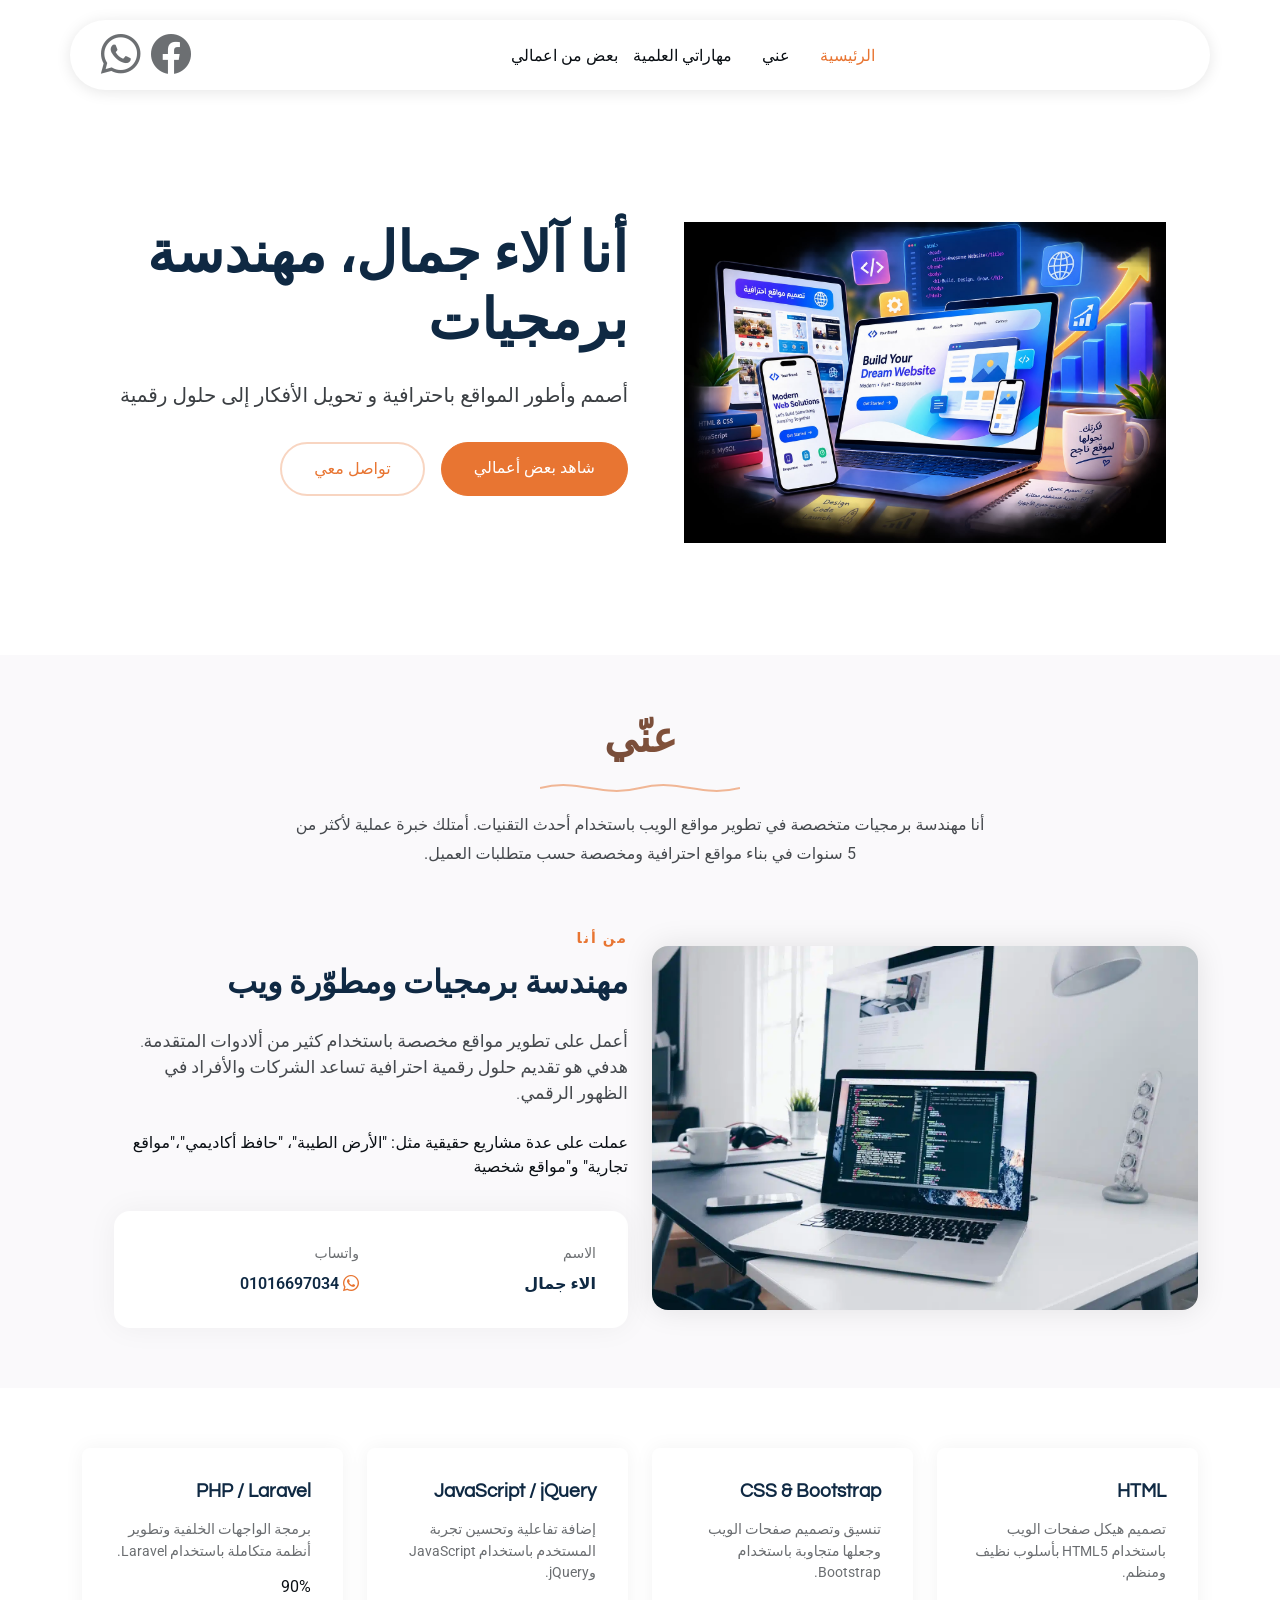
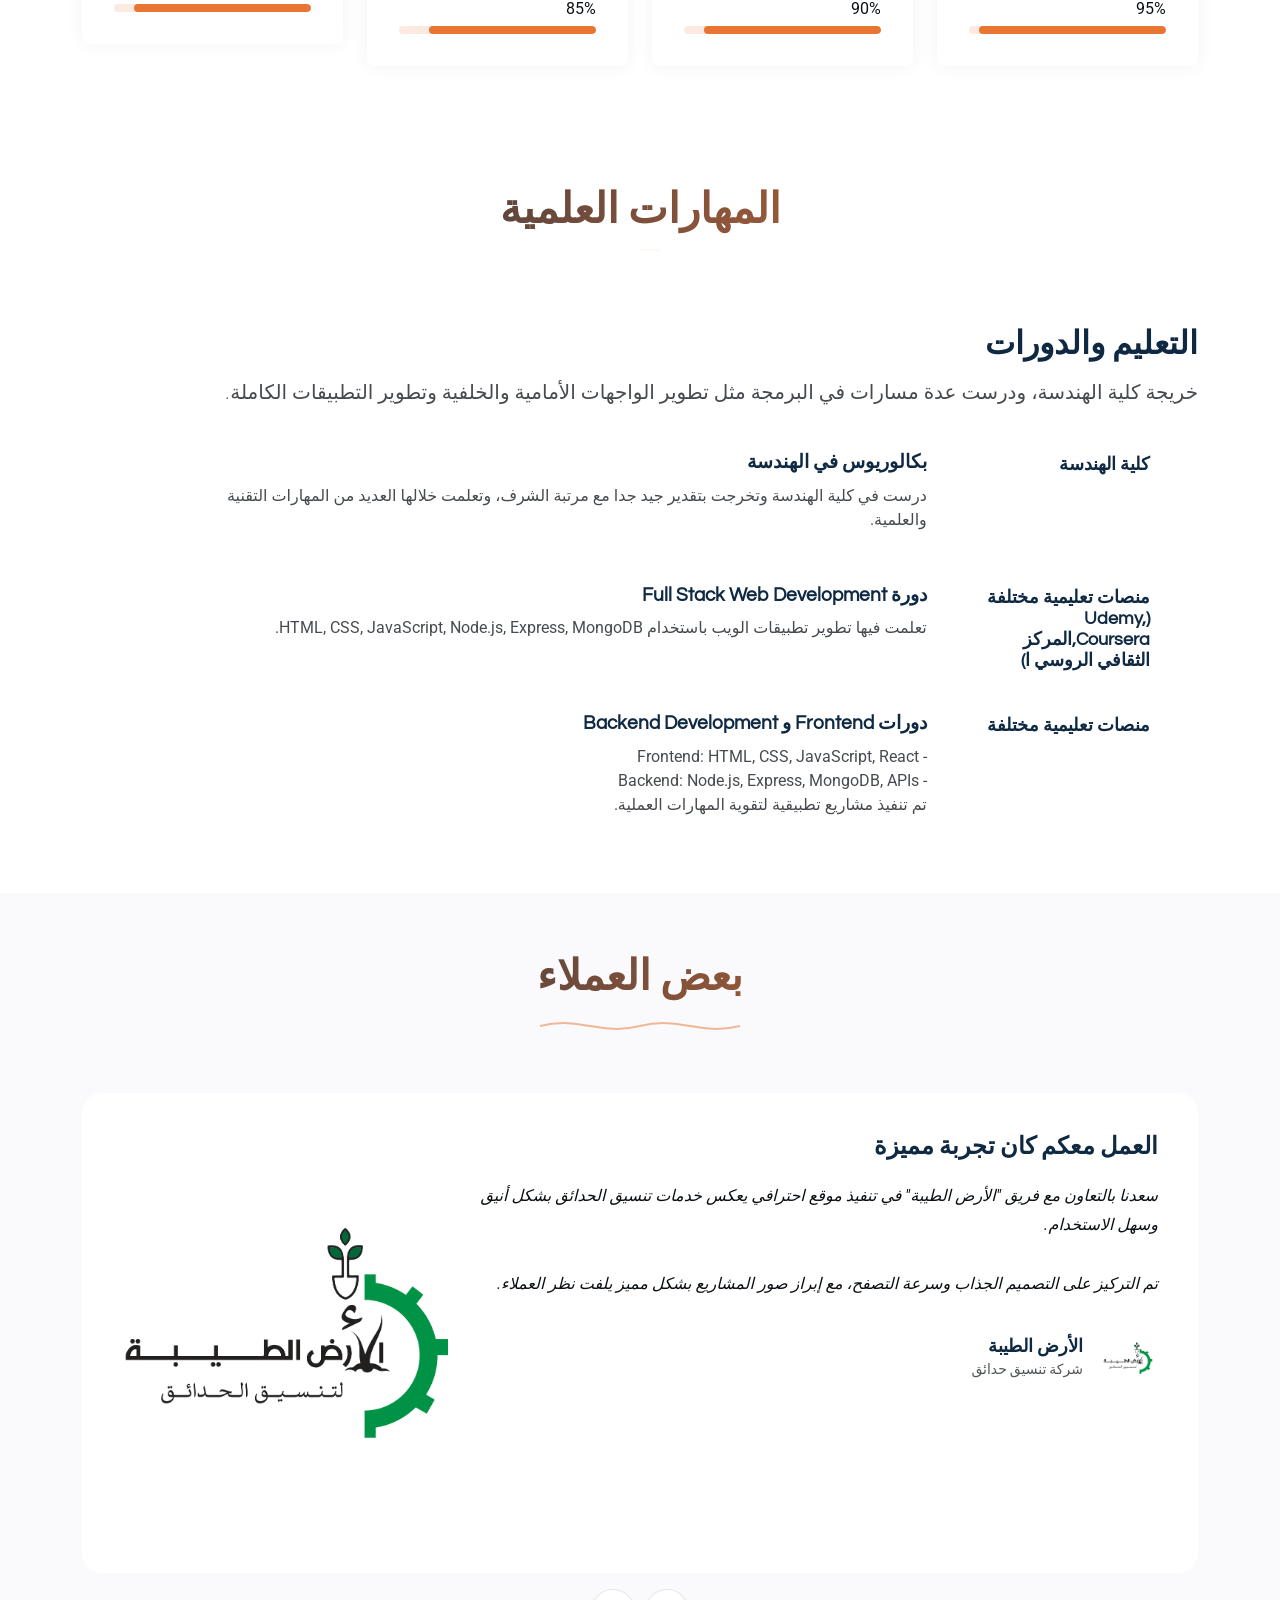
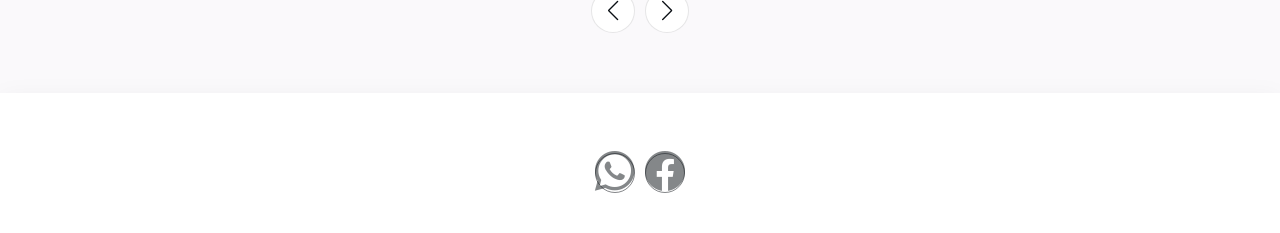
<file: index.html>
<!DOCTYPE html>
<html lang="ar">

<head>
  <meta charset="utf-8">
  <meta content="width=device-width, initial-scale=1.0" name="viewport">
  <title>ALAA GAMAL-WEBSITE</title>
  <meta name="description" content="">
  <meta name="keywords" content="">

  <!-- Favicons -->
 
  <link href="assets/img/apple-touch-icon.png" rel="apple-touch-icon">

  <!-- Fonts -->
  <link href="https://fonts.googleapis.com" rel="preconnect">
  <link href="https://fonts.gstatic.com" rel="preconnect" crossorigin>
  <link href="https://fonts.googleapis.com/css2?family=Roboto:ital,wght@0,100;0,300;0,400;0,500;0,700;0,900;1,100;1,300;1,400;1,500;1,700;1,900&family=Noto+Sans:ital,wght@0,100;0,200;0,300;0,400;0,500;0,600;0,700;0,800;0,900;1,100;1,200;1,300;1,400;1,500;1,600;1,700;1,800;1,900&family=Questrial:wght@400&display=swap" rel="stylesheet">

  <!-- Vendor CSS Files -->
  <link href="assets/vendor/bootstrap/css/bootstrap.min.css" rel="stylesheet">
  <link href="assets/vendor/bootstrap-icons/bootstrap-icons.css" rel="stylesheet">
  <link href="assets/vendor/aos/aos.css" rel="stylesheet">
  <link href="assets/vendor/glightbox/css/glightbox.min.css" rel="stylesheet">
  <link href="assets/vendor/swiper/swiper-bundle.min.css" rel="stylesheet">

  <!-- Main CSS File -->
  <link href="assets/css/main.css" rel="stylesheet">

  <!-- =======================================================
  * Template Name: EasyFolio
  * Template URL: https://bootstrapmade.com/easyfolio-bootstrap-portfolio-template/
  * Updated: Feb 21 2025 with Bootstrap v5.3.3
  * Author: BootstrapMade.com
  * License: https://bootstrapmade.com/license/
  ======================================================== -->
</head>

<body class="index-page" dir="rtl">

  <header id="header" class="header d-flex align-items-center sticky-top">
    <div class="header-container container-fluid container-xl position-relative d-flex align-items-center justify-content-between">

      <a href="index.html" class="logo d-flex align-items-center me-auto me-xl-0">
        <!-- Uncomment the line below if you also wish to use an image logo -->
        <!-- <img src="assets/img/logo.webp" alt=""> -->
        <h1 class="sitename"></h1>
      </a>

      <nav id="navmenu" class="navmenu">
        <ul>
          <li><a href="#hero" class="active">الرئيسية</a></li>
          <li><a href="#about">عني</a></li>
          <li><a href="#resume">مهاراتي العلمية</a></li>
          <li><a href="portfolio-details.html">بعض من اعمالي</a></li>
        
         
         
       
      </nav>

      <div class="header-social-links">
       
       <a href="https://www.facebook.com/share/1EPSGTmm4g/?mibextid=wwXIfr" target="_blank"><i class="bi bi-facebook fs-1"></i></a>
         <a href="https://wa.me/201016697034" class="whatsapp" target="_blank"><i class="bi bi-whatsapp fs-1"></i></a>
       
       
        
      </div>

    </div>
  </header>

  <main class="main">

    <!-- Hero Section -->
    <section id="hero" class="hero section">
  <div class="container" data-aos="fade-up" data-aos-delay="100">
    <div class="row align-items-center content">
  <div class="col-lg-6">
        <div class="hero-image">
          <img src="assets/img/profile/WhatsApp Image 2026-08-11 at 11.08.31 PM.jpeg" alt="Alaa Gamal - Software Engineer" class="img-fluid" data-aos="zoom-out" data-aos-delay="300">
          
        </div>    </div>

      <div class="col-lg-6" data-aos="fade-up" data-aos-delay="200">
        <h2>أنا آلاء جمال، مهندسة برمجيات</h2>
        <p class="lead">أصمم وأطور المواقع باحترافية و تحويل الأفكار إلى حلول رقمية</p>
        <div class="cta-buttons" data-aos="fade-up" data-aos-delay="300">
          <a href="portfolio-details.html" class="btn btn-primary">شاهد بعض أعمالي</a>
          <a href="https://wa.me/201016697034" class="btn btn-outline">تواصل معي</a>
            
        </div>
       
      </div>
    
  
    </div>
  </div>
</section>
    <!-- About Section -->
   <section id="about" class="about section light-background">
  <div class="container section-title" data-aos="fade-up">
    <h2>عنّي</h2>
    <div class="title-shape">
      <svg viewBox="0 0 200 20" xmlns="http://www.w3.org/2000/svg">
        <path d="M 0,10 C 40,0 60,20 100,10 C 140,0 160,20 200,10" fill="none" stroke="currentColor" stroke-width="2"></path>
      </svg>
    </div>
    <p>أنا مهندسة برمجيات متخصصة في تطوير مواقع الويب باستخدام أحدث التقنيات. أمتلك خبرة عملية لأكثر من 5 سنوات في بناء مواقع احترافية ومخصصة حسب متطلبات العميل.</p>
  </div>

  <div class="container" data-aos="fade-up" data-aos-delay="100">
    <div class="row align-items-center">
      <div class="col-lg-6 position-relative" data-aos="fade-right" data-aos-delay="200">
        <div class="about-image">
          <img src="assets/img/profile/christopher-gower-m_HRfLhgABo-unsplash.jpg.webp" alt="صورة شخصية" class="img-fluid rounded-4">
        </div>
      </div>

      <div class="col-lg-6" data-aos="fade-left" data-aos-delay="300">
        <div class="about-content">
          <span class="subtitle">من أنا</span>
          <h2>مهندسة برمجيات ومطوّرة ويب</h2>
          <p class="lead mb-4">أعمل على تطوير مواقع مخصصة باستخدام كثير من ألادوات المتقدمة. هدفي هو تقديم حلول رقمية احترافية تساعد الشركات والأفراد في الظهور الرقمي.</p>
          <p class="mb-4">عملت على عدة مشاريع حقيقية مثل: "الأرض الطيبة"، "حافظ أكاديمي"،"مواقع تجارية" و"مواقع شخصية</p>

          <div class="personal-info">
            <div class="row g-4">
              <div class="col-6">
                <div class="info-item">
                  <span class="label">الاسم</span>
                  <span class="value">الاء جمال</span>
                </div>
              </div>

              <div class="col-6">
                <div class="info-item">
                  <span class="label">واتساب</span>
                  <span class="value">  <a href="https://wa.me/201016697034" class="whatsapp" target="_blank"><i class="bi bi-whatsapp"></i></a>
       01016697034</span>
                </div>
              </div>

             
             
             

            </div>
          </div>

          

        </div>
      </div>
    </div>
  </div>
</section>
    <!-- /About Section -->

    <!-- Skills Section -->
    <section id="skills" class="skills section">
  <div class="container" data-aos="fade-up" data-aos-delay="100">
    <div class="row g-4 skills-animation">

      <div class="col-md-6 col-lg-3" data-aos="fade-up" data-aos-delay="100">
        <div class="skill-box">
          <h3>HTML</h3>
          <p>تصميم هيكل صفحات الويب باستخدام HTML5 بأسلوب نظيف ومنظم.</p>
          <span class="text-end d-block">95%</span>
          <div class="progress">
            <div class="progress-bar" role="progressbar" style="width:95%"></div>
          </div>
        </div>
      </div>

      <div class="col-md-6 col-lg-3" data-aos="fade-up" data-aos-delay="200">
        <div class="skill-box">
          <h3>CSS & Bootstrap</h3>
          <p>تنسيق وتصميم صفحات الويب وجعلها متجاوبة باستخدام Bootstrap.</p>
          <span class="text-end d-block">90%</span>
          <div class="progress">
            <div class="progress-bar" role="progressbar" style="width:90%"></div>
          </div>
        </div>
      </div>

      <div class="col-md-6 col-lg-3" data-aos="fade-up" data-aos-delay="300">
        <div class="skill-box">
          <h3>JavaScript / jQuery</h3>
          <p>إضافة تفاعلية وتحسين تجربة المستخدم باستخدام JavaScript وjQuery.</p>
          <span class="text-end d-block">85%</span>
          <div class="progress">
            <div class="progress-bar" role="progressbar" style="width:85%"></div>
          </div>
        </div>
      </div>

      <div class="col-md-6 col-lg-3" data-aos="fade-up" data-aos-delay="400">
        <div class="skill-box">
          <h3>PHP / Laravel</h3>
          <p>برمجة الواجهات الخلفية وتطوير أنظمة متكاملة باستخدام Laravel.</p>
          <span class="text-end d-block">90%</span>
          <div class="progress">
            <div class="progress-bar" role="progressbar" style="width:90%"></div>
          </div>
        </div>
      </div>

    </div>
  </div>
</section><!-- /Skills Section -->

    <!-- Resume Section -->
    <section id="resume" class="resume section">

      <!-- Section Title -->
      <div class="container section-title" data-aos="fade-up">
        <h2>المهارات العلمية</h2>
        <div class="title-shape">
          <svg viewBox="0 0 20 200" xmlns="http://www.w3.org/2000/svg">
            <path d="M 0,10 C 40,0 60,20 100,10 C 140,0 160,20 200,10" fill="none" stroke="currentColor" stroke-width="2"></path>
          </svg>
        </div>
        
      </div><!-- End Section Title -->

      <div class="container" data-aos="fade-up" data-aos-delay="100">
<div class="row">
          <div class="col-12">
            <div class="resume-wrapper">
             
            <div class="resume-block" data-aos="fade-up" data-aos-delay="100">
  <h2>التعليم والدورات</h2>
  <p class="lead">خريجة كلية الهندسة، ودرست عدة مسارات في البرمجة مثل تطوير الواجهات الأمامية والخلفية وتطوير التطبيقات الكاملة.</p>

  <div class="timeline">
    <div class="timeline-item" data-aos="fade-up" data-aos-delay="200">
      <div class="timeline-left">
        <h4 class="company">كلية الهندسة </h4>
       
      </div>
     
      <div class="timeline-right">
        <h3 class="position">بكالوريوس في الهندسة</h3>
        <p class="description">درست في كلية الهندسة وتخرجت بتقدير جيد جدا مع مرتبة الشرف، وتعلمت خلالها العديد من المهارات التقنية والعلمية.</p>
      </div>
    </div>

    <div class="timeline-item" data-aos="fade-up" data-aos-delay="300">
      <div class="timeline-left">
        <h4 class="company">منصات تعليمية مختلفة (Udemy, Coursera,المركز الثقافي الروسي ا)</h4>
      
      </div>
     
      <div class="timeline-right">
        <h3 class="position">دورة Full Stack Web Development</h3>
        <p class="description">تعلمت فيها تطوير تطبيقات الويب باستخدام HTML, CSS, JavaScript, Node.js, Express, MongoDB.</p>
      </div>
    </div>

    <div class="timeline-item" data-aos="fade-up" data-aos-delay="400">
      <div class="timeline-left">
        <h4 class="company">منصات تعليمية مختلفة</h4>
     
      </div>
    
      <div class="timeline-right">
        <h3 class="position">دورات Frontend و Backend Development</h3>
        <p class="description">
          - Frontend: HTML, CSS, JavaScript, React<br>
          - Backend: Node.js, Express, MongoDB, APIs<br>
          تم تنفيذ مشاريع تطبيقية لتقوية المهارات العملية.
        </p>
      </div>
    </div>
  </div>
</div>
            </div>
          </div>
        </div>

      </div>

    </section><!-- /Resume Section -->

    

    <!-- Testimonials Section -->
    <section id="testimonials" class="testimonials section light-background">

      <!-- Section Title -->
      <div class="container section-title" data-aos="fade-up">
        <h2>بعض العملاء </h2>
        <div class="title-shape">
          <svg viewBox="0 0 200 20" xmlns="http://www.w3.org/2000/svg">
            <path d="M 0,10 C 40,0 60,20 100,10 C 140,0 160,20 200,10" fill="none" stroke="currentColor" stroke-width="2"></path>
          </svg>
        </div>
       
      </div><!-- End Section Title -->

      <div class="container" data-aos="fade-up" data-aos-delay="100">

        <div class="testimonials-slider swiper init-swiper">
          <script type="application/json" class="swiper-config">
            {
              "slidesPerView": 1,
              "loop": true,
              "speed": 600,
              "autoplay": {
                "delay": 5000
              },
              "navigation": {
                "nextEl": ".swiper-button-next",
                "prevEl": ".swiper-button-prev"
              }
            }
          </script>

        <div class="swiper-wrapper">

  <div class="swiper-slide">
    <div class="testimonial-item">
      <div class="row">
        <div class="col-lg-8">
          <h2>العمل معكم كان تجربة مميزة</h2>
          <p>
            سعدنا بالتعاون مع فريق "الأرض الطيبة" في تنفيذ موقع احترافي يعكس خدمات تنسيق الحدائق بشكل أنيق وسهل الاستخدام.
          </p>
          <p>
            تم التركيز على التصميم الجذاب وسرعة التصفح، مع إبراز صور المشاريع بشكل مميز يلفت نظر العملاء.
          </p>
          <div class="profile d-flex align-items-center">
            <img src="assets/img/person/alard.png" class="profile-img" alt="">
            <div class="profile-info">
              <h3>الأرض الطيبة</h3>
              <span>شركة تنسيق حدائق</span>
            </div>
          </div>
        </div>
        <div class="col-lg-4 d-none d-lg-block">
          <div class="featured-img-wrapper">
            <img src="assets/img/person/alard.png" class="featured-img" alt="">
          </div>
        </div>
      </div>
    </div>
  </div><!-- End Testimonial Item -->

  <div class="swiper-slide">
    <div class="testimonial-item">
      <div class="row">
        <div class="col-lg-8">
          <h2>منصة تعليمية أكثر تنظيمًا</h2>
          <p>
            تم تطوير موقع لأكاديمية "حافظ" يتيح عرض الكورسات، التسجيل، والدفع الإلكتروني بطريقة سهلة وفعالة.
          </p>
          <p>
            التجربة ساعدت على تحسين تفاعل الطلاب وزيادة عدد المسجلين في الدورات.
          </p>
          <div class="profile d-flex align-items-center">
            <img src="assets/img/person/2020-01.png" class="profile-img" alt="">
            <div class="profile-info">
              <h3>حافظ أكاديمي</h3>
              <span>أكاديمية لتقديم كورسات محاسبة</span>
            </div>
          </div>
        </div>
        <div class="col-lg-4 d-none d-lg-block">
          <div class="featured-img-wrapper">
            <img src="assets/img/person/2020-01.png" class="featured-img" alt="">
          </div>
        </div>
      </div>
    </div>
  </div><!-- End Testimonial Item -->

  <div class="swiper-slide">
    <div class="testimonial-item">
      <div class="row">
        <div class="col-lg-8">
          <h2>هوية رقمية احترافية</h2>
          <p>
            تم تصميم موقع لشركة "لون" يعكس هويتها البصرية ويبرز خدماتها في الطباعة والتسويق بشكل إبداعي.
          </p>
          <p>
            ركزنا على التنسيق بين الألوان والعرض السلس للخدمات ليتناسب مع طبيعة عمل الشركة.
          </p>
          <div class="profile d-flex align-items-center">
            <img src="assets/img/person/لون.jpg" class="profile-img" alt="">
            <div class="profile-info">
              <h3>شركة لون</h3>
              <span>شركة للطباعة والتسويق</span>
            </div>
          </div>
        </div>
        <div class="col-lg-4 d-none d-lg-block">
          <div class="featured-img-wrapper">
            <img src="assets/img/person/لون.jpg" class="featured-img" alt="">
          </div>
        </div>
      </div>
    </div>
  </div><!-- End Testimonial Item -->

</div>

          <div class="swiper-navigation w-100 d-flex align-items-center justify-content-center">
            <div class="swiper-button-prev"></div>
            <div class="swiper-button-next"></div>
          </div>

        </div>

      </div>

    </section><!-- /Testimonials Section -->

   

    </main>

  <footer id="footer" class="footer">

    <div class="container">
     
      <div class="social-links d-flex justify-content-center">
       
        <a href="https://www.facebook.com/share/1EPSGTmm4g/?mibextid=wwXIfr" target="_blank"><i class="bi bi-facebook fs-1"></i></a>
         <a href="https://wa.me/201016697034" class="whatsapp" target="_blank"><i class="bi bi-whatsapp fs-1"></i></a>
       
       
      </div>
      
    </div>

  </footer>

  <!-- Scroll Top -->
  <a href="#" id="scroll-top" class="scroll-top d-flex align-items-center justify-content-center"><i class="bi bi-arrow-up-short"></i></a>

  <!-- Vendor JS Files -->
  <script src="assets/vendor/bootstrap/js/bootstrap.bundle.min.js"></script>
  <script src="assets/vendor/php-email-form/validate.js"></script>
  <script src="assets/vendor/aos/aos.js"></script>
  <script src="assets/vendor/waypoints/noframework.waypoints.js"></script>
  <script src="assets/vendor/glightbox/js/glightbox.min.js"></script>
  <script src="assets/vendor/imagesloaded/imagesloaded.pkgd.min.js"></script>
  <script src="assets/vendor/isotope-layout/isotope.pkgd.min.js"></script>
  <script src="assets/vendor/swiper/swiper-bundle.min.js"></script>

  <!-- Main JS File -->
  <script src="assets/js/main.js"></script>

</body>

</html>
</file>
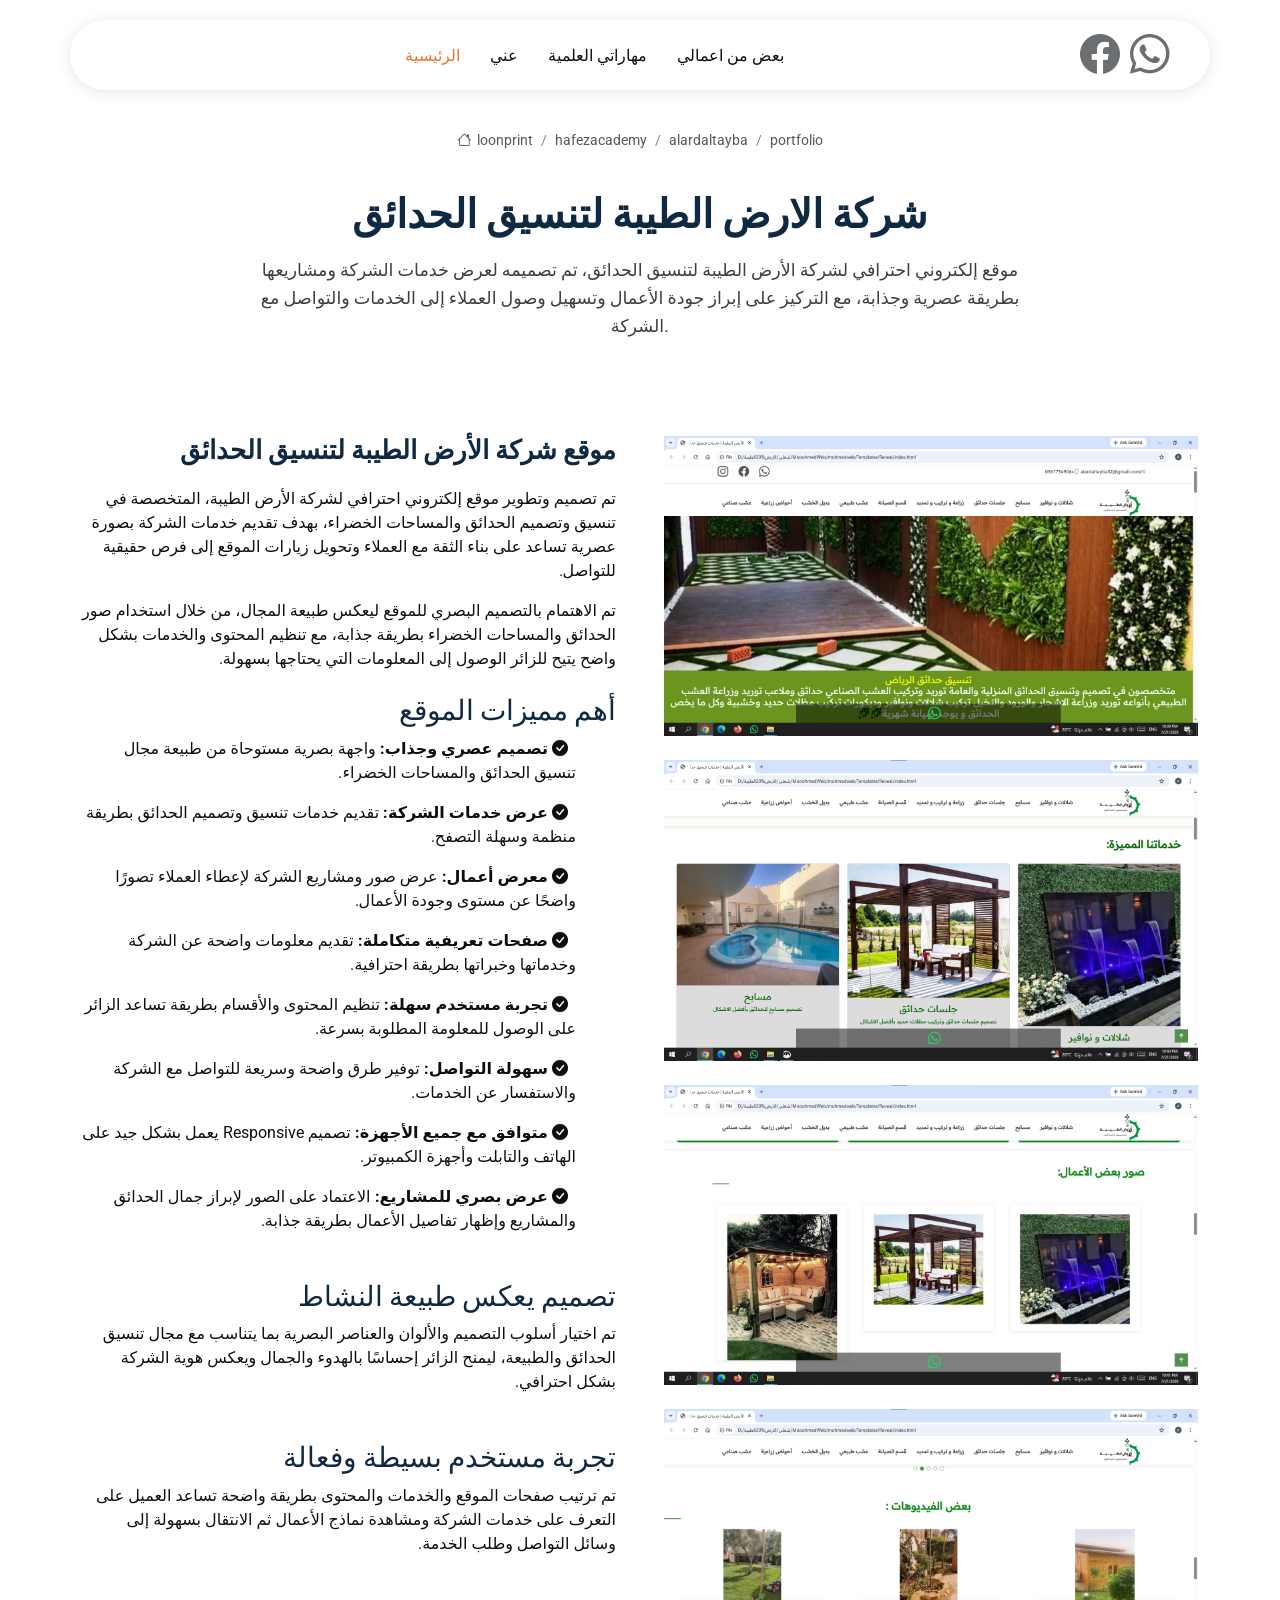
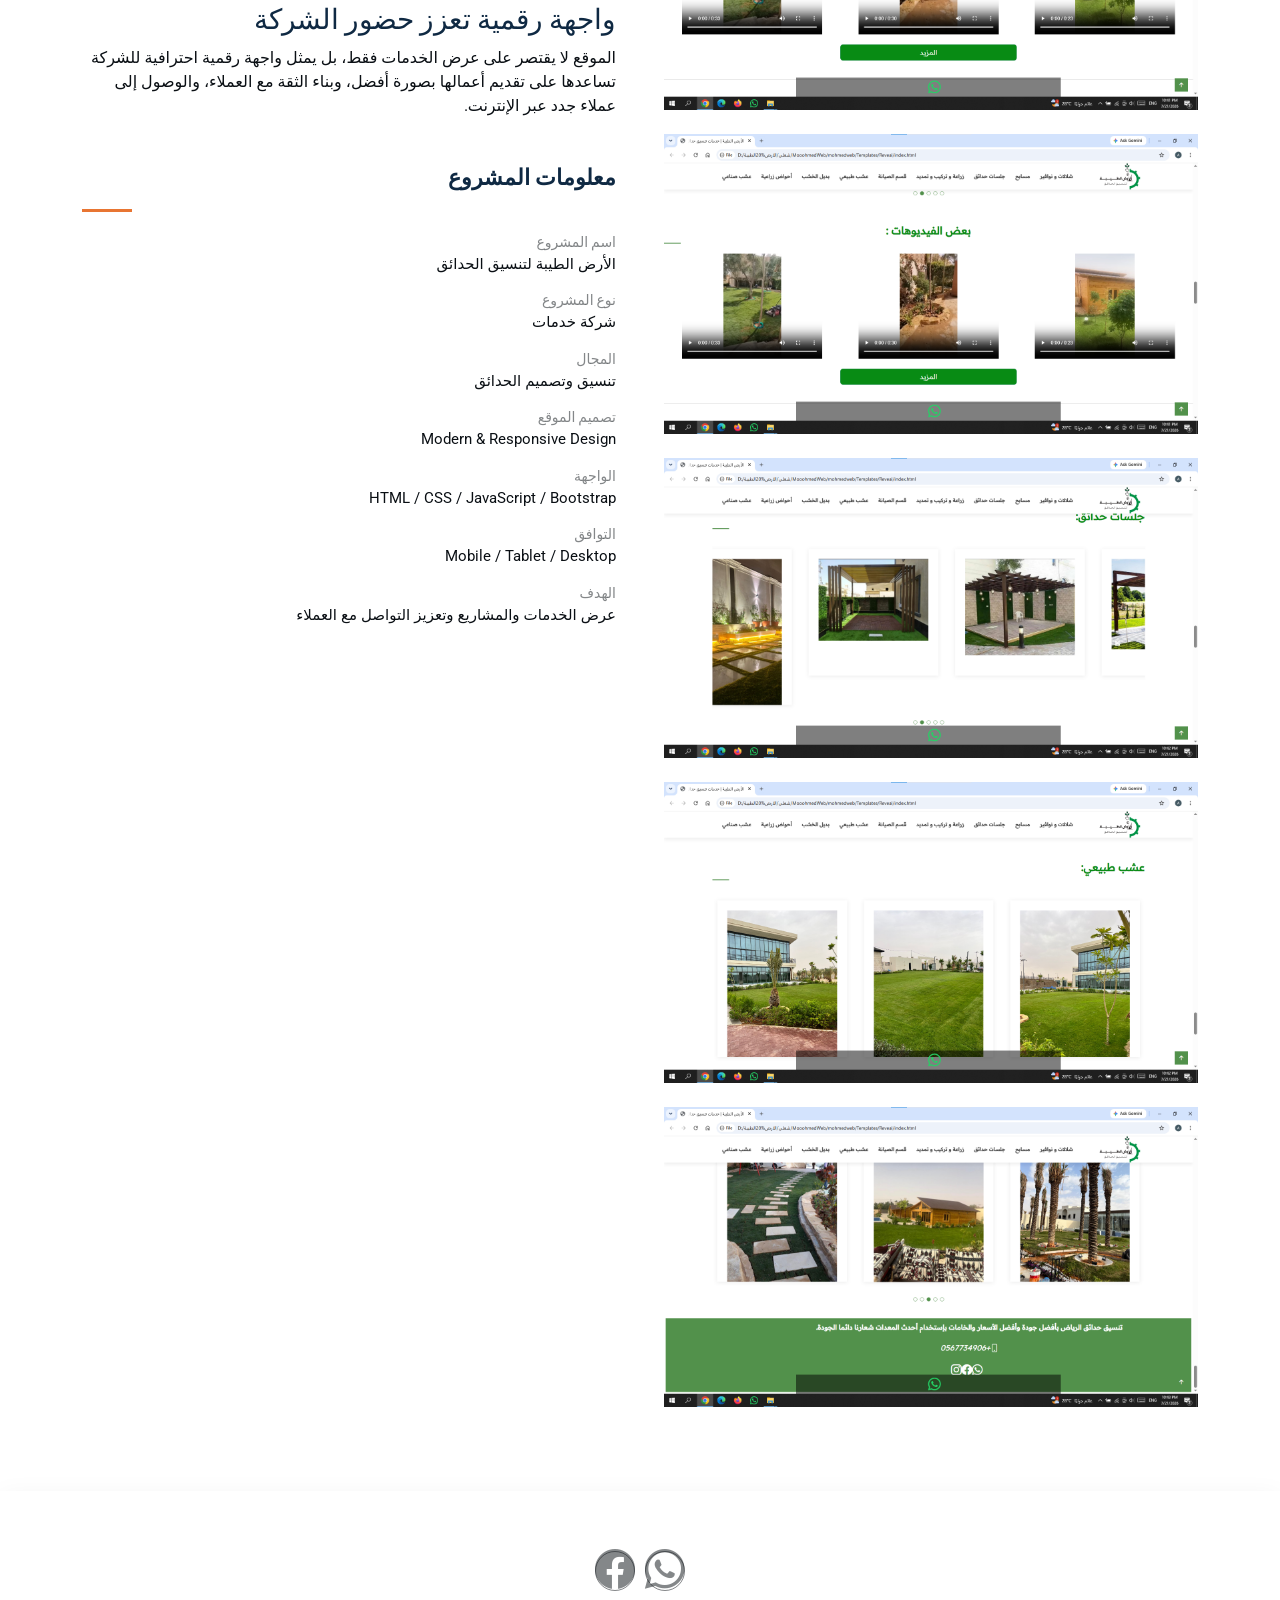
<file: alardaltatba.html>
<!DOCTYPE html>
<html lang="ar">

<head>
  <meta charset="utf-8">
  <meta content="width=device-width, initial-scale=1.0" name="viewport">
  <title>ALAA GAMAL-WEBSITE</title>
  <meta name="description" content="">
  <meta name="keywords" content="">

  <!-- Favicons -->
 
  <link href="assets/img/apple-touch-icon.png" rel="apple-touch-icon">

  <!-- Fonts -->
  <link href="https://fonts.googleapis.com" rel="preconnect">
  <link href="https://fonts.gstatic.com" rel="preconnect" crossorigin>
  <link href="https://fonts.googleapis.com/css2?family=Roboto:ital,wght@0,100;0,300;0,400;0,500;0,700;0,900;1,100;1,300;1,400;1,500;1,700;1,900&family=Noto+Sans:ital,wght@0,100;0,200;0,300;0,400;0,500;0,600;0,700;0,800;0,900;1,100;1,200;1,300;1,400;1,500;1,600;1,700;1,800;1,900&family=Questrial:wght@400&display=swap" rel="stylesheet">

  <!-- Vendor CSS Files -->
  <link href="assets/vendor/bootstrap/css/bootstrap.min.css" rel="stylesheet">
  <link href="assets/vendor/bootstrap-icons/bootstrap-icons.css" rel="stylesheet">
  <link href="assets/vendor/aos/aos.css" rel="stylesheet">
  <link href="assets/vendor/glightbox/css/glightbox.min.css" rel="stylesheet">
  <link href="assets/vendor/swiper/swiper-bundle.min.css" rel="stylesheet">

  <!-- Main CSS File -->
  <link href="assets/css/main.css" rel="stylesheet">

  <!-- =======================================================
  * Template Name: EasyFolio
  * Template URL: https://bootstrapmade.com/easyfolio-bootstrap-portfolio-template/
  * Updated: Feb 21 2025 with Bootstrap v5.3.3
  * Author: BootstrapMade.com
  * License: https://bootstrapmade.com/license/
  ======================================================== -->
</head>

<body class="portfolio-details-page" lang="ar">

   <header id="header" class="header d-flex align-items-center sticky-top">
    <div class="header-container container-fluid container-xl position-relative d-flex align-items-center justify-content-between">

      <a href="index.html" class="logo d-flex align-items-center me-auto me-xl-0">
        <!-- Uncomment the line below if you also wish to use an image logo -->
        <!-- <img src="assets/img/logo.webp" alt=""> -->
        <h1 class="sitename"></h1>
      </a>

      <nav id="navmenu" class="navmenu">
        <ul>
          <li><a href="index.html#hero" class="active">الرئيسية</a></li>
          <li><a href="index.html#about">عني</a></li>
          <li><a href="index.html#resume">مهاراتي العلمية</a></li>
          <li><a href="portfolio-details.html">بعض من اعمالي</a></li>
        
         
         
       
      </nav>

      <div class="header-social-links">
       
       <a href="https://www.facebook.com/share/1EPSGTmm4g/?mibextid=wwXIfr" target="_blank"><i class="bi bi-facebook fs-1"></i></a>
         <a href="https://wa.me/201016697034" class="whatsapp" target="_blank"><i class="bi bi-whatsapp fs-1"></i></a>
       
       
        
      </div>

    </div>
  </header>

  <main class="main" lang="ar">

    <!-- Page Title -->
    <div class="page-title">
      <div class="breadcrumbs">
        <nav aria-label="breadcrumb">
          <ol class="breadcrumb">
            <li class="breadcrumb-item"><a href="portfolio-details.html"><i class="bi bi-house"></i> loonprint</a></li>
            <li class="breadcrumb-item" ><a href="hafezacademy.html">hafezacademy</a></li>
            <li class="breadcrumb-item" current  active><a href="alardaltatba.html">alardaltayba</a></li>
            <li class="breadcrumb-item"><a href="portfolio.html">portfolio</a></li>
          </ol>
        </nav>
      </div>
<div class="title-wrapper">
  <h1>شركة الارض الطيبة لتنسيق الحدائق</h1>
  <p>
    موقع إلكتروني احترافي لشركة الأرض الطيبة لتنسيق الحدائق،
    تم تصميمه لعرض خدمات الشركة ومشاريعها بطريقة عصرية وجذابة،
    مع التركيز على إبراز جودة الأعمال وتسهيل وصول العملاء إلى الخدمات
    والتواصل مع الشركة.
  </p>
</div>
</div><!-- End Page Title -->


<!-- Portfolio Details Section -->
<section id="portfolio-details" class="portfolio-details section" lang="ar" dir="rtl">

  <div class="container" data-aos="fade-up">

    <div class="row gy-4 g-lg-5">

        <div class="col-lg-6">
            <img src="assets/img/alardaltayba/Annotation 2026-07-21 223947.png" class="img-fluid mb-4" alt="">
            <img src="assets/img/alardaltayba/Annotation 2026-07-21 224103.png" class="img-fluid mb-4" alt="">
            <img src="assets/img/alardaltayba/Annotation 2026-07-21 224136.png" class="img-fluid mb-4" alt="">
            <img src="assets/img/alardaltayba/Annotation 2026-07-21 224156.png" class="img-fluid mb-4" alt="">
            <img src="assets/img/alardaltayba/Annotation 2026-07-21 224157.png" class="img-fluid mb-4" alt="">
            <img src="assets/img/alardaltayba/Annotation 2026-07-21 224226.png" class="img-fluid mb-4" alt="">
             <img src="assets/img/alardaltayba/Annotation 2026-07-21 224253.png" class="img-fluid mb-4" alt="">
            <img src="assets/img/alardaltayba/Annotation 2026-07-21 224311.png" class="img-fluid mb-4" alt="">
              
                  
          </div>

      <!-- Project Details -->
      <div class="col-lg-6">

        <div class="position-sticky" style="top: 40px">

          <div class="portfolio-description">

            <h2>موقع شركة الأرض الطيبة لتنسيق الحدائق</h2>

            <p>
              تم تصميم وتطوير موقع إلكتروني احترافي لشركة الأرض الطيبة،
              المتخصصة في تنسيق وتصميم الحدائق والمساحات الخضراء،
              بهدف تقديم خدمات الشركة بصورة عصرية تساعد على بناء الثقة
              مع العملاء وتحويل زيارات الموقع إلى فرص حقيقية للتواصل.
            </p>

            <p>
              تم الاهتمام بالتصميم البصري للموقع ليعكس طبيعة المجال،
              من خلال استخدام صور الحدائق والمساحات الخضراء بطريقة جذابة،
              مع تنظيم المحتوى والخدمات بشكل واضح يتيح للزائر الوصول
              إلى المعلومات التي يحتاجها بسهولة.
            </p>


            <!-- Features -->
            <div class="mt-4">

              <h3>أهم مميزات الموقع</h3>

              <ul class="list-unstyled">

                <li class="mb-3">
                  <i class="bi bi-check-circle-fill me-2"></i>
                  <strong>تصميم عصري وجذاب:</strong>
                  واجهة بصرية مستوحاة من طبيعة مجال تنسيق الحدائق
                  والمساحات الخضراء.
                </li>

                <li class="mb-3">
                  <i class="bi bi-check-circle-fill me-2"></i>
                  <strong>عرض خدمات الشركة:</strong>
                  تقديم خدمات تنسيق وتصميم الحدائق بطريقة منظمة
                  وسهلة التصفح.
                </li>

                <li class="mb-3">
                  <i class="bi bi-check-circle-fill me-2"></i>
                  <strong>معرض أعمال:</strong>
                  عرض صور ومشاريع الشركة لإعطاء العملاء تصورًا واضحًا
                  عن مستوى وجودة الأعمال.
                </li>

                <li class="mb-3">
                  <i class="bi bi-check-circle-fill me-2"></i>
                  <strong>صفحات تعريفية متكاملة:</strong>
                  تقديم معلومات واضحة عن الشركة وخدماتها وخبراتها
                  بطريقة احترافية.
                </li>

                <li class="mb-3">
                  <i class="bi bi-check-circle-fill me-2"></i>
                  <strong>تجربة مستخدم سهلة:</strong>
                  تنظيم المحتوى والأقسام بطريقة تساعد الزائر على
                  الوصول للمعلومة المطلوبة بسرعة.
                </li>

                <li class="mb-3">
                  <i class="bi bi-check-circle-fill me-2"></i>
                  <strong>سهولة التواصل:</strong>
                  توفير طرق واضحة وسريعة للتواصل مع الشركة والاستفسار
                  عن الخدمات.
                </li>

                <li class="mb-3">
                  <i class="bi bi-check-circle-fill me-2"></i>
                  <strong>متوافق مع جميع الأجهزة:</strong>
                  تصميم Responsive يعمل بشكل جيد على الهاتف والتابلت
                  وأجهزة الكمبيوتر.
                </li>

                <li class="mb-3">
                  <i class="bi bi-check-circle-fill me-2"></i>
                  <strong>عرض بصري للمشاريع:</strong>
                  الاعتماد على الصور لإبراز جمال الحدائق والمشاريع
                  وإظهار تفاصيل الأعمال بطريقة جذابة.
                </li>

              </ul>

            </div>


            <!-- Design -->
            <div class="mt-5">

              <h3>تصميم يعكس طبيعة النشاط</h3>

              <p>
                تم اختيار أسلوب التصميم والألوان والعناصر البصرية بما
                يتناسب مع مجال تنسيق الحدائق والطبيعة، ليمنح الزائر
                إحساسًا بالهدوء والجمال ويعكس هوية الشركة بشكل احترافي.
              </p>

            </div>


            <!-- User Experience -->
            <div class="mt-5">

              <h3>تجربة مستخدم بسيطة وفعالة</h3>

              <p>
                تم ترتيب صفحات الموقع والخدمات والمحتوى بطريقة واضحة
                تساعد العميل على التعرف على خدمات الشركة ومشاهدة نماذج
                الأعمال ثم الانتقال بسهولة إلى وسائل التواصل وطلب الخدمة.
              </p>

            </div>


            <!-- Business Value -->
            <div class="mt-5">

              <h3>واجهة رقمية تعزز حضور الشركة</h3>

              <p>
                الموقع لا يقتصر على عرض الخدمات فقط، بل يمثل واجهة رقمية
                احترافية للشركة تساعدها على تقديم أعمالها بصورة أفضل،
                وبناء الثقة مع العملاء، والوصول إلى عملاء جدد عبر الإنترنت.
              </p>

            </div>

          </div>


          <!-- Project Information -->
          <div class="portfolio-info mt-5">

            <h3>معلومات المشروع</h3>

            <ul>

              <li>
                <strong>اسم المشروع</strong>
                الأرض الطيبة لتنسيق الحدائق
              </li>

              <li>
                <strong>نوع المشروع</strong>
                شركة خدمات
              </li>

              <li>
                <strong>المجال</strong>
                تنسيق وتصميم الحدائق
              </li>

              <li>
                <strong>تصميم الموقع</strong>
                Modern & Responsive Design
              </li>

              <li>
                <strong>الواجهة</strong>
                HTML / CSS / JavaScript / Bootstrap
              </li>

              <li>
                <strong>التوافق</strong>
                Mobile / Tablet / Desktop
              </li>

              <li>
                <strong>الهدف</strong>
                عرض الخدمات والمشاريع وتعزيز التواصل مع العملاء
              </li>

            </ul>

          </div>

        </div>

      </div>



    </div>

  </div>

</section>
<!-- /Portfolio Details Section -->
  </main>

   <footer id="footer" class="footer">

    <div class="container">
     
      <div class="social-links d-flex justify-content-center">
       
        <a href="https://www.facebook.com/share/1EPSGTmm4g/?mibextid=wwXIfr" target="_blank"><i class="bi bi-facebook fs-1"></i></a>
         <a href="https://wa.me/201016697034" class="whatsapp" target="_blank"><i class="bi bi-whatsapp fs-1"></i></a>
       
       
      </div>
      
    </div>

  </footer>


  <!-- Scroll Top -->
  <a href="#" id="scroll-top" class="scroll-top d-flex align-items-center justify-content-center"><i class="bi bi-arrow-up-short"></i></a>

  <!-- Vendor JS Files -->
  <script src="assets/vendor/bootstrap/js/bootstrap.bundle.min.js"></script>
  <script src="assets/vendor/php-email-form/validate.js"></script>
  <script src="assets/vendor/aos/aos.js"></script>
  <script src="assets/vendor/waypoints/noframework.waypoints.js"></script>
  <script src="assets/vendor/glightbox/js/glightbox.min.js"></script>
  <script src="assets/vendor/imagesloaded/imagesloaded.pkgd.min.js"></script>
  <script src="assets/vendor/isotope-layout/isotope.pkgd.min.js"></script>
  <script src="assets/vendor/swiper/swiper-bundle.min.js"></script>

  <!-- Main JS File -->
  <script src="assets/js/main.js"></script>

</body>

</html>
</file>
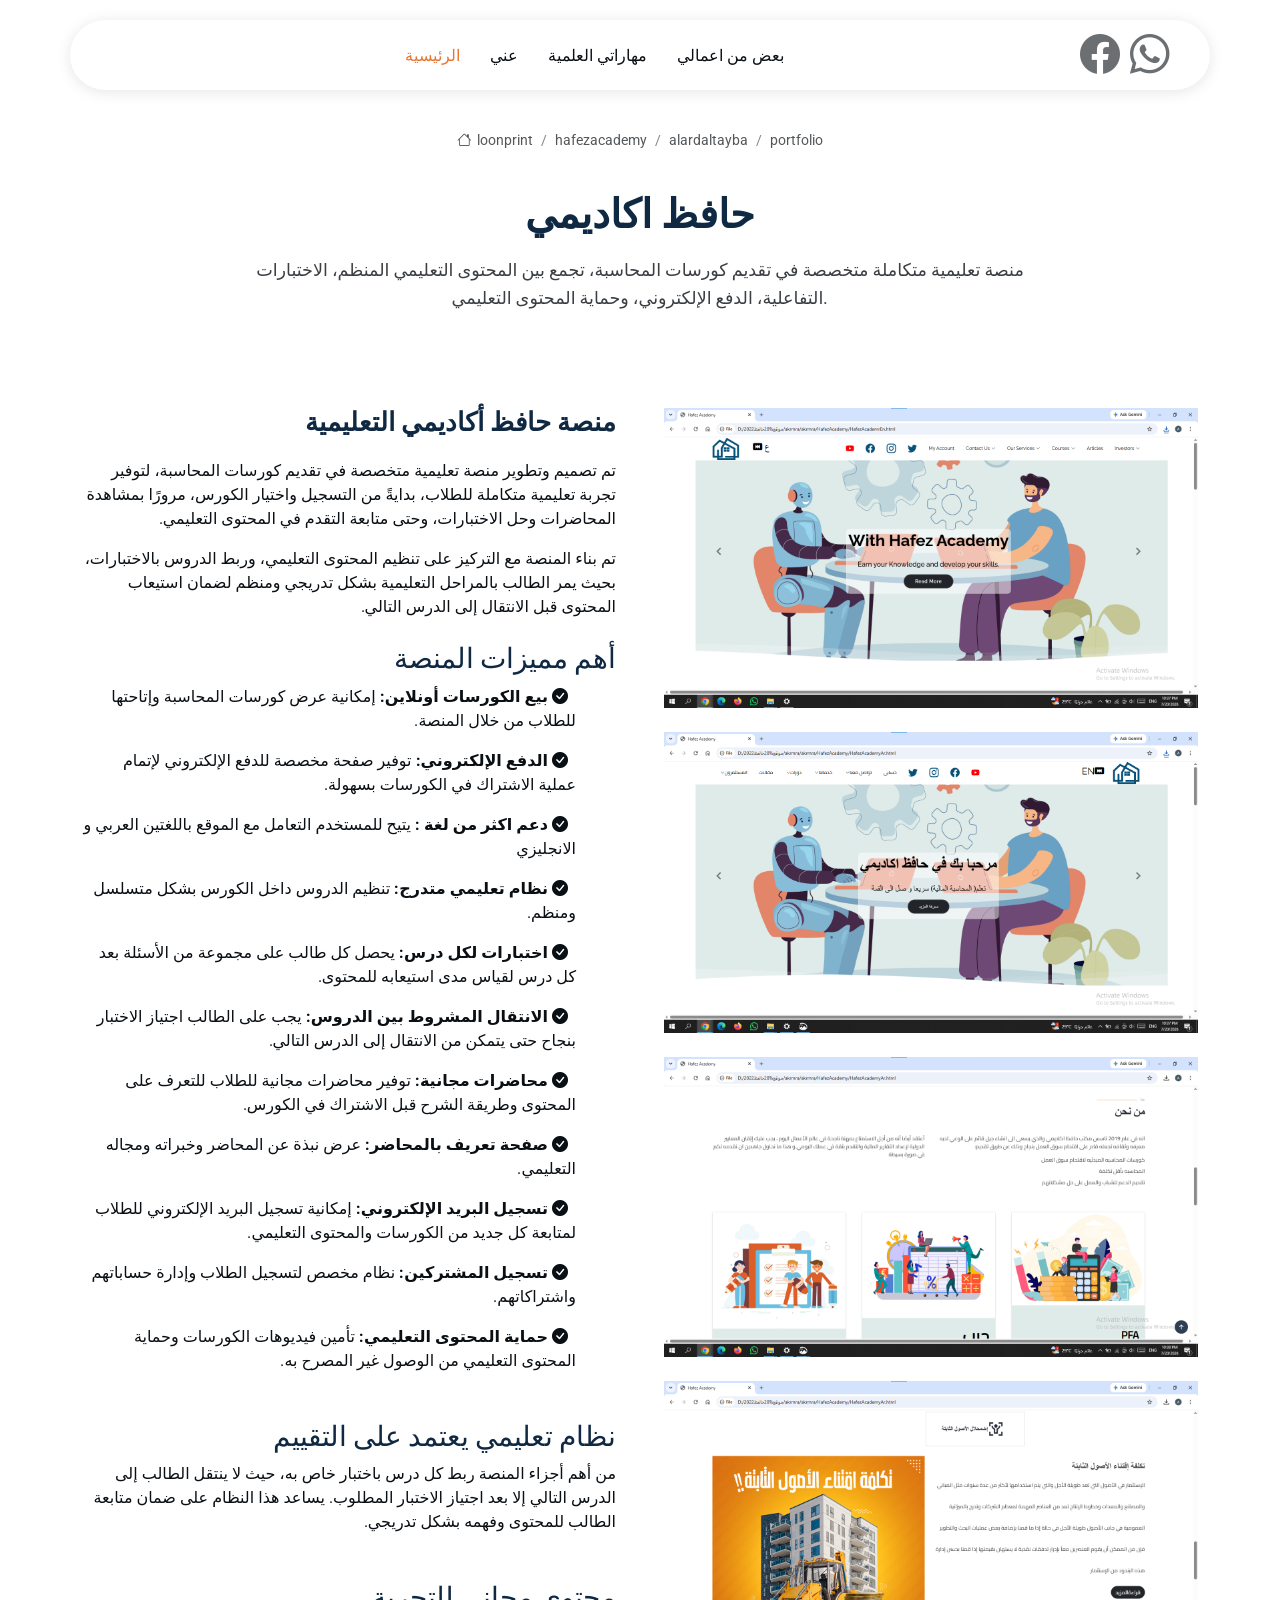
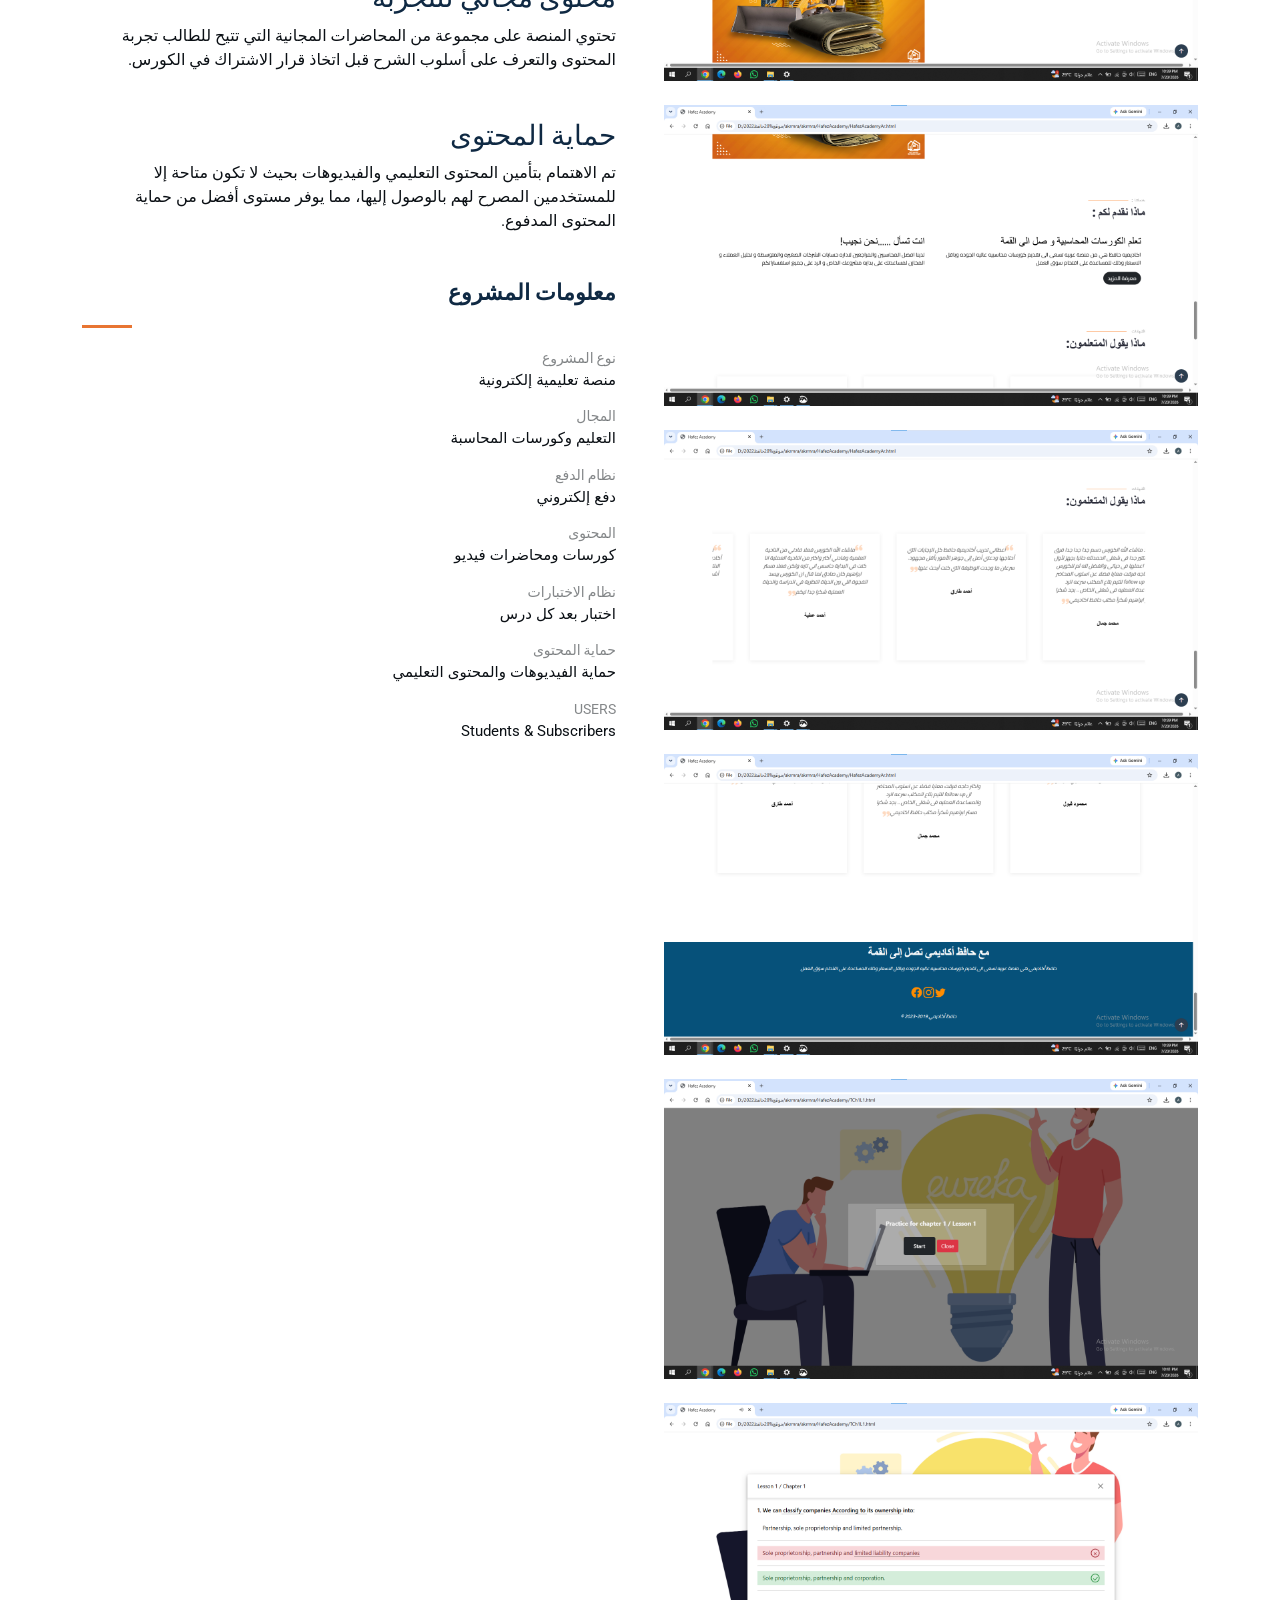
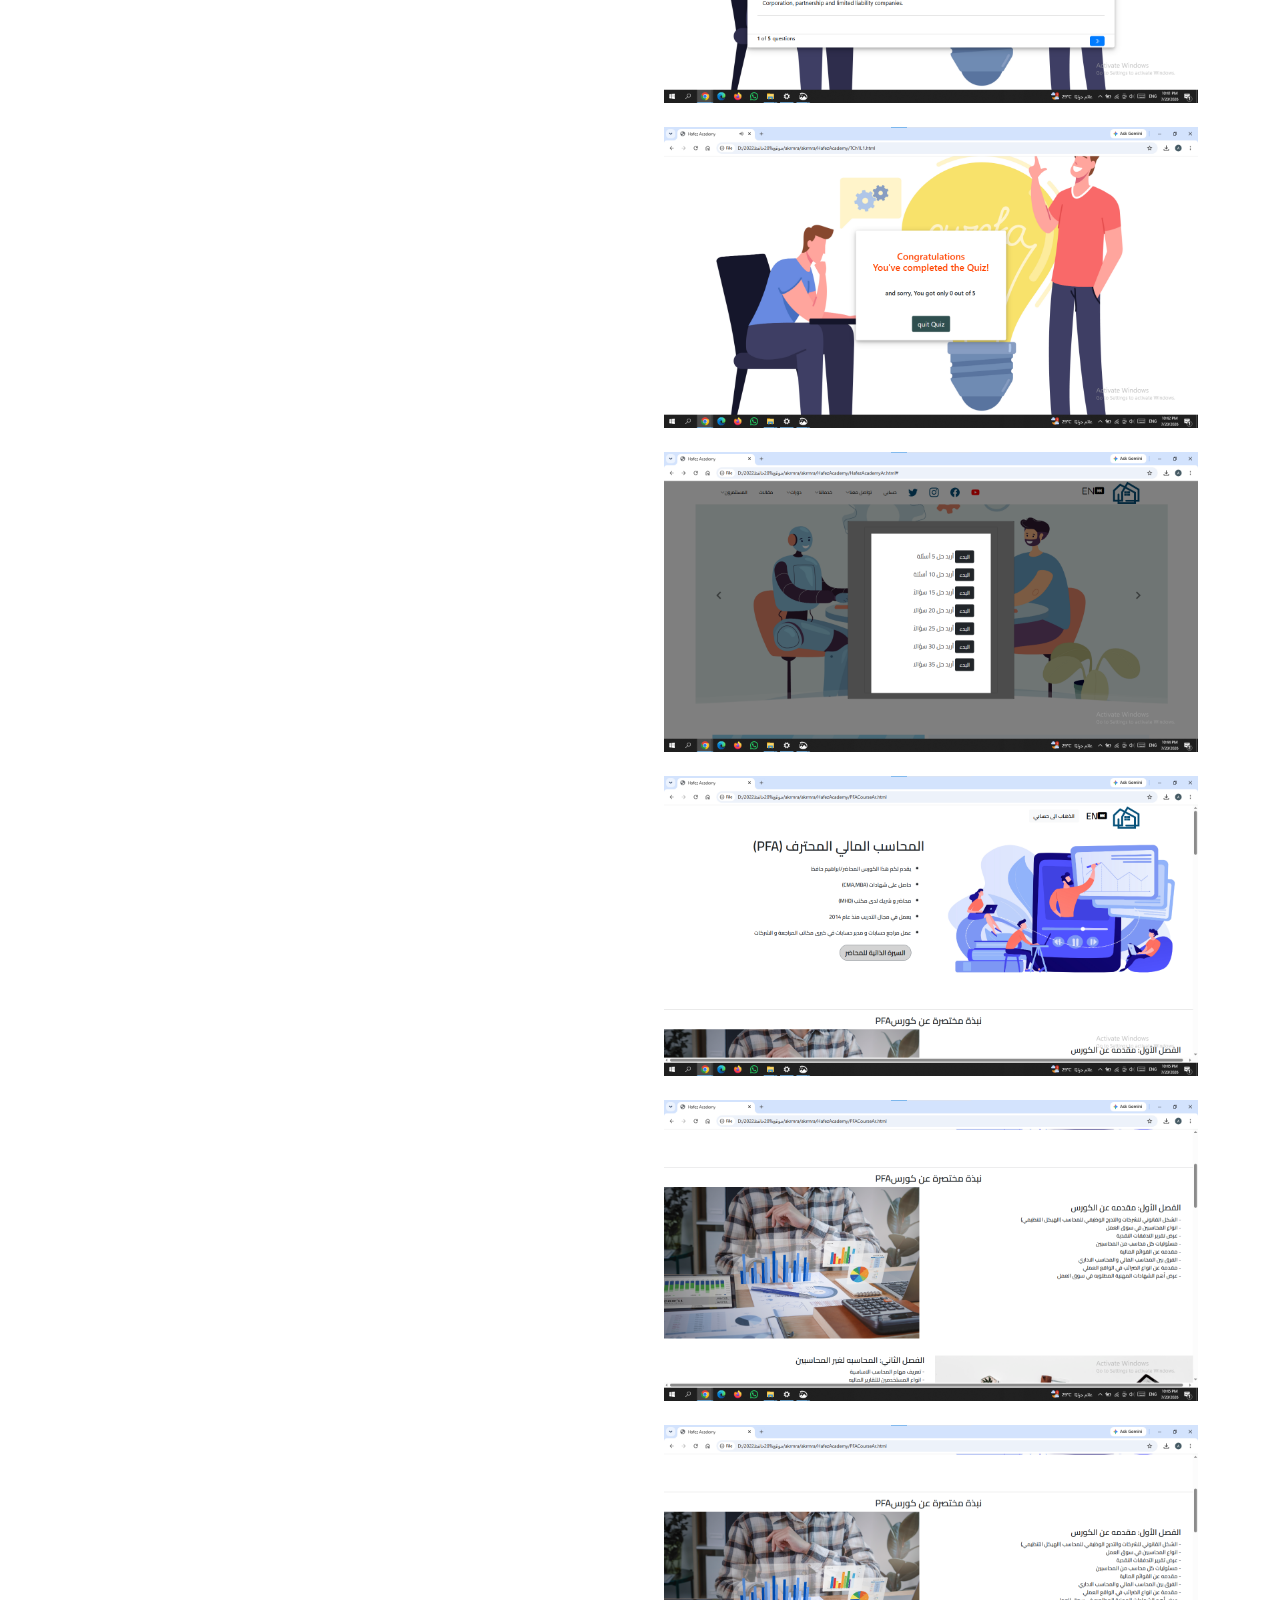
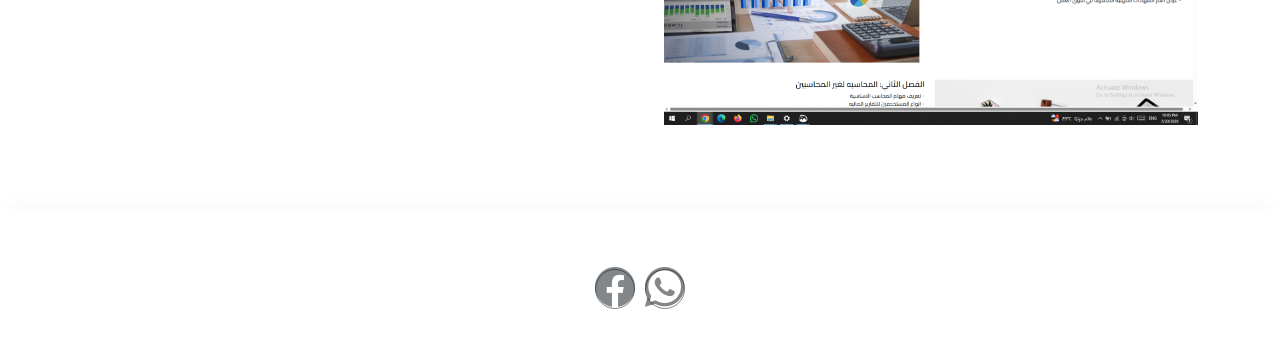
<file: hafezacademy.html>
<!DOCTYPE html>
<html lang="ar">

<head>
  <meta charset="utf-8">
  <meta content="width=device-width, initial-scale=1.0" name="viewport">
  <title>ALAA GAMAL-WEBSITE</title>
  <meta name="description" content="">
  <meta name="keywords" content="">

  <!-- Favicons -->
 
  <link href="assets/img/apple-touch-icon.png" rel="apple-touch-icon">

  <!-- Fonts -->
  <link href="https://fonts.googleapis.com" rel="preconnect">
  <link href="https://fonts.gstatic.com" rel="preconnect" crossorigin>
  <link href="https://fonts.googleapis.com/css2?family=Roboto:ital,wght@0,100;0,300;0,400;0,500;0,700;0,900;1,100;1,300;1,400;1,500;1,700;1,900&family=Noto+Sans:ital,wght@0,100;0,200;0,300;0,400;0,500;0,600;0,700;0,800;0,900;1,100;1,200;1,300;1,400;1,500;1,600;1,700;1,800;1,900&family=Questrial:wght@400&display=swap" rel="stylesheet">

  <!-- Vendor CSS Files -->
  <link href="assets/vendor/bootstrap/css/bootstrap.min.css" rel="stylesheet">
  <link href="assets/vendor/bootstrap-icons/bootstrap-icons.css" rel="stylesheet">
  <link href="assets/vendor/aos/aos.css" rel="stylesheet">
  <link href="assets/vendor/glightbox/css/glightbox.min.css" rel="stylesheet">
  <link href="assets/vendor/swiper/swiper-bundle.min.css" rel="stylesheet">

  <!-- Main CSS File -->
  <link href="assets/css/main.css" rel="stylesheet">

  <!-- =======================================================
  * Template Name: EasyFolio
  * Template URL: https://bootstrapmade.com/easyfolio-bootstrap-portfolio-template/
  * Updated: Feb 21 2025 with Bootstrap v5.3.3
  * Author: BootstrapMade.com
  * License: https://bootstrapmade.com/license/
  ======================================================== -->
</head>

<body class="portfolio-details-page" lang="ar">

   <header id="header" class="header d-flex align-items-center sticky-top">
    <div class="header-container container-fluid container-xl position-relative d-flex align-items-center justify-content-between">

      <a href="index.html" class="logo d-flex align-items-center me-auto me-xl-0">
        <!-- Uncomment the line below if you also wish to use an image logo -->
        <!-- <img src="assets/img/logo.webp" alt=""> -->
        <h1 class="sitename"></h1>
      </a>

      <nav id="navmenu" class="navmenu">
        <ul>
          <li><a href="index.html#hero" class="active">الرئيسية</a></li>
          <li><a href="index.html#about">عني</a></li>
          <li><a href="index.html#resume">مهاراتي العلمية</a></li>
          <li><a href="portfolio-details.html">بعض من اعمالي</a></li>
        
         
         
       
      </nav>

      <div class="header-social-links">
       
       <a href="https://www.facebook.com/share/1EPSGTmm4g/?mibextid=wwXIfr" target="_blank"><i class="bi bi-facebook fs-1"></i></a>
         <a href="https://wa.me/201016697034" class="whatsapp" target="_blank"><i class="bi bi-whatsapp fs-1"></i></a>
       
       
        
      </div>

    </div>
  </header>

  <main class="main" lang="ar">

    <!-- Page Title -->
    <div class="page-title">
      <div class="breadcrumbs">
        <nav aria-label="breadcrumb">
          <ol class="breadcrumb">
            <li class="breadcrumb-item"><a href="portfolio-details.html"><i class="bi bi-house"></i> loonprint</a></li>
            <li class="breadcrumb-item" current  active><a href="hafezacademy.html">hafezacademy</a></li>
            <li class="breadcrumb-item"><a href="alardaltatba.html">alardaltayba</a></li>
            <li class="breadcrumb-item"><a href="portfolio.html">portfolio</a></li>
          </ol>
        </nav>
      </div>
<div class="title-wrapper">
  <h1>حافظ اكاديمي</h1>
  <p>
    منصة تعليمية متكاملة متخصصة في تقديم كورسات المحاسبة،
    تجمع بين المحتوى التعليمي المنظم، الاختبارات التفاعلية،
    الدفع الإلكتروني، وحماية المحتوى التعليمي.
  </p>
</div>
</div><!-- End Page Title -->


<!-- Portfolio Details Section -->
<section id="portfolio-details" class="portfolio-details section" lang="ar" dir="rtl">

  <div class="container" data-aos="fade-up">

    <div class="row gy-4 g-lg-5">

<div class="col-lg-6">
            <img src="assets/img/hafezacademy/Annotation 2026-07-20 223741.png" class="img-fluid mb-4" alt="">
            <img src="assets/img/hafezacademy/Annotation 2026-07-20 223803.png" class="img-fluid mb-4" alt="">
            <img src="assets/img/hafezacademy/Annotation 2026-07-20 223832.png" class="img-fluid mb-4" alt="">
            
            <img src="assets/img/hafezacademy/Annotation 2026-07-20 223916.png" class="img-fluid mb-4" alt="">
            <img src="assets/img/hafezacademy/Annotation 2026-07-20 223932.png" class="img-fluid mb-4" alt="">
            <img src="assets/img/hafezacademy/Annotation 2026-07-20 223950.png" class="img-fluid mb-4" alt="">
             <img src="assets/img/hafezacademy/Annotation 2026-07-20 224007.png" class="img-fluid mb-4" alt="">
            
              <img src="assets/img/hafezacademy/Annotation 2026-07-20 224148.png" class="img-fluid mb-4" alt="">
               <img src="assets/img/hafezacademy/Annotation 2026-07-20 224207.png" class="img-fluid mb-4" alt="">
               <img src="assets/img/hafezacademy/Annotation 2026-07-20 224243.png" class="img-fluid mb-4" alt="">

                <img src="assets/img/hafezacademy/Annotation 2026-07-20 224408.png" class="img-fluid mb-4" alt="">
                 <img src="assets/img/hafezacademy/Annotation 2026-07-20 224514.png" class="img-fluid mb-4" alt="">
                  <img src="assets/img/hafezacademy/Annotation 2026-07-20 224531.png" class="img-fluid mb-4" alt="">
                   <img src="assets/img/hafezacademy/Annotation 2026-07-20 224531.png" class="img-fluid mb-4" alt="">
                  
          </div>


      <!-- Project Details -->
      <div class="col-lg-6">

        <div class="position-sticky" style="top: 40px">

          <div class="portfolio-description">

            <h2>منصة حافظ أكاديمي التعليمية</h2>

            <p>
              تم تصميم وتطوير منصة تعليمية متخصصة في تقديم كورسات المحاسبة،
              لتوفير تجربة تعليمية متكاملة للطلاب، بدايةً من التسجيل واختيار
              الكورس، مرورًا بمشاهدة المحاضرات وحل الاختبارات، وحتى متابعة
              التقدم في المحتوى التعليمي.
            </p>

            <p>
              تم بناء المنصة مع التركيز على تنظيم المحتوى التعليمي،
              وربط الدروس بالاختبارات، بحيث يمر الطالب بالمراحل التعليمية
              بشكل تدريجي ومنظم لضمان استيعاب المحتوى قبل الانتقال إلى
              الدرس التالي.
            </p>


            <!-- Features -->
            <div class="mt-4">

              <h3>أهم مميزات المنصة</h3>

              <ul class="list-unstyled">

                <li class="mb-3">
                  <i class="bi bi-check-circle-fill me-2"></i>
                  <strong>بيع الكورسات أونلاين:</strong>
                  إمكانية عرض كورسات المحاسبة وإتاحتها للطلاب من خلال المنصة.
                </li>

                <li class="mb-3">
                  <i class="bi bi-check-circle-fill me-2"></i>
                  <strong>الدفع الإلكتروني:</strong>
                  توفير صفحة مخصصة للدفع الإلكتروني لإتمام عملية الاشتراك
                  في الكورسات بسهولة.
                </li>

                 <li class="mb-3">
                  <i class="bi bi-check-circle-fill me-2"></i>
                  <strong>دعم اكثر من لغة :</strong>
                 يتيح للمستخدم التعامل مع الموقع باللغتين العربي و الانجليزي
                </li>

                <li class="mb-3">
                  <i class="bi bi-check-circle-fill me-2"></i>
                  <strong>نظام تعليمي متدرج:</strong>
                  تنظيم الدروس داخل الكورس بشكل متسلسل ومنظم.
                </li>

                <li class="mb-3">
                  <i class="bi bi-check-circle-fill me-2"></i>
                  <strong>اختبارات لكل درس:</strong>
                  يحصل كل طالب على مجموعة من الأسئلة بعد كل درس
                  لقياس مدى استيعابه للمحتوى.
                </li>

                <li class="mb-3">
                  <i class="bi bi-check-circle-fill me-2"></i>
                  <strong>الانتقال المشروط بين الدروس:</strong>
                  يجب على الطالب اجتياز الاختبار بنجاح حتى يتمكن
                  من الانتقال إلى الدرس التالي.
                </li>

                <li class="mb-3">
                  <i class="bi bi-check-circle-fill me-2"></i>
                  <strong>محاضرات مجانية:</strong>
                  توفير محاضرات مجانية للطلاب للتعرف على المحتوى
                  وطريقة الشرح قبل الاشتراك في الكورس.
                </li>

                <li class="mb-3">
                  <i class="bi bi-check-circle-fill me-2"></i>
                  <strong>صفحة تعريف بالمحاضر:</strong>
                  عرض نبذة عن المحاضر وخبراته ومجاله التعليمي.
                </li>

                <li class="mb-3">
                  <i class="bi bi-check-circle-fill me-2"></i>
                  <strong>تسجيل البريد الإلكتروني:</strong>
                  إمكانية تسجيل البريد الإلكتروني للطلاب لمتابعة
                  كل جديد من الكورسات والمحتوى التعليمي.
                </li>

                <li class="mb-3">
                  <i class="bi bi-check-circle-fill me-2"></i>
                  <strong>تسجيل المشتركين:</strong>
                  نظام مخصص لتسجيل الطلاب وإدارة حساباتهم واشتراكاتهم.
                </li>

                <li class="mb-3">
                  <i class="bi bi-check-circle-fill me-2"></i>
                  <strong>حماية المحتوى التعليمي:</strong>
                  تأمين فيديوهات الكورسات وحماية المحتوى التعليمي
                  من الوصول غير المصرح به.
                </li>

              </ul>

            </div>


            <!-- Learning System -->
            <div class="mt-5">

              <h3>نظام تعليمي يعتمد على التقييم</h3>

              <p>
                من أهم أجزاء المنصة ربط كل درس باختبار خاص به،
                حيث لا ينتقل الطالب إلى الدرس التالي إلا بعد اجتياز
                الاختبار المطلوب. يساعد هذا النظام على ضمان متابعة
                الطالب للمحتوى وفهمه بشكل تدريجي.
              </p>

            </div>


            <!-- Free Content -->
            <div class="mt-5">

              <h3>محتوى مجاني للتجربة</h3>

              <p>
                تحتوي المنصة على مجموعة من المحاضرات المجانية التي
                تتيح للطالب تجربة المحتوى والتعرف على أسلوب الشرح
                قبل اتخاذ قرار الاشتراك في الكورس.
              </p>

            </div>


            <!-- Security -->
            <div class="mt-5">

              <h3>حماية المحتوى</h3>

              <p>
                تم الاهتمام بتأمين المحتوى التعليمي والفيديوهات
                بحيث لا تكون متاحة إلا للمستخدمين المصرح لهم
                بالوصول إليها، مما يوفر مستوى أفضل من حماية
                المحتوى المدفوع.
              </p>

            </div>

          </div>


          <!-- Project Information -->
          <div class="portfolio-info mt-5">

            <h3>معلومات المشروع</h3>

            <ul>

              <li>
                <strong>نوع المشروع</strong>
                منصة تعليمية إلكترونية
              </li>

              <li>
                <strong>المجال</strong>
                التعليم وكورسات المحاسبة
              </li>

              <li>
                <strong>نظام الدفع</strong>
                دفع إلكتروني
              </li>

              <li>
                <strong>المحتوى</strong>
                كورسات ومحاضرات فيديو
              </li>

              <li>
                <strong>نظام الاختبارات</strong>
                اختبار بعد كل درس
              </li>

              <li>
                <strong>حماية المحتوى</strong>
                حماية الفيديوهات والمحتوى التعليمي
              </li>

              <li>
                <strong>Users</strong>
                Students & Subscribers
              </li>

            </ul>

          </div>

        </div>

      </div>


      

    </div>

  </div>

</section>
<!-- /Portfolio Details Section -->
  </main>

   <footer id="footer" class="footer">

    <div class="container">
     
      <div class="social-links d-flex justify-content-center">
       
        <a href="https://www.facebook.com/share/1EPSGTmm4g/?mibextid=wwXIfr" target="_blank"><i class="bi bi-facebook fs-1"></i></a>
         <a href="https://wa.me/201016697034" class="whatsapp" target="_blank"><i class="bi bi-whatsapp fs-1"></i></a>
       
       
      </div>
      
    </div>

  </footer>


  <!-- Scroll Top -->
  <a href="#" id="scroll-top" class="scroll-top d-flex align-items-center justify-content-center"><i class="bi bi-arrow-up-short"></i></a>

  <!-- Vendor JS Files -->
  <script src="assets/vendor/bootstrap/js/bootstrap.bundle.min.js"></script>
  <script src="assets/vendor/php-email-form/validate.js"></script>
  <script src="assets/vendor/aos/aos.js"></script>
  <script src="assets/vendor/waypoints/noframework.waypoints.js"></script>
  <script src="assets/vendor/glightbox/js/glightbox.min.js"></script>
  <script src="assets/vendor/imagesloaded/imagesloaded.pkgd.min.js"></script>
  <script src="assets/vendor/isotope-layout/isotope.pkgd.min.js"></script>
  <script src="assets/vendor/swiper/swiper-bundle.min.js"></script>

  <!-- Main JS File -->
  <script src="assets/js/main.js"></script>

</body>

</html>
</file>
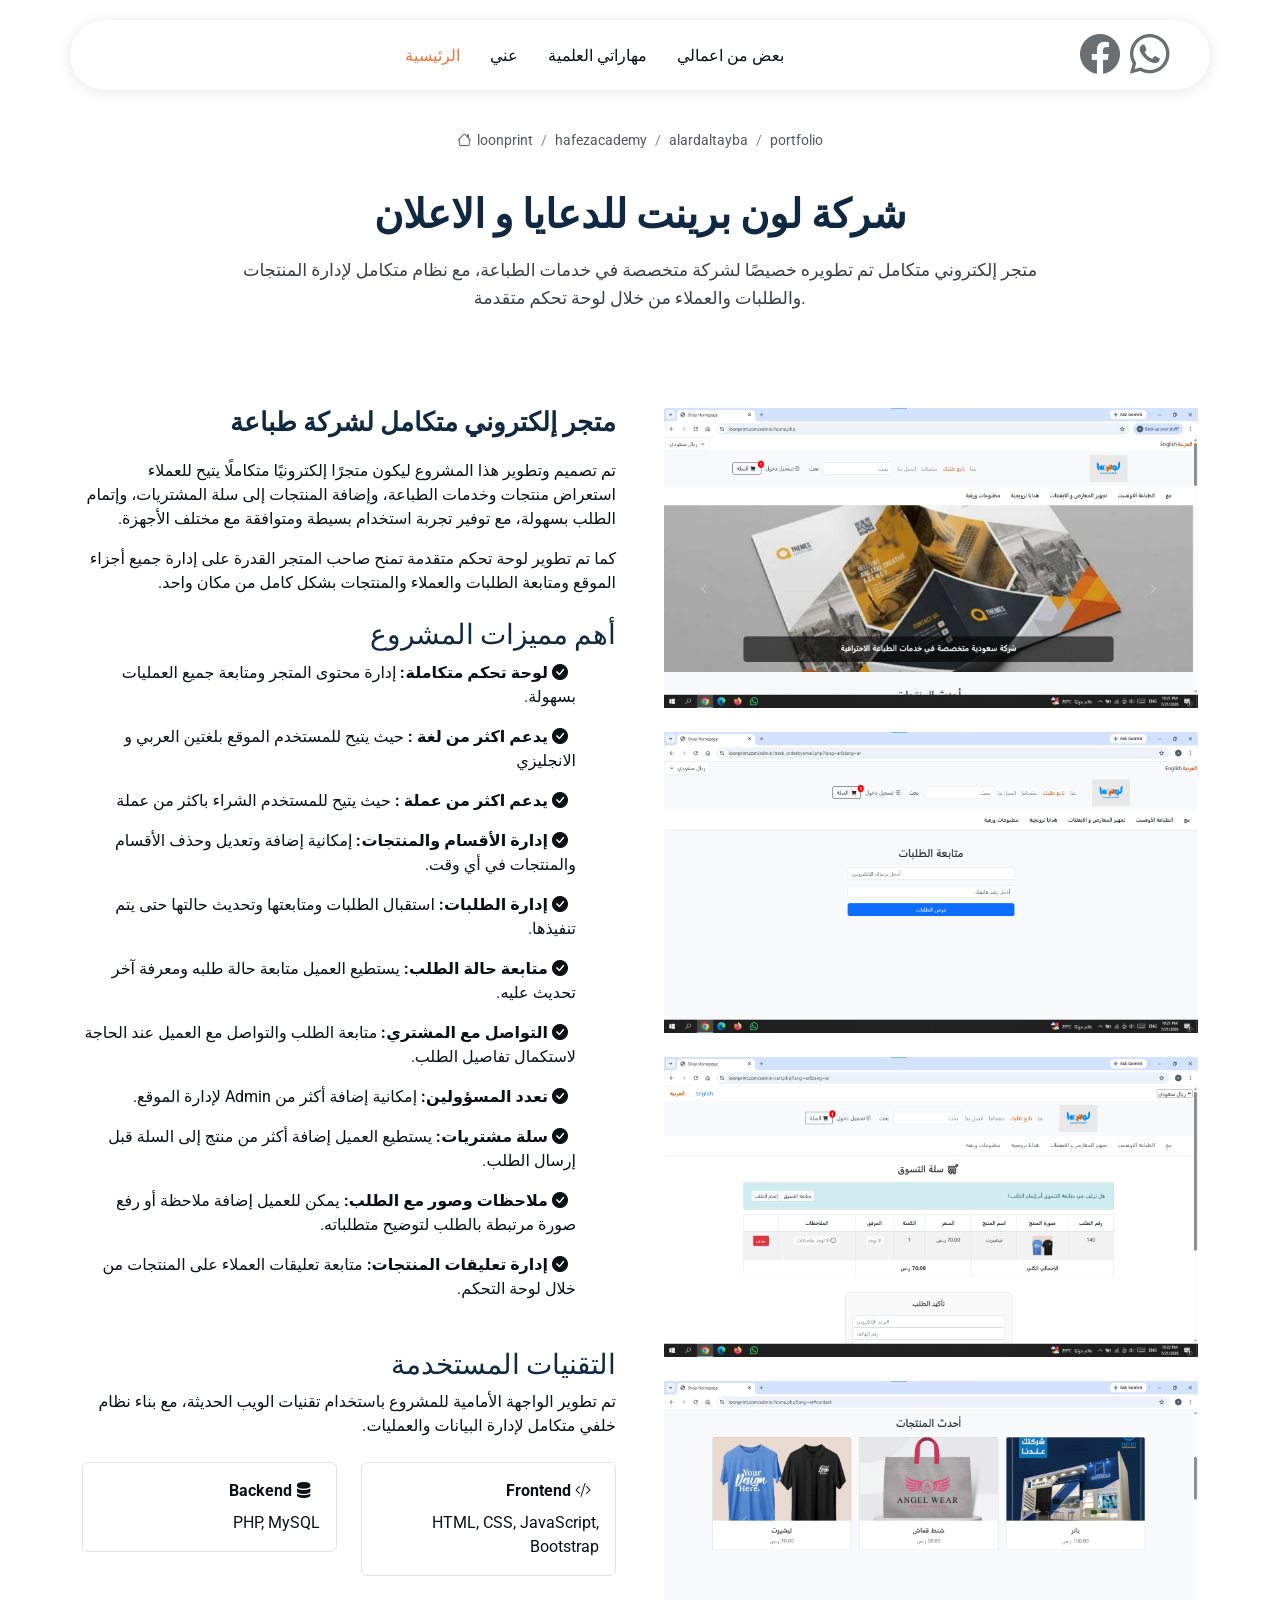
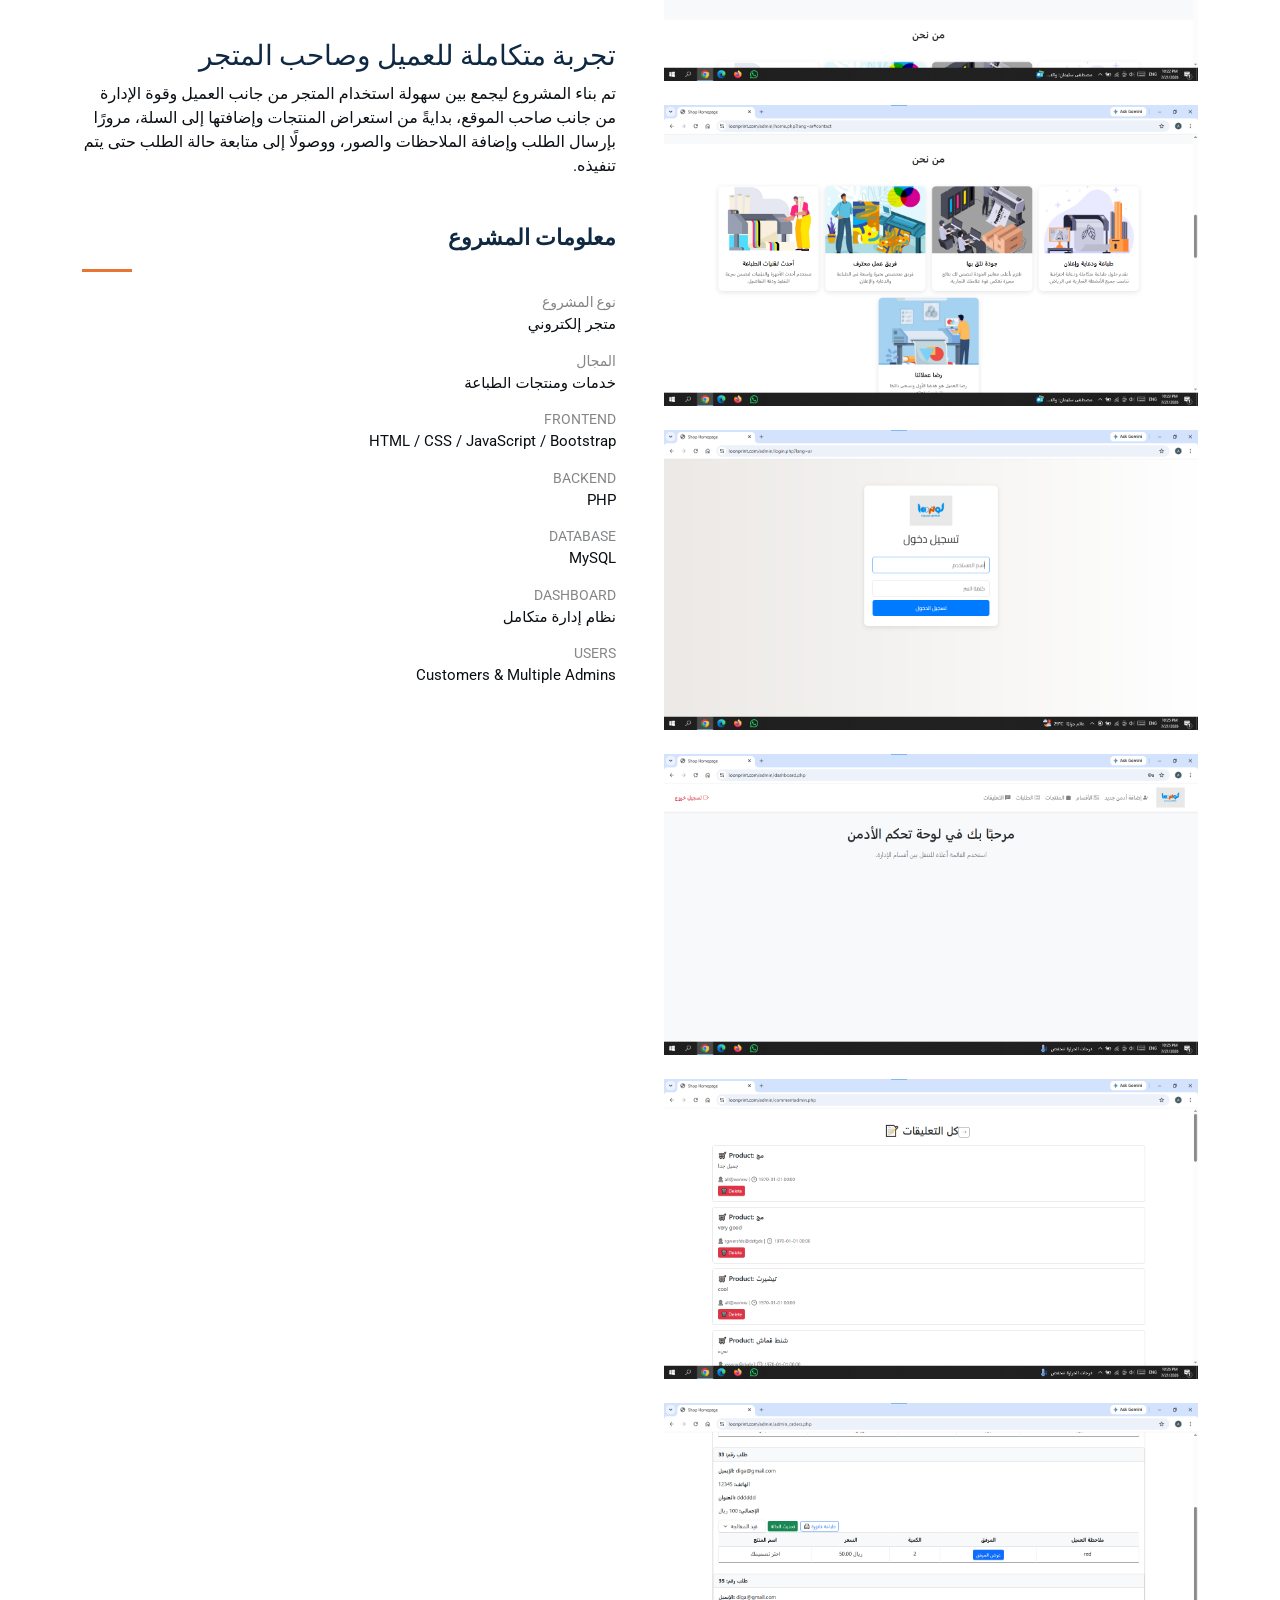
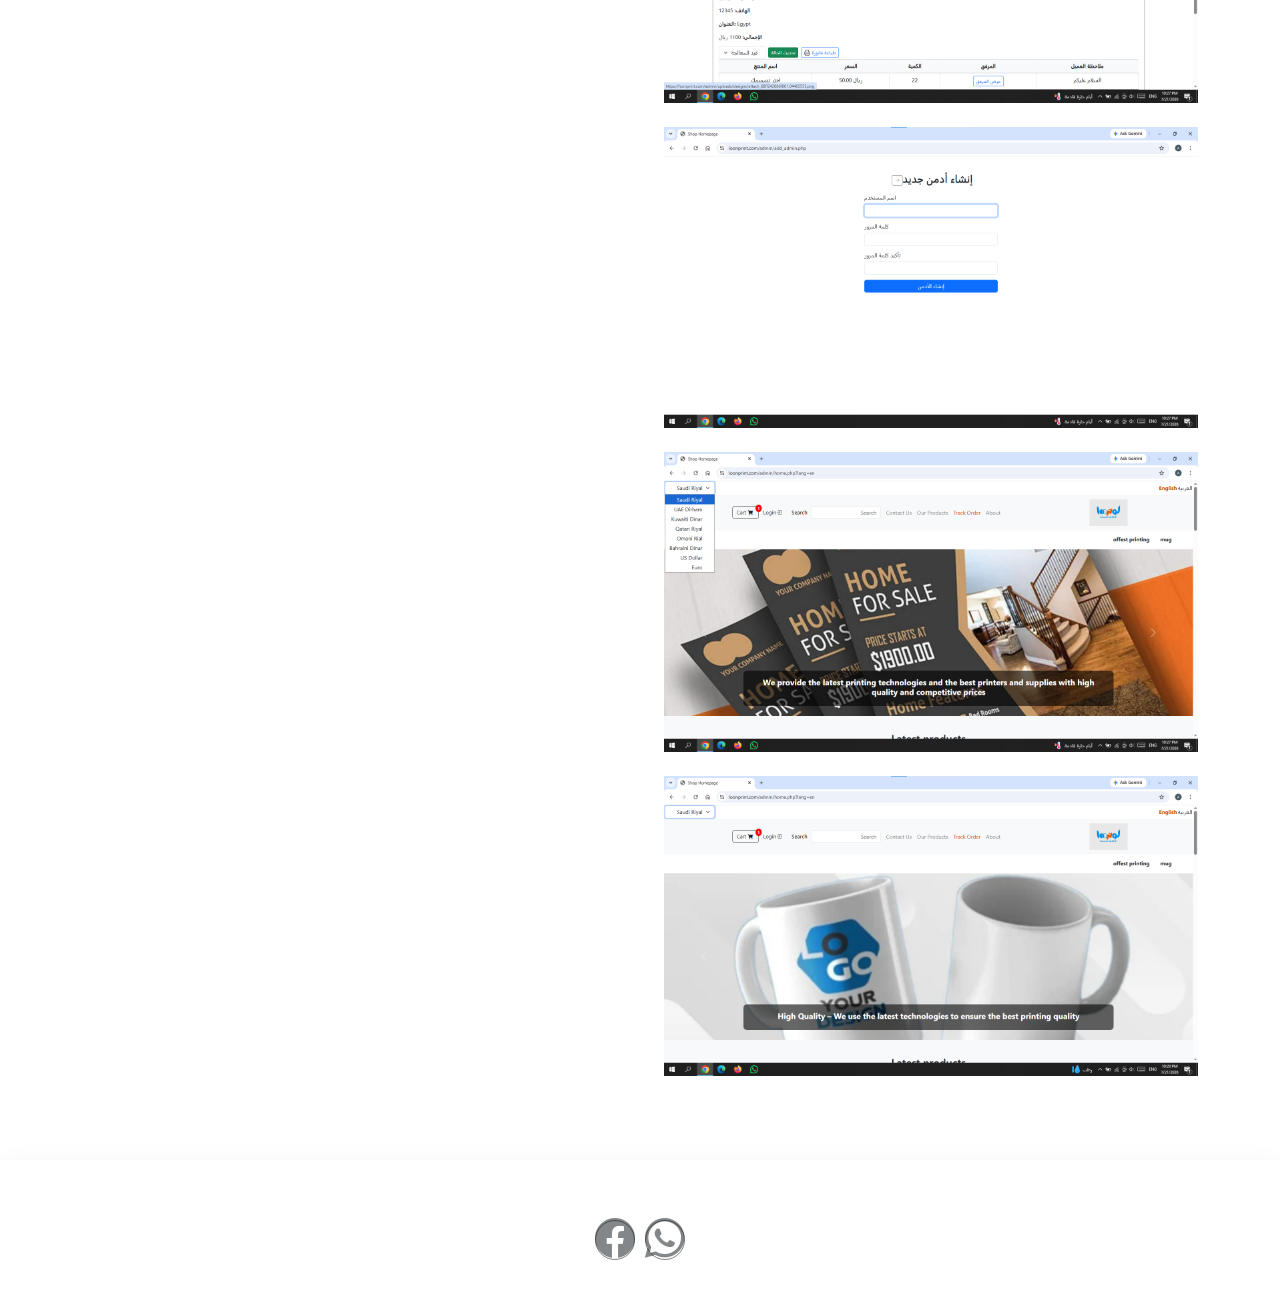
<file: portfolio-details.html>
<!DOCTYPE html>
<html lang="ar">

<head>
  <meta charset="utf-8">
  <meta content="width=device-width, initial-scale=1.0" name="viewport">
  <title>ALAA GAMAL-WEBSITE</title>
  <meta name="description" content="">
  <meta name="keywords" content="">

  <!-- Favicons -->
 
  <link href="assets/img/apple-touch-icon.png" rel="apple-touch-icon">

  <!-- Fonts -->
  <link href="https://fonts.googleapis.com" rel="preconnect">
  <link href="https://fonts.gstatic.com" rel="preconnect" crossorigin>
  <link href="https://fonts.googleapis.com/css2?family=Roboto:ital,wght@0,100;0,300;0,400;0,500;0,700;0,900;1,100;1,300;1,400;1,500;1,700;1,900&family=Noto+Sans:ital,wght@0,100;0,200;0,300;0,400;0,500;0,600;0,700;0,800;0,900;1,100;1,200;1,300;1,400;1,500;1,600;1,700;1,800;1,900&family=Questrial:wght@400&display=swap" rel="stylesheet">

  <!-- Vendor CSS Files -->
  <link href="assets/vendor/bootstrap/css/bootstrap.min.css" rel="stylesheet">
  <link href="assets/vendor/bootstrap-icons/bootstrap-icons.css" rel="stylesheet">
  <link href="assets/vendor/aos/aos.css" rel="stylesheet">
  <link href="assets/vendor/glightbox/css/glightbox.min.css" rel="stylesheet">
  <link href="assets/vendor/swiper/swiper-bundle.min.css" rel="stylesheet">

  <!-- Main CSS File -->
  <link href="assets/css/main.css" rel="stylesheet">

  <!-- =======================================================
  * Template Name: EasyFolio
  * Template URL: https://bootstrapmade.com/easyfolio-bootstrap-portfolio-template/
  * Updated: Feb 21 2025 with Bootstrap v5.3.3
  * Author: BootstrapMade.com
  * License: https://bootstrapmade.com/license/
  ======================================================== -->
</head>

<body class="portfolio-details-page" lang="ar">

   <header id="header" class="header d-flex align-items-center sticky-top">
    <div class="header-container container-fluid container-xl position-relative d-flex align-items-center justify-content-between">

      <a href="index.html" class="logo d-flex align-items-center me-auto me-xl-0">
        <!-- Uncomment the line below if you also wish to use an image logo -->
        <!-- <img src="assets/img/logo.webp" alt=""> -->
        <h1 class="sitename"></h1>
      </a>

      <nav id="navmenu" class="navmenu">
        <ul>
          <li><a href="index.html#hero" class="active">الرئيسية</a></li>
          <li><a href="index.html#about">عني</a></li>
          <li><a href="index.html#resume">مهاراتي العلمية</a></li>
          <li><a href="portfolio-details.html">بعض من اعمالي</a></li>
        
         
         
       
      </nav>

      <div class="header-social-links">
       
       <a href="https://www.facebook.com/share/1EPSGTmm4g/?mibextid=wwXIfr" target="_blank"><i class="bi bi-facebook fs-1"></i></a>
         <a href="https://wa.me/201016697034" class="whatsapp" target="_blank"><i class="bi bi-whatsapp fs-1"></i></a>
       
       
        
      </div>

    </div>
  </header>

  <main class="main" lang="ar">

    <!-- Page Title -->
    <div class="page-title">
      <div class="breadcrumbs">
        <nav aria-label="breadcrumb">
          <ol class="breadcrumb">
            <li class="breadcrumb-item" current  active><a href="#"><i class="bi bi-house"></i> loonprint</a></li>
            <li class="breadcrumb-item"><a href="hafezacademy.html">hafezacademy</a></li>
            <li class="breadcrumb-item"><a href="alardaltatba.html">alardaltayba</a></li>
            <li class="breadcrumb-item"><a href="portfolio.html">portfolio</a></li>
          </ol>
        </nav>
      </div>
<div class="title-wrapper">
  <h1>شركة لون برينت للدعايا و الاعلان</h1>
  <p>
    متجر إلكتروني متكامل تم تطويره خصيصًا لشركة متخصصة في خدمات الطباعة،
    مع نظام متكامل لإدارة المنتجات والطلبات والعملاء من خلال لوحة تحكم متقدمة.
  </p>
</div>
</div><!-- End Page Title -->

<!-- Portfolio Details Section -->
<section id="portfolio-details" class="portfolio-details section" lang="ar" dir="rtl">

  <div class="container" data-aos="fade-up">

    <div class="row gy-4 g-lg-5">

     <div class="col-lg-6">
            <img src="assets/img/loonprint/Annotation 2026-07-21 222122.png" class="img-fluid mb-4" alt="">
            <img src="assets/img/loonprint/Annotation 2026-07-21 222147.png" class="img-fluid mb-4" alt="">
            <img src="assets/img/loonprint/Annotation 2026-07-21 222211.png" class="img-fluid mb-4" alt="">
            <img src="assets/img/loonprint/Annotation 2026-07-21 222239.png" class="img-fluid mb-4" alt="">
            <img src="assets/img/loonprint/Annotation 2026-07-21 222315.png" class="img-fluid mb-4" alt="">
            <img src="assets/img/loonprint/Annotation 2026-07-21 222520.png" class="img-fluid mb-4" alt="">
            <img src="assets/img/loonprint/Annotation 2026-07-21 222605.png" class="img-fluid mb-4" alt="">
             <img src="assets/img/loonprint/Annotation 2026-07-21 222642.png" class="img-fluid mb-4" alt="">
             <img src="assets/img/loonprint/Annotation 2026-07-21 222712.png" class="img-fluid mb-4" alt="">
              <img src="assets/img/loonprint/Annotation 2026-07-21 222732.png" class="img-fluid mb-4" alt="">
               <img src="assets/img/loonprint/Annotation 2026-07-21 222759.png" class="img-fluid mb-4" alt="">
               <img src="assets/img/loonprint/Annotation 2026-07-21 222817.png" class="img-fluid mb-4" alt="">
          </div>
        

      <!-- Project Details -->
      <div class="col-lg-6">

        <div class="position-sticky" style="top: 40px">

          <div class="portfolio-description">

            <h2>متجر إلكتروني متكامل لشركة طباعة</h2>

            <p>
              تم تصميم وتطوير هذا المشروع ليكون متجرًا إلكترونيًا متكاملًا
              يتيح للعملاء استعراض منتجات وخدمات الطباعة، وإضافة المنتجات
              إلى سلة المشتريات، وإتمام الطلب بسهولة، مع توفير تجربة استخدام
              بسيطة ومتوافقة مع مختلف الأجهزة.
            </p>

            <p>
              كما تم تطوير لوحة تحكم متقدمة تمنح صاحب المتجر القدرة على
              إدارة جميع أجزاء الموقع ومتابعة الطلبات والعملاء والمنتجات
              بشكل كامل من مكان واحد.
            </p>


            <!-- Features -->
            <div class="mt-4">

              <h3>أهم مميزات المشروع</h3>

              <ul class="list-unstyled">

                <li class="mb-3">
                  <i class="bi bi-check-circle-fill me-2"></i>
                  <strong>لوحة تحكم متكاملة:</strong>
                  إدارة محتوى المتجر ومتابعة جميع العمليات بسهولة.
                </li>

                 <li class="mb-3">
                  <i class="bi bi-check-circle-fill me-2"></i>
                  <strong> يدعم اكثر من لغة :</strong>
                 حيث يتيح للمستخدم الموقع بلغتين العربي و الانجليزي
                </li>

                 <li class="mb-3">
                  <i class="bi bi-check-circle-fill me-2"></i>
                  <strong> يدعم اكثر من عملة :</strong>
                 حيث يتيح للمستخدم    الشراء باكثر من عملة 
                </li>

                <li class="mb-3">
                  <i class="bi bi-check-circle-fill me-2"></i>
                  <strong>إدارة الأقسام والمنتجات:</strong>
                  إمكانية إضافة وتعديل وحذف الأقسام والمنتجات في أي وقت.
                </li>

                <li class="mb-3">
                  <i class="bi bi-check-circle-fill me-2"></i>
                  <strong>إدارة الطلبات:</strong>
                  استقبال الطلبات ومتابعتها وتحديث حالتها حتى يتم تنفيذها.
                </li>

                <li class="mb-3">
                  <i class="bi bi-check-circle-fill me-2"></i>
                  <strong>متابعة حالة الطلب:</strong>
                  يستطيع العميل متابعة حالة طلبه ومعرفة آخر تحديث عليه.
                </li>

                <li class="mb-3">
                  <i class="bi bi-check-circle-fill me-2"></i>
                  <strong>التواصل مع المشتري:</strong>
                  متابعة الطلب والتواصل مع العميل عند الحاجة لاستكمال
                  تفاصيل الطلب.
                </li>

                <li class="mb-3">
                  <i class="bi bi-check-circle-fill me-2"></i>
                  <strong>تعدد المسؤولين:</strong>
                  إمكانية إضافة أكثر من Admin لإدارة الموقع.
                </li>

                <li class="mb-3">
                  <i class="bi bi-check-circle-fill me-2"></i>
                  <strong>سلة مشتريات:</strong>
                  يستطيع العميل إضافة أكثر من منتج إلى السلة قبل إرسال الطلب.
                </li>

                <li class="mb-3">
                  <i class="bi bi-check-circle-fill me-2"></i>
                  <strong>ملاحظات وصور مع الطلب:</strong>
                  يمكن للعميل إضافة ملاحظة أو رفع صورة مرتبطة بالطلب
                  لتوضيح متطلباته.
                </li>

                <li class="mb-3">
                  <i class="bi bi-check-circle-fill me-2"></i>
                  <strong>إدارة تعليقات المنتجات:</strong>
                  متابعة تعليقات العملاء على المنتجات من خلال لوحة التحكم.
                </li>

              </ul>

            </div>


            <!-- Technologies -->
            <div class="mt-5">

              <h3>التقنيات المستخدمة</h3>

              <p>
                تم تطوير الواجهة الأمامية للمشروع باستخدام تقنيات الويب
                الحديثة، مع بناء نظام خلفي متكامل لإدارة البيانات والعمليات.
              </p>

              <div class="row mt-4">

                <div class="col-md-6 mb-3">
                  <div class="p-3 border rounded">
                    <i class="bi bi-code-slash me-2"></i>
                    <strong>Frontend</strong>
                    <p class="mb-0 mt-2">
                      HTML, CSS, JavaScript, Bootstrap
                    </p>
                  </div>
                </div>

                <div class="col-md-6 mb-3">
                  <div class="p-3 border rounded">
                    <i class="bi bi-server me-2"></i>
                    <strong>Backend</strong>
                    <p class="mb-0 mt-2">
                      PHP, MySQL
                    </p>
                  </div>
                </div>

              </div>

            </div>


            <!-- Project Highlight -->
            <div class="mt-5">

              <h3>تجربة متكاملة للعميل وصاحب المتجر</h3>

              <p>
                تم بناء المشروع ليجمع بين سهولة استخدام المتجر من جانب العميل
                وقوة الإدارة من جانب صاحب الموقع، بدايةً من استعراض المنتجات
                وإضافتها إلى السلة، مرورًا بإرسال الطلب وإضافة الملاحظات
                والصور، ووصولًا إلى متابعة حالة الطلب حتى يتم تنفيذه.
              </p>

            </div>

          </div>


          <!-- Project Information -->
          <div class="portfolio-info mt-5">

            <h3>معلومات المشروع</h3>

            <ul>

              <li>
                <strong>نوع المشروع</strong>
                متجر إلكتروني
              </li>

              <li>
                <strong>المجال</strong>
                خدمات ومنتجات الطباعة
              </li>

              <li>
                <strong>Frontend</strong>
                HTML / CSS / JavaScript / Bootstrap
              </li>

              <li>
                <strong>Backend</strong>
                PHP
              </li>

              <li>
                <strong>Database</strong>
                MySQL
              </li>

              <li>
                <strong>Dashboard</strong>
                نظام إدارة متكامل
              </li>

              <li>
                <strong>Users</strong>
                Customers & Multiple Admins
              </li>

            </ul>

          </div>

        </div>

      </div>


     

    </div>

  </div>

</section>
<!-- /Portfolio Details Section -->

  </main>

   <footer id="footer" class="footer">

    <div class="container">
     
      <div class="social-links d-flex justify-content-center">
       
        <a href="https://www.facebook.com/share/1EPSGTmm4g/?mibextid=wwXIfr" target="_blank"><i class="bi bi-facebook fs-1"></i></a>
         <a href="https://wa.me/201016697034" class="whatsapp" target="_blank"><i class="bi bi-whatsapp fs-1"></i></a>
       
       
      </div>
      
    </div>

  </footer>


  <!-- Scroll Top -->
  <a href="#" id="scroll-top" class="scroll-top d-flex align-items-center justify-content-center"><i class="bi bi-arrow-up-short"></i></a>

  <!-- Vendor JS Files -->
  <script src="assets/vendor/bootstrap/js/bootstrap.bundle.min.js"></script>
  <script src="assets/vendor/php-email-form/validate.js"></script>
  <script src="assets/vendor/aos/aos.js"></script>
  <script src="assets/vendor/waypoints/noframework.waypoints.js"></script>
  <script src="assets/vendor/glightbox/js/glightbox.min.js"></script>
  <script src="assets/vendor/imagesloaded/imagesloaded.pkgd.min.js"></script>
  <script src="assets/vendor/isotope-layout/isotope.pkgd.min.js"></script>
  <script src="assets/vendor/swiper/swiper-bundle.min.js"></script>

  <!-- Main JS File -->
  <script src="assets/js/main.js"></script>

</body>

</html>
</file>
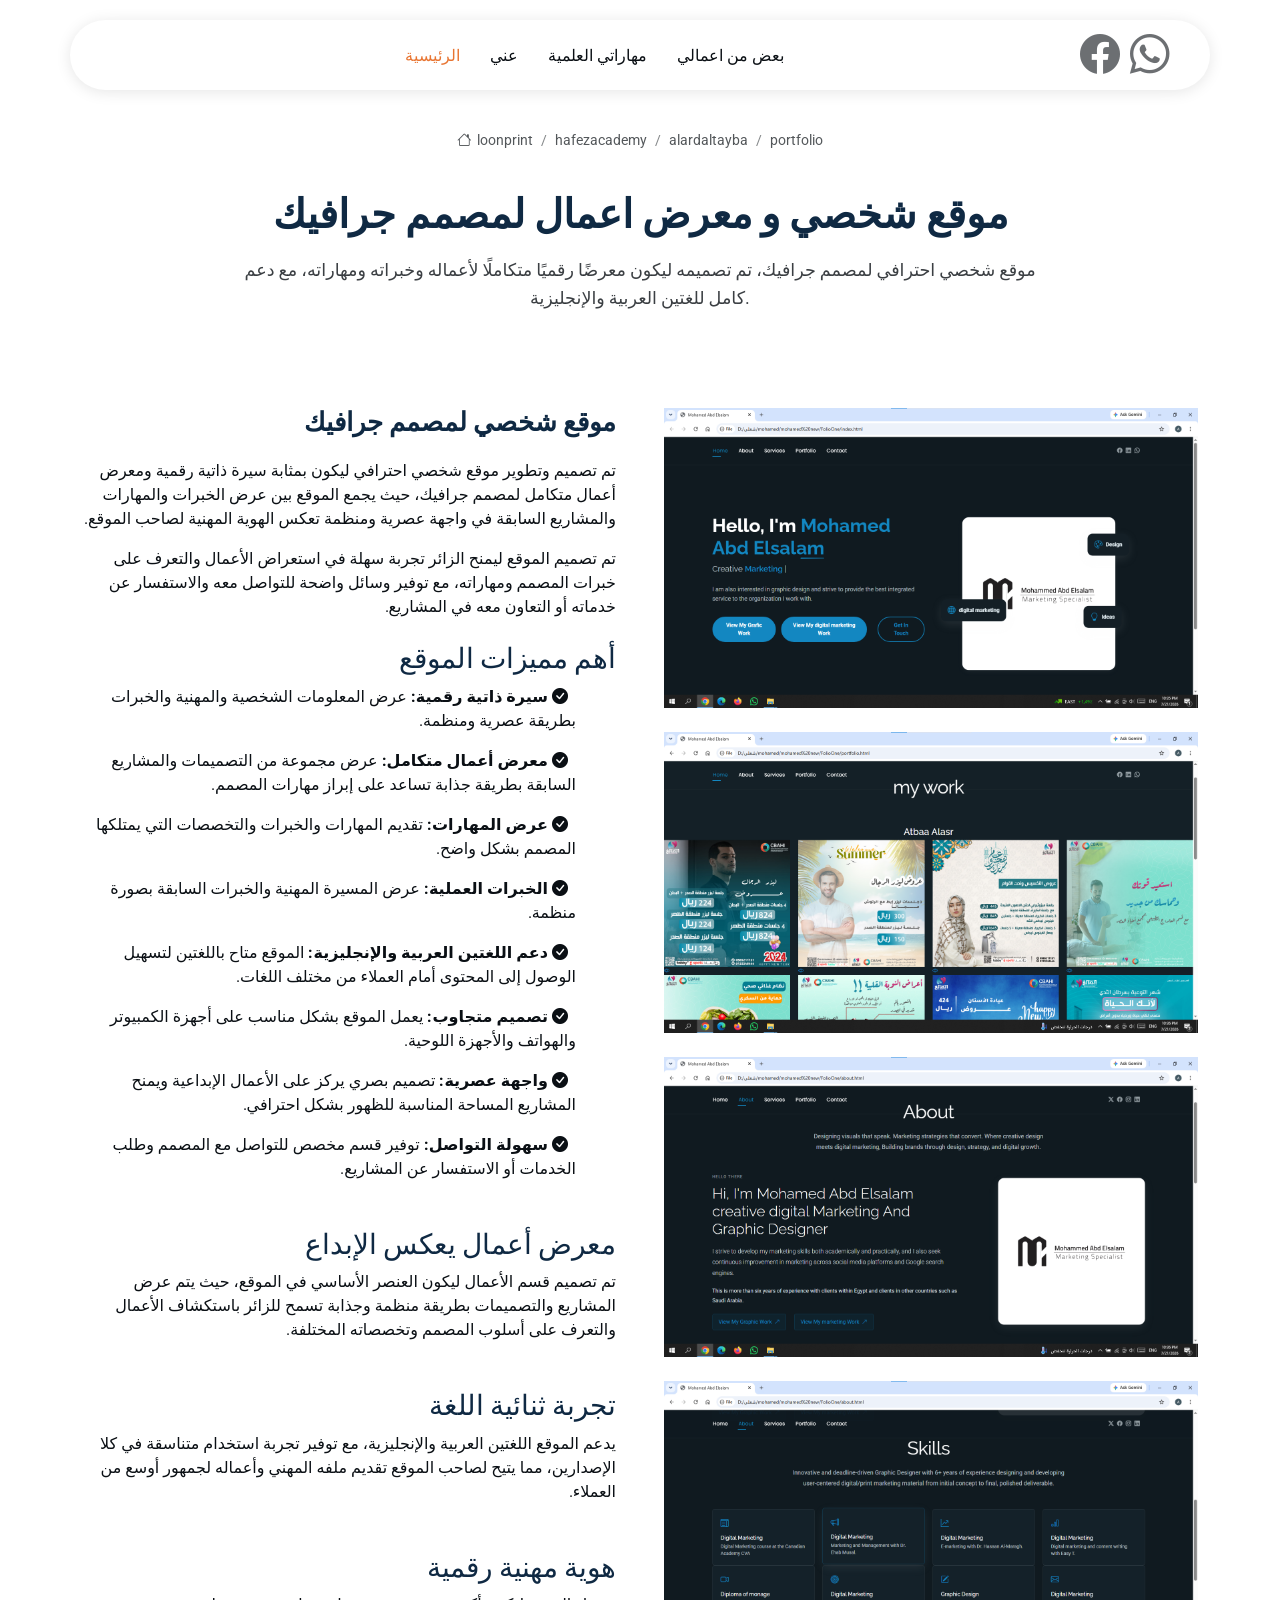
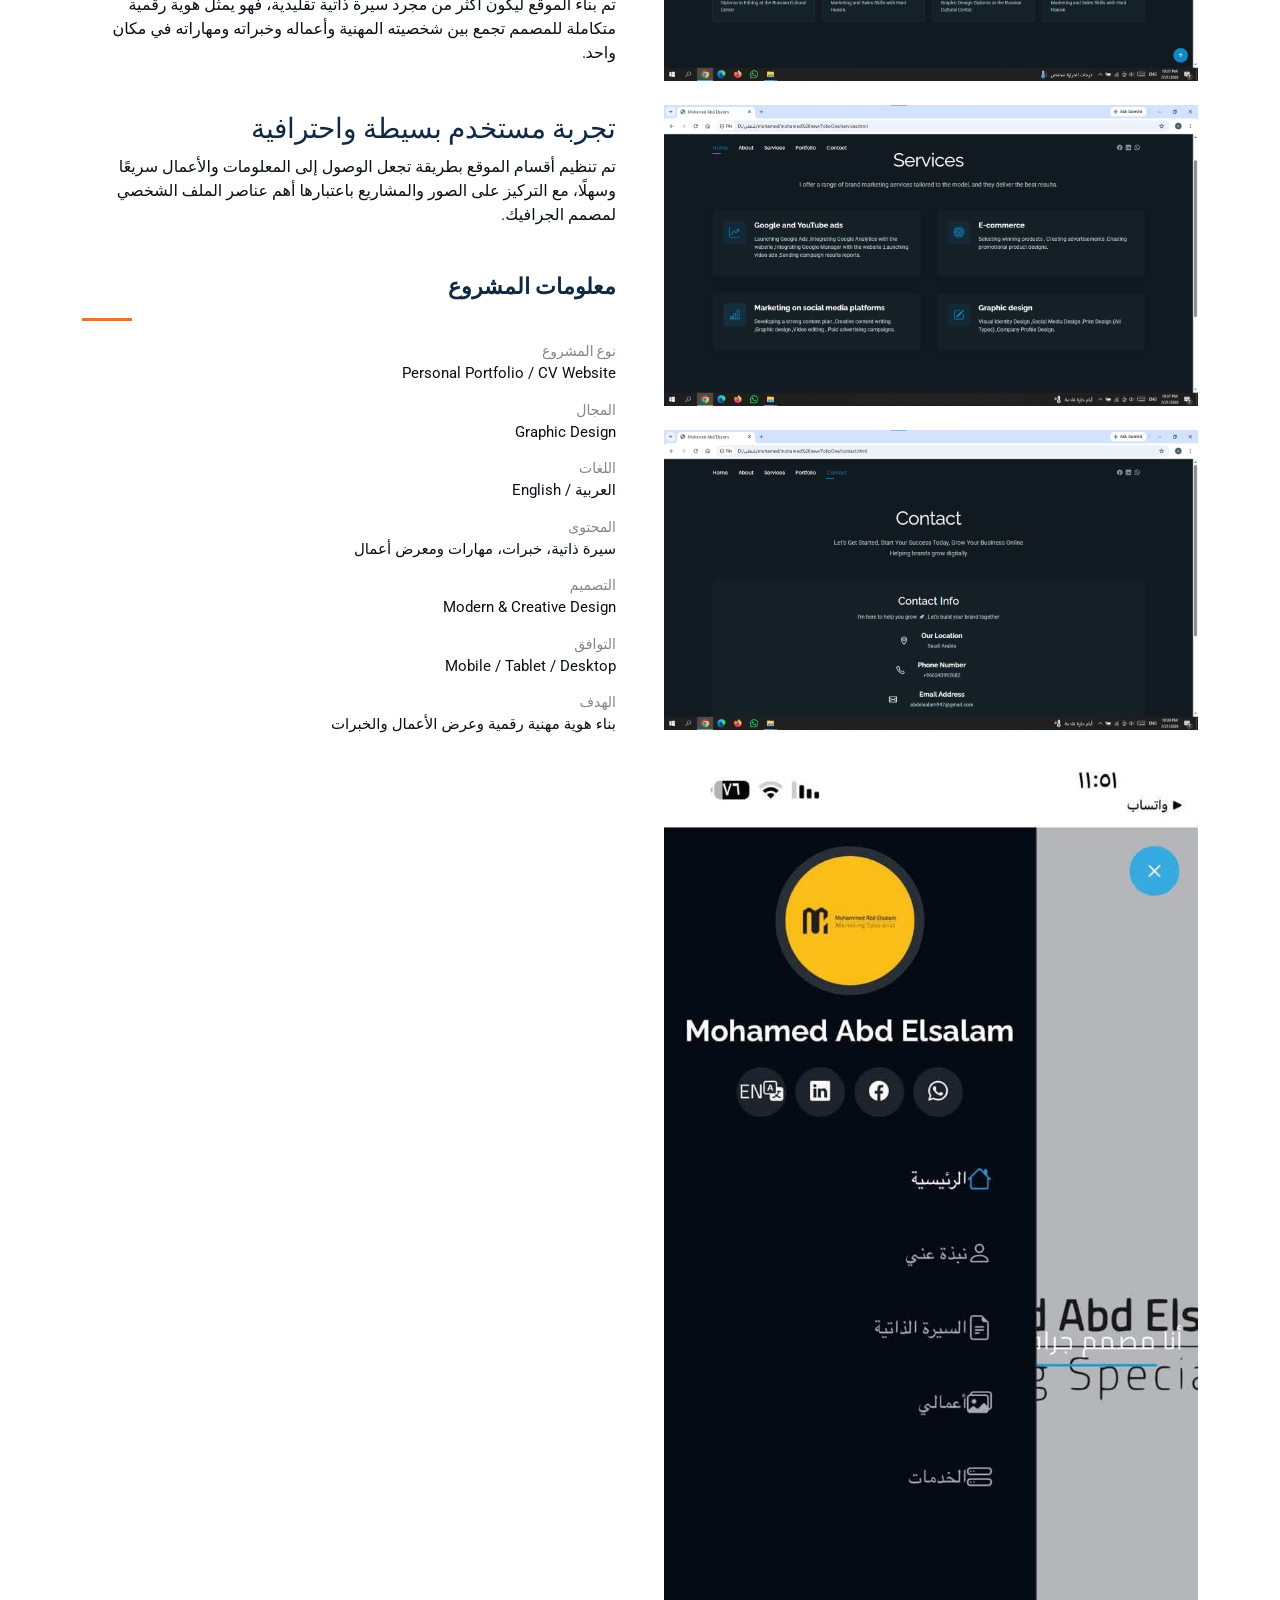
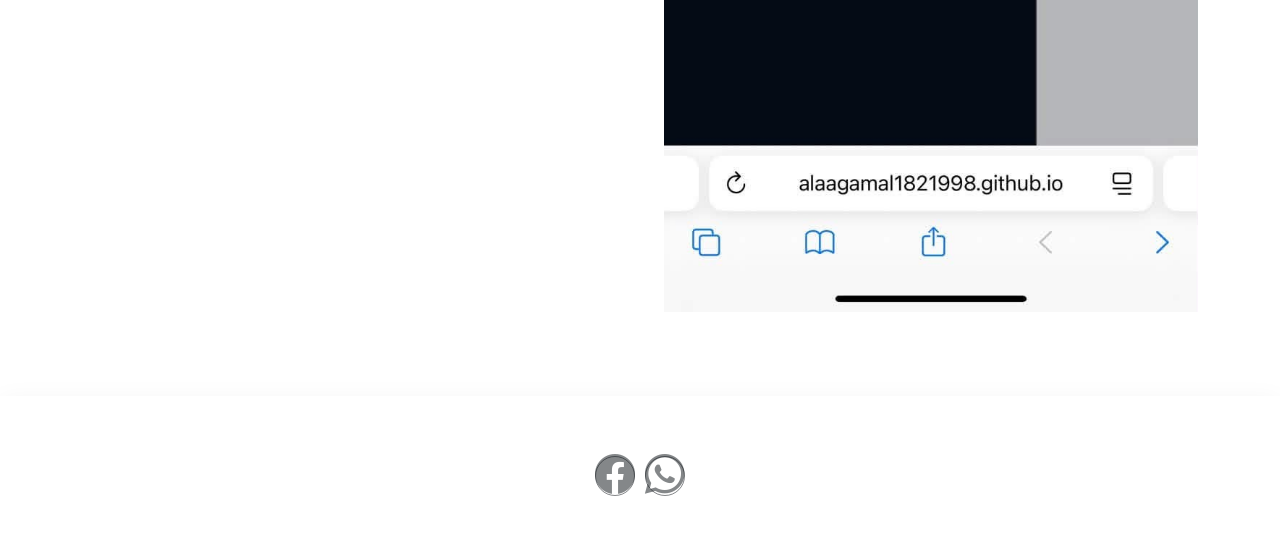
<file: portfolio.html>
<!DOCTYPE html>
<html lang="ar">

<head>
  <meta charset="utf-8">
  <meta content="width=device-width, initial-scale=1.0" name="viewport">
  <title>ALAA GAMAL-WEBSITE</title>
  <meta name="description" content="">
  <meta name="keywords" content="">

  <!-- Favicons -->
 
  <link href="assets/img/apple-touch-icon.png" rel="apple-touch-icon">

  <!-- Fonts -->
  <link href="https://fonts.googleapis.com" rel="preconnect">
  <link href="https://fonts.gstatic.com" rel="preconnect" crossorigin>
  <link href="https://fonts.googleapis.com/css2?family=Roboto:ital,wght@0,100;0,300;0,400;0,500;0,700;0,900;1,100;1,300;1,400;1,500;1,700;1,900&family=Noto+Sans:ital,wght@0,100;0,200;0,300;0,400;0,500;0,600;0,700;0,800;0,900;1,100;1,200;1,300;1,400;1,500;1,600;1,700;1,800;1,900&family=Questrial:wght@400&display=swap" rel="stylesheet">

  <!-- Vendor CSS Files -->
  <link href="assets/vendor/bootstrap/css/bootstrap.min.css" rel="stylesheet">
  <link href="assets/vendor/bootstrap-icons/bootstrap-icons.css" rel="stylesheet">
  <link href="assets/vendor/aos/aos.css" rel="stylesheet">
  <link href="assets/vendor/glightbox/css/glightbox.min.css" rel="stylesheet">
  <link href="assets/vendor/swiper/swiper-bundle.min.css" rel="stylesheet">

  <!-- Main CSS File -->
  <link href="assets/css/main.css" rel="stylesheet">

  <!-- =======================================================
  * Template Name: EasyFolio
  * Template URL: https://bootstrapmade.com/easyfolio-bootstrap-portfolio-template/
  * Updated: Feb 21 2025 with Bootstrap v5.3.3
  * Author: BootstrapMade.com
  * License: https://bootstrapmade.com/license/
  ======================================================== -->
</head>

<body class="portfolio-details-page" lang="ar">

   <header id="header" class="header d-flex align-items-center sticky-top">
    <div class="header-container container-fluid container-xl position-relative d-flex align-items-center justify-content-between">

      <a href="index.html" class="logo d-flex align-items-center me-auto me-xl-0">
        <!-- Uncomment the line below if you also wish to use an image logo -->
        <!-- <img src="assets/img/logo.webp" alt=""> -->
        <h1 class="sitename"></h1>
      </a>

      <nav id="navmenu" class="navmenu">
        <ul>
          <li><a href="index.html#hero" class="active">الرئيسية</a></li>
          <li><a href="index.html#about">عني</a></li>
          <li><a href="index.html#resume">مهاراتي العلمية</a></li>
          <li><a href="portfolio-details.html">بعض من اعمالي</a></li>
        
         
         
       
      </nav>

      <div class="header-social-links">
       
       <a href="https://www.facebook.com/share/1EPSGTmm4g/?mibextid=wwXIfr" target="_blank"><i class="bi bi-facebook fs-1"></i></a>
         <a href="https://wa.me/201016697034" class="whatsapp" target="_blank"><i class="bi bi-whatsapp fs-1"></i></a>
       
       
        
      </div>

    </div>
  </header>

  <main class="main" lang="ar">

    <!-- Page Title -->
    <div class="page-title">
      <div class="breadcrumbs">
        <nav aria-label="breadcrumb">
          <ol class="breadcrumb">
            <li class="breadcrumb-item"><a href="portfolio-details.html"><i class="bi bi-house"></i> loonprint</a></li>
            <li class="breadcrumb-item" ><a href="hafezacademy.html">hafezacademy</a></li>
            <li class="breadcrumb-item" current  active><a href="alardaltatba.html">alardaltayba</a></li>
            <li class="breadcrumb-item"><a href="portfolio.html">portfolio</a></li>
          </ol>
        </nav>
      </div>
<div class="title-wrapper">
  <h1>موقع شخصي و معرض اعمال لمصمم جرافيك </h1>
  <p>
    موقع شخصي احترافي لمصمم جرافيك، تم تصميمه ليكون معرضًا رقميًا
    متكاملًا لأعماله وخبراته ومهاراته، مع دعم كامل للغتين العربية والإنجليزية.
  </p>
</div>
</div><!-- End Page Title -->


<!-- Portfolio Details Section -->
<section id="portfolio-details" class="portfolio-details section" lang="ar" dir="rtl">

  <div class="container" data-aos="fade-up">

    <div class="row gy-4 g-lg-5">

         <div class="col-lg-6">
            <img src="assets/img/portfoliomo/Annotation 2026-07-21 223547.png" class="img-fluid mb-4" alt="">
            <img src="assets/img/portfoliomo/Annotation 2026-07-21 223628.png" class="img-fluid mb-4" alt="">
            <img src="assets/img/portfoliomo/Annotation 2026-07-21 223650.png" class="img-fluid mb-4" alt="">
            <img src="assets/img/portfoliomo/Annotation 2026-07-21 223721.png" class="img-fluid mb-4" alt="">
            <img src="assets/img/portfoliomo/Annotation 2026-07-21 223800.png" class="img-fluid mb-4" alt="">
            <img src="assets/img/portfoliomo/Annotation 2026-07-21 223826.png" class="img-fluid mb-4" alt="">
            <img src="assets/img/portfoliomo/WhatsApp Image 2026-08-12 at 12.15.07 AM.jpeg" class="img-fluid mb-4" alt="">
            
          </div>

      <!-- Project Details -->
      <div class="col-lg-6">

        <div class="position-sticky" style="top: 40px">

          <div class="portfolio-description">

            <h2>موقع شخصي لمصمم جرافيك</h2>

            <p>
              تم تصميم وتطوير موقع شخصي احترافي ليكون بمثابة سيرة ذاتية
              رقمية ومعرض أعمال متكامل لمصمم جرافيك، حيث يجمع الموقع بين
              عرض الخبرات والمهارات والمشاريع السابقة في واجهة عصرية
              ومنظمة تعكس الهوية المهنية لصاحب الموقع.
            </p>

            <p>
              تم تصميم الموقع ليمنح الزائر تجربة سهلة في استعراض الأعمال
              والتعرف على خبرات المصمم ومهاراته، مع توفير وسائل واضحة
              للتواصل معه والاستفسار عن خدماته أو التعاون معه في المشاريع.
            </p>


            <!-- Features -->
            <div class="mt-4">

              <h3>أهم مميزات الموقع</h3>

              <ul class="list-unstyled">

                <li class="mb-3">
                  <i class="bi bi-check-circle-fill me-2"></i>
                  <strong>سيرة ذاتية رقمية:</strong>
                  عرض المعلومات الشخصية والمهنية والخبرات بطريقة
                  عصرية ومنظمة.
                </li>

                <li class="mb-3">
                  <i class="bi bi-check-circle-fill me-2"></i>
                  <strong>معرض أعمال متكامل:</strong>
                  عرض مجموعة من التصميمات والمشاريع السابقة
                  بطريقة جذابة تساعد على إبراز مهارات المصمم.
                </li>

                <li class="mb-3">
                  <i class="bi bi-check-circle-fill me-2"></i>
                  <strong>عرض المهارات:</strong>
                  تقديم المهارات والخبرات والتخصصات التي يمتلكها
                  المصمم بشكل واضح.
                </li>

                <li class="mb-3">
                  <i class="bi bi-check-circle-fill me-2"></i>
                  <strong>الخبرات العملية:</strong>
                  عرض المسيرة المهنية والخبرات السابقة بصورة منظمة.
                </li>

                <li class="mb-3">
                  <i class="bi bi-check-circle-fill me-2"></i>
                  <strong>دعم اللغتين العربية والإنجليزية:</strong>
                  الموقع متاح باللغتين لتسهيل الوصول إلى المحتوى
                  أمام العملاء من مختلف اللغات.
                </li>

                <li class="mb-3">
                  <i class="bi bi-check-circle-fill me-2"></i>
                  <strong>تصميم متجاوب:</strong>
                  يعمل الموقع بشكل مناسب على أجهزة الكمبيوتر
                  والهواتف والأجهزة اللوحية.
                </li>

                <li class="mb-3">
                  <i class="bi bi-check-circle-fill me-2"></i>
                  <strong>واجهة عصرية:</strong>
                  تصميم بصري يركز على الأعمال الإبداعية ويمنح
                  المشاريع المساحة المناسبة للظهور بشكل احترافي.
                </li>

                <li class="mb-3">
                  <i class="bi bi-check-circle-fill me-2"></i>
                  <strong>سهولة التواصل:</strong>
                  توفير قسم مخصص للتواصل مع المصمم وطلب الخدمات
                  أو الاستفسار عن المشاريع.
                </li>

              </ul>

            </div>


            <!-- Portfolio -->
            <div class="mt-5">

              <h3>معرض أعمال يعكس الإبداع</h3>

              <p>
                تم تصميم قسم الأعمال ليكون العنصر الأساسي في الموقع،
                حيث يتم عرض المشاريع والتصميمات بطريقة منظمة وجذابة
                تسمح للزائر باستكشاف الأعمال والتعرف على أسلوب المصمم
                وتخصصاته المختلفة.
              </p>

            </div>


            <!-- Bilingual -->
            <div class="mt-5">

              <h3>تجربة ثنائية اللغة</h3>

              <p>
                يدعم الموقع اللغتين العربية والإنجليزية، مع توفير تجربة
                استخدام متناسقة في كلا الإصدارين، مما يتيح لصاحب الموقع
                تقديم ملفه المهني وأعماله لجمهور أوسع من العملاء.
              </p>

            </div>


            <!-- Personal Branding -->
            <div class="mt-5">

              <h3>هوية مهنية رقمية</h3>

              <p>
                تم بناء الموقع ليكون أكثر من مجرد سيرة ذاتية تقليدية،
                فهو يمثل هوية رقمية متكاملة للمصمم تجمع بين شخصيته
                المهنية وأعماله وخبراته ومهاراته في مكان واحد.
              </p>

            </div>


            <!-- User Experience -->
            <div class="mt-5">

              <h3>تجربة مستخدم بسيطة واحترافية</h3>

              <p>
                تم تنظيم أقسام الموقع بطريقة تجعل الوصول إلى المعلومات
                والأعمال سريعًا وسهلًا، مع التركيز على الصور والمشاريع
                باعتبارها أهم عناصر الملف الشخصي لمصمم الجرافيك.
              </p>

            </div>

          </div>


          <!-- Project Information -->
          <div class="portfolio-info mt-5">

            <h3>معلومات المشروع</h3>

            <ul>

              <li>
                <strong>نوع المشروع</strong>
                Personal Portfolio / CV Website
              </li>

              <li>
                <strong>المجال</strong>
                Graphic Design
              </li>

              <li>
                <strong>اللغات</strong>
                العربية / English
              </li>

              <li>
                <strong>المحتوى</strong>
                سيرة ذاتية، خبرات، مهارات ومعرض أعمال
              </li>

              <li>
                <strong>التصميم</strong>
                Modern & Creative Design
              </li>

              <li>
                <strong>التوافق</strong>
                Mobile / Tablet / Desktop
              </li>

              <li>
                <strong>الهدف</strong>
                بناء هوية مهنية رقمية وعرض الأعمال والخبرات
              </li>

            </ul>

          </div>

        </div>

      </div>


     

    </div>

  </div>

</section>
<!-- /Portfolio Details Section -->
  </main>

   <footer id="footer" class="footer">

    <div class="container">
     
      <div class="social-links d-flex justify-content-center">
       
        <a href="https://www.facebook.com/share/1EPSGTmm4g/?mibextid=wwXIfr" target="_blank"><i class="bi bi-facebook fs-1"></i></a>
         <a href="https://wa.me/201016697034" class="whatsapp" target="_blank"><i class="bi bi-whatsapp fs-1"></i></a>
       
       
      </div>
      
    </div>

  </footer>


  <!-- Scroll Top -->
  <a href="#" id="scroll-top" class="scroll-top d-flex align-items-center justify-content-center"><i class="bi bi-arrow-up-short"></i></a>

  <!-- Vendor JS Files -->
  <script src="assets/vendor/bootstrap/js/bootstrap.bundle.min.js"></script>
  <script src="assets/vendor/php-email-form/validate.js"></script>
  <script src="assets/vendor/aos/aos.js"></script>
  <script src="assets/vendor/waypoints/noframework.waypoints.js"></script>
  <script src="assets/vendor/glightbox/js/glightbox.min.js"></script>
  <script src="assets/vendor/imagesloaded/imagesloaded.pkgd.min.js"></script>
  <script src="assets/vendor/isotope-layout/isotope.pkgd.min.js"></script>
  <script src="assets/vendor/swiper/swiper-bundle.min.js"></script>

  <!-- Main JS File -->
  <script src="assets/js/main.js"></script>

</body>

</html>
</file>
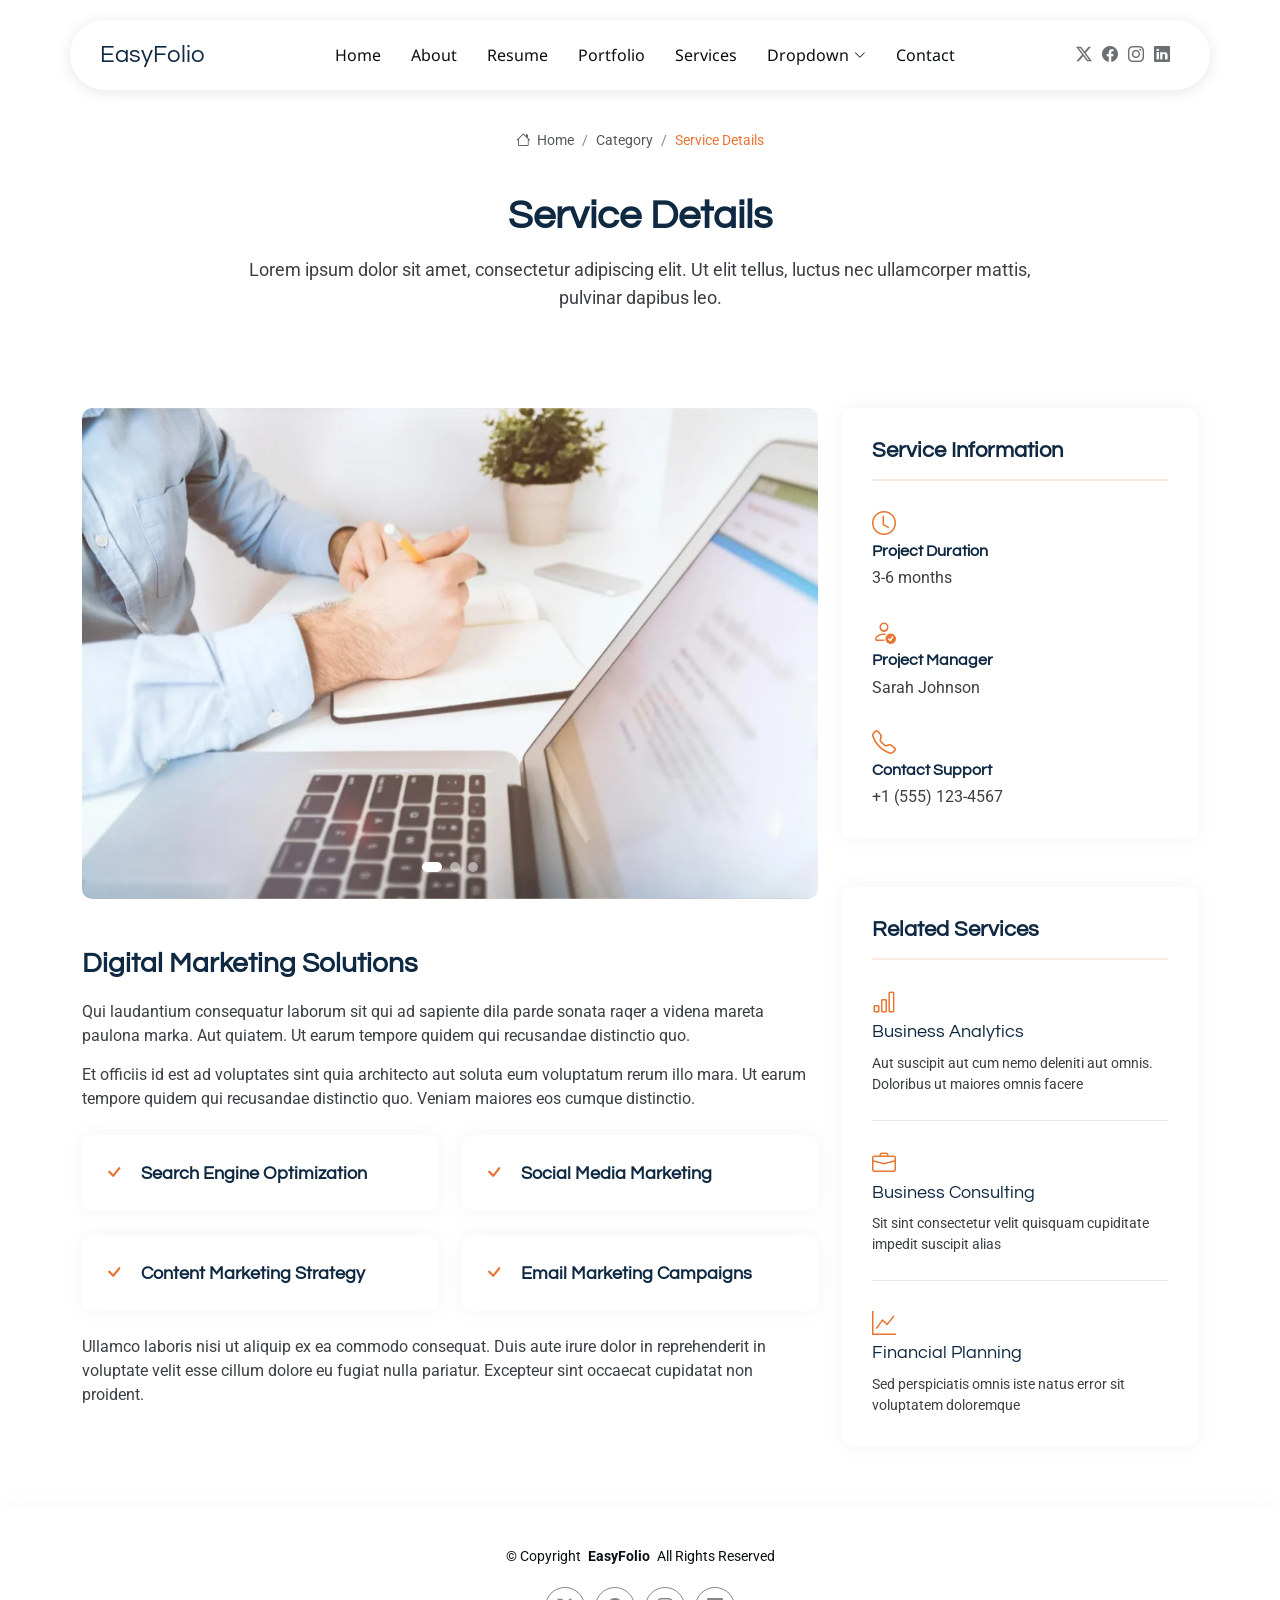
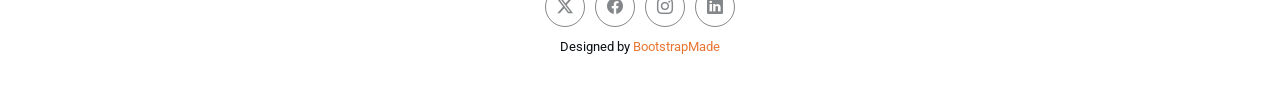
<file: service-details.html>
<!DOCTYPE html>
<html lang="en">

<head>
  <meta charset="utf-8">
  <meta content="width=device-width, initial-scale=1.0" name="viewport">
  <title>Service Details - EasyFolio Bootstrap Template</title>
  <meta name="description" content="">
  <meta name="keywords" content="">

  <!-- Favicons -->
  <link href="assets/img/favicon.png" rel="icon">
  <link href="assets/img/apple-touch-icon.png" rel="apple-touch-icon">

  <!-- Fonts -->
  <link href="https://fonts.googleapis.com" rel="preconnect">
  <link href="https://fonts.gstatic.com" rel="preconnect" crossorigin>
  <link href="https://fonts.googleapis.com/css2?family=Roboto:ital,wght@0,100;0,300;0,400;0,500;0,700;0,900;1,100;1,300;1,400;1,500;1,700;1,900&family=Noto+Sans:ital,wght@0,100;0,200;0,300;0,400;0,500;0,600;0,700;0,800;0,900;1,100;1,200;1,300;1,400;1,500;1,600;1,700;1,800;1,900&family=Questrial:wght@400&display=swap" rel="stylesheet">

  <!-- Vendor CSS Files -->
  <link href="assets/vendor/bootstrap/css/bootstrap.min.css" rel="stylesheet">
  <link href="assets/vendor/bootstrap-icons/bootstrap-icons.css" rel="stylesheet">
  <link href="assets/vendor/aos/aos.css" rel="stylesheet">
  <link href="assets/vendor/glightbox/css/glightbox.min.css" rel="stylesheet">
  <link href="assets/vendor/swiper/swiper-bundle.min.css" rel="stylesheet">

  <!-- Main CSS File -->
  <link href="assets/css/main.css" rel="stylesheet">

  <!-- =======================================================
  * Template Name: EasyFolio
  * Template URL: https://bootstrapmade.com/easyfolio-bootstrap-portfolio-template/
  * Updated: Feb 21 2025 with Bootstrap v5.3.3
  * Author: BootstrapMade.com
  * License: https://bootstrapmade.com/license/
  ======================================================== -->
</head>

<body class="service-details-page">

  <header id="header" class="header d-flex align-items-center sticky-top">
    <div class="header-container container-fluid container-xl position-relative d-flex align-items-center justify-content-between">

      <a href="index.html" class="logo d-flex align-items-center me-auto me-xl-0">
        <!-- Uncomment the line below if you also wish to use an image logo -->
        <!-- <img src="assets/img/logo.webp" alt=""> -->
        <h1 class="sitename">EasyFolio</h1>
      </a>

      <nav id="navmenu" class="navmenu">
        <ul>
          <li><a href="#hero">Home</a></li>
          <li><a href="#about">About</a></li>
          <li><a href="#resume">Resume</a></li>
          <li><a href="#portfolio">Portfolio</a></li>
          <li><a href="#services">Services</a></li>
          <li class="dropdown"><a href="#"><span>Dropdown</span> <i class="bi bi-chevron-down toggle-dropdown"></i></a>
            <ul>
              <li><a href="#">Dropdown 1</a></li>
              <li class="dropdown"><a href="#"><span>Deep Dropdown</span> <i class="bi bi-chevron-down toggle-dropdown"></i></a>
                <ul>
                  <li><a href="#">Deep Dropdown 1</a></li>
                  <li><a href="#">Deep Dropdown 2</a></li>
                  <li><a href="#">Deep Dropdown 3</a></li>
                  <li><a href="#">Deep Dropdown 4</a></li>
                  <li><a href="#">Deep Dropdown 5</a></li>
                </ul>
              </li>
              <li><a href="#">Dropdown 2</a></li>
              <li><a href="#">Dropdown 3</a></li>
              <li><a href="#">Dropdown 4</a></li>
            </ul>
          </li>
          <li><a href="#contact">Contact</a></li>
        </ul>
        <i class="mobile-nav-toggle d-xl-none bi bi-list"></i>
      </nav>

      <div class="header-social-links">
        <a href="#" class="twitter"><i class="bi bi-twitter-x"></i></a>
        <a href="#" class="facebook"><i class="bi bi-facebook"></i></a>
        <a href="#" class="instagram"><i class="bi bi-instagram"></i></a>
        <a href="#" class="linkedin"><i class="bi bi-linkedin"></i></a>
      </div>

    </div>
  </header>

  <main class="main">

    <!-- Page Title -->
    <div class="page-title">
      <div class="breadcrumbs">
        <nav aria-label="breadcrumb">
          <ol class="breadcrumb">
            <li class="breadcrumb-item"><a href="#"><i class="bi bi-house"></i> Home</a></li>
            <li class="breadcrumb-item"><a href="#">Category</a></li>
            <li class="breadcrumb-item active current">Service Details</li>
          </ol>
        </nav>
      </div>

      <div class="title-wrapper">
        <h1>Service Details</h1>
        <p>Lorem ipsum dolor sit amet, consectetur adipiscing elit. Ut elit tellus, luctus nec ullamcorper mattis, pulvinar dapibus leo.</p>
      </div>
    </div><!-- End Page Title -->

    <!-- Service Details Section -->
    <section id="service-details" class="service-details section">

      <div class="container" data-aos="fade-up" data-aos-delay="100">

        <div class="row gy-4">

          <div class="col-lg-8">
            <div class="service-details-slider swiper init-swiper">
              <script type="application/json" class="swiper-config">
                {
                  "loop": true,
                  "speed": 600,
                  "autoplay": {
                    "delay": 5000
                  },
                  "slidesPerView": 1,
                  "pagination": {
                    "el": ".swiper-pagination",
                    "type": "bullets",
                    "clickable": true
                  }
                }
              </script>
              <div class="swiper-wrapper align-items-center">
                <div class="swiper-slide">
                  <img src="assets/img/services/services-1.webp" alt="" class="img-fluid" loading="lazy">
                </div>
                <div class="swiper-slide">
                  <img src="assets/img/services/services-2.webp" alt="" class="img-fluid" loading="lazy">
                </div>
                <div class="swiper-slide">
                  <img src="assets/img/services/services-3.webp" alt="" class="img-fluid" loading="lazy">
                </div>
              </div>
              <div class="swiper-pagination"></div>
            </div>

            <div class="content mt-5">
              <h3>Digital Marketing Solutions</h3>
              <p>
                Qui laudantium consequatur laborum sit qui ad sapiente dila parde sonata raqer a videna mareta paulona marka. Aut quiatem. Ut earum tempore quidem qui recusandae distinctio quo.
              </p>
              <p>
                Et officiis id est ad voluptates sint quia architecto aut soluta eum voluptatum rerum illo mara. Ut earum tempore quidem qui recusandae distinctio quo. Veniam maiores eos cumque distinctio.
              </p>

              <div class="features mt-4">
                <div class="row gy-4">
                  <div class="col-md-6" data-aos="fade-up" data-aos-delay="100">
                    <div class="feature-box d-flex align-items-center">
                      <i class="bi bi-check"></i>
                      <h4>Search Engine Optimization</h4>
                    </div>
                  </div>
                  <div class="col-md-6" data-aos="fade-up" data-aos-delay="200">
                    <div class="feature-box d-flex align-items-center">
                      <i class="bi bi-check"></i>
                      <h4>Social Media Marketing</h4>
                    </div>
                  </div>
                  <div class="col-md-6" data-aos="fade-up" data-aos-delay="300">
                    <div class="feature-box d-flex align-items-center">
                      <i class="bi bi-check"></i>
                      <h4>Content Marketing Strategy</h4>
                    </div>
                  </div>
                  <div class="col-md-6" data-aos="fade-up" data-aos-delay="400">
                    <div class="feature-box d-flex align-items-center">
                      <i class="bi bi-check"></i>
                      <h4>Email Marketing Campaigns</h4>
                    </div>
                  </div>
                </div>
              </div>

              <p class="mt-4">
                Ullamco laboris nisi ut aliquip ex ea commodo consequat. Duis aute irure dolor in reprehenderit in voluptate velit esse cillum dolore eu fugiat nulla pariatur. Excepteur sint occaecat cupidatat non proident.
              </p>
            </div>
          </div>

          <div class="col-lg-4">
            <div class="service-info">
              <h4>Service Information</h4>
              <div class="info-item">
                <i class="bi bi-clock"></i>
                <h5>Project Duration</h5>
                <p>3-6 months</p>
              </div>
              <div class="info-item">
                <i class="bi bi-person-check"></i>
                <h5>Project Manager</h5>
                <p>Sarah Johnson</p>
              </div>
              <div class="info-item">
                <i class="bi bi-telephone"></i>
                <h5>Contact Support</h5>
                <p>+1 (555) 123-4567</p>
              </div>
            </div>

            <div class="related-services mt-5">
              <h4>Related Services</h4>
              <div class="service-item">
                <i class="bi bi-bar-chart"></i>
                <h5><a href="#">Business Analytics</a></h5>
                <p>Aut suscipit aut cum nemo deleniti aut omnis. Doloribus ut maiores omnis facere</p>
              </div>
              <div class="service-item">
                <i class="bi bi-briefcase"></i>
                <h5><a href="#">Business Consulting</a></h5>
                <p>Sit sint consectetur velit quisquam cupiditate impedit suscipit alias</p>
              </div>
              <div class="service-item">
                <i class="bi bi-graph-up"></i>
                <h5><a href="#">Financial Planning</a></h5>
                <p>Sed perspiciatis omnis iste natus error sit voluptatem doloremque</p>
              </div>
            </div>
          </div>

        </div>

      </div>

    </section><!-- /Service Details Section -->

  </main>

  <footer id="footer" class="footer">

    <div class="container">
      <div class="copyright text-center ">
        <p>© <span>Copyright</span> <strong class="px-1 sitename">EasyFolio</strong> <span>All Rights Reserved</span></p>
      </div>
      <div class="social-links d-flex justify-content-center">
        <a href=""><i class="bi bi-twitter-x"></i></a>
        <a href=""><i class="bi bi-facebook"></i></a>
        <a href=""><i class="bi bi-instagram"></i></a>
        <a href=""><i class="bi bi-linkedin"></i></a>
      </div>
      <div class="credits">
        <!-- All the links in the footer should remain intact. -->
        <!-- You can delete the links only if you've purchased the pro version. -->
        <!-- Licensing information: https://bootstrapmade.com/license/ -->
        <!-- Purchase the pro version with working PHP/AJAX contact form: [buy-url] -->
        Designed by <a href="https://bootstrapmade.com/">BootstrapMade</a>
      </div>
    </div>

  </footer>

  <!-- Scroll Top -->
  <a href="#" id="scroll-top" class="scroll-top d-flex align-items-center justify-content-center"><i class="bi bi-arrow-up-short"></i></a>

  <!-- Vendor JS Files -->
  <script src="assets/vendor/bootstrap/js/bootstrap.bundle.min.js"></script>
  <script src="assets/vendor/php-email-form/validate.js"></script>
  <script src="assets/vendor/aos/aos.js"></script>
  <script src="assets/vendor/waypoints/noframework.waypoints.js"></script>
  <script src="assets/vendor/glightbox/js/glightbox.min.js"></script>
  <script src="assets/vendor/imagesloaded/imagesloaded.pkgd.min.js"></script>
  <script src="assets/vendor/isotope-layout/isotope.pkgd.min.js"></script>
  <script src="assets/vendor/swiper/swiper-bundle.min.js"></script>

  <!-- Main JS File -->
  <script src="assets/js/main.js"></script>

</body>

</html>
</file>
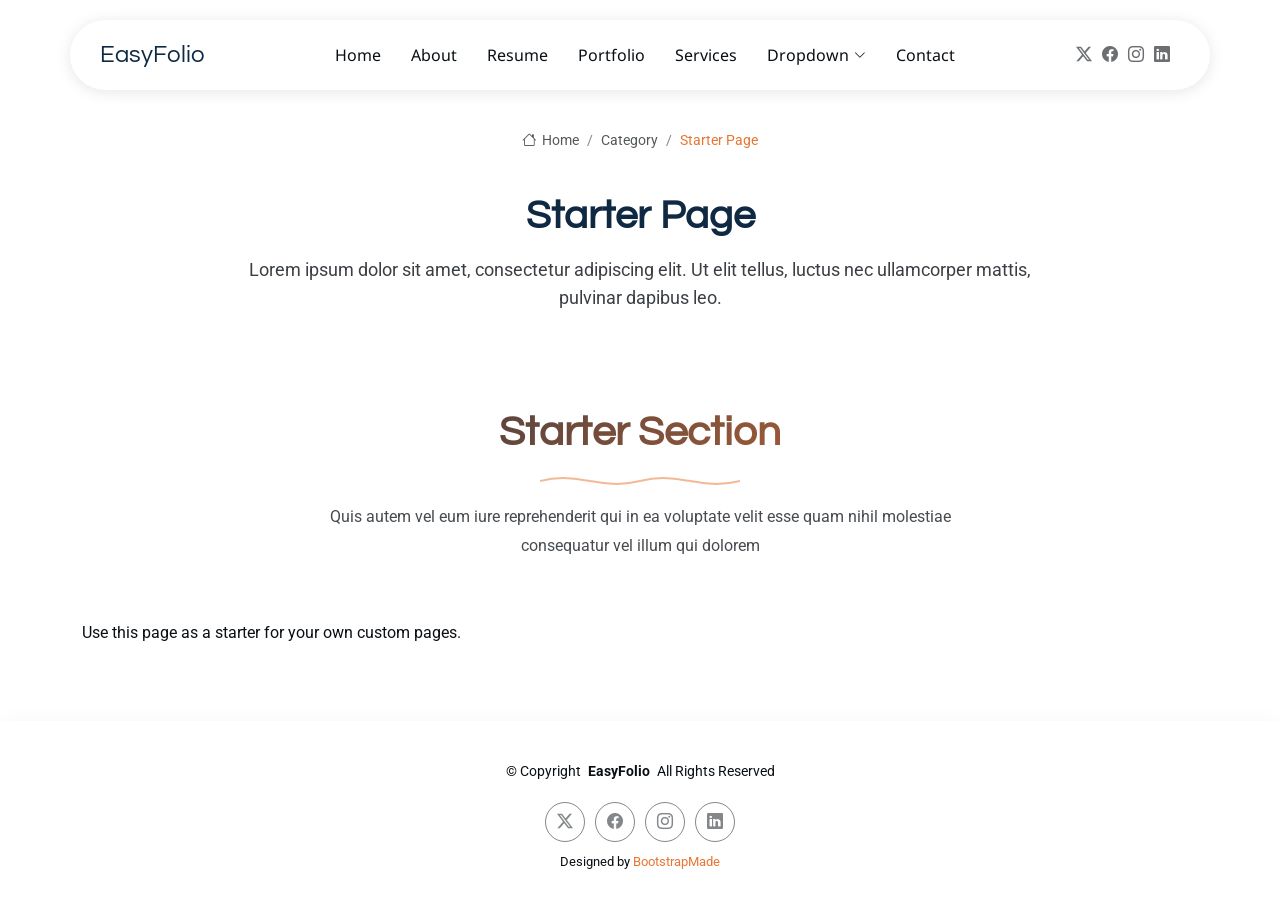
<file: starter-page.html>
<!DOCTYPE html>
<html lang="en">

<head>
  <meta charset="utf-8">
  <meta content="width=device-width, initial-scale=1.0" name="viewport">
  <title>Starter Page - EasyFolio Bootstrap Template</title>
  <meta name="description" content="">
  <meta name="keywords" content="">

  <!-- Favicons -->
  <link href="assets/img/favicon.png" rel="icon">
  <link href="assets/img/apple-touch-icon.png" rel="apple-touch-icon">

  <!-- Fonts -->
  <link href="https://fonts.googleapis.com" rel="preconnect">
  <link href="https://fonts.gstatic.com" rel="preconnect" crossorigin>
  <link href="https://fonts.googleapis.com/css2?family=Roboto:ital,wght@0,100;0,300;0,400;0,500;0,700;0,900;1,100;1,300;1,400;1,500;1,700;1,900&family=Noto+Sans:ital,wght@0,100;0,200;0,300;0,400;0,500;0,600;0,700;0,800;0,900;1,100;1,200;1,300;1,400;1,500;1,600;1,700;1,800;1,900&family=Questrial:wght@400&display=swap" rel="stylesheet">

  <!-- Vendor CSS Files -->
  <link href="assets/vendor/bootstrap/css/bootstrap.min.css" rel="stylesheet">
  <link href="assets/vendor/bootstrap-icons/bootstrap-icons.css" rel="stylesheet">
  <link href="assets/vendor/aos/aos.css" rel="stylesheet">
  <link href="assets/vendor/glightbox/css/glightbox.min.css" rel="stylesheet">
  <link href="assets/vendor/swiper/swiper-bundle.min.css" rel="stylesheet">

  <!-- Main CSS File -->
  <link href="assets/css/main.css" rel="stylesheet">

  <!-- =======================================================
  * Template Name: EasyFolio
  * Template URL: https://bootstrapmade.com/easyfolio-bootstrap-portfolio-template/
  * Updated: Feb 21 2025 with Bootstrap v5.3.3
  * Author: BootstrapMade.com
  * License: https://bootstrapmade.com/license/
  ======================================================== -->
</head>

<body class="starter-page-page">

  <header id="header" class="header d-flex align-items-center sticky-top">
    <div class="header-container container-fluid container-xl position-relative d-flex align-items-center justify-content-between">

      <a href="index.html" class="logo d-flex align-items-center me-auto me-xl-0">
        <!-- Uncomment the line below if you also wish to use an image logo -->
        <!-- <img src="assets/img/logo.webp" alt=""> -->
        <h1 class="sitename">EasyFolio</h1>
      </a>

      <nav id="navmenu" class="navmenu">
        <ul>
          <li><a href="#hero">Home</a></li>
          <li><a href="#about">About</a></li>
          <li><a href="#resume">Resume</a></li>
          <li><a href="#portfolio">Portfolio</a></li>
          <li><a href="#services">Services</a></li>
          <li class="dropdown"><a href="#"><span>Dropdown</span> <i class="bi bi-chevron-down toggle-dropdown"></i></a>
            <ul>
              <li><a href="#">Dropdown 1</a></li>
              <li class="dropdown"><a href="#"><span>Deep Dropdown</span> <i class="bi bi-chevron-down toggle-dropdown"></i></a>
                <ul>
                  <li><a href="#">Deep Dropdown 1</a></li>
                  <li><a href="#">Deep Dropdown 2</a></li>
                  <li><a href="#">Deep Dropdown 3</a></li>
                  <li><a href="#">Deep Dropdown 4</a></li>
                  <li><a href="#">Deep Dropdown 5</a></li>
                </ul>
              </li>
              <li><a href="#">Dropdown 2</a></li>
              <li><a href="#">Dropdown 3</a></li>
              <li><a href="#">Dropdown 4</a></li>
            </ul>
          </li>
          <li><a href="#contact">Contact</a></li>
        </ul>
        <i class="mobile-nav-toggle d-xl-none bi bi-list"></i>
      </nav>

      <div class="header-social-links">
        <a href="#" class="twitter"><i class="bi bi-twitter-x"></i></a>
        <a href="#" class="facebook"><i class="bi bi-facebook"></i></a>
        <a href="#" class="instagram"><i class="bi bi-instagram"></i></a>
        <a href="#" class="linkedin"><i class="bi bi-linkedin"></i></a>
      </div>

    </div>
  </header>

  <main class="main">

    <!-- Page Title -->
    <div class="page-title">
      <div class="breadcrumbs">
        <nav aria-label="breadcrumb">
          <ol class="breadcrumb">
            <li class="breadcrumb-item"><a href="#"><i class="bi bi-house"></i> Home</a></li>
            <li class="breadcrumb-item"><a href="#">Category</a></li>
            <li class="breadcrumb-item active current">Starter Page</li>
          </ol>
        </nav>
      </div>

      <div class="title-wrapper">
        <h1>Starter Page</h1>
        <p>Lorem ipsum dolor sit amet, consectetur adipiscing elit. Ut elit tellus, luctus nec ullamcorper mattis, pulvinar dapibus leo.</p>
      </div>
    </div><!-- End Page Title -->

    <!-- Starter Section Section -->
    <section id="starter-section" class="starter-section section">

      <!-- Section Title -->
      <div class="container section-title" data-aos="fade-up">
        <h2>Starter Section</h2>
        <div class="title-shape">
          <svg viewBox="0 0 200 20" xmlns="http://www.w3.org/2000/svg">
            <path d="M 0,10 C 40,0 60,20 100,10 C 140,0 160,20 200,10" fill="none" stroke="currentColor" stroke-width="2"></path>
          </svg>
        </div>
        <p>Quis autem vel eum iure reprehenderit qui in ea voluptate velit esse quam nihil molestiae consequatur vel illum qui dolorem</p>
      </div><!-- End Section Title -->

      <div class="container" data-aos="fade-up">
        <p>Use this page as a starter for your own custom pages.</p>
      </div>

    </section><!-- /Starter Section Section -->

  </main>

  <footer id="footer" class="footer">

    <div class="container">
      <div class="copyright text-center ">
        <p>© <span>Copyright</span> <strong class="px-1 sitename">EasyFolio</strong> <span>All Rights Reserved</span></p>
      </div>
      <div class="social-links d-flex justify-content-center">
        <a href=""><i class="bi bi-twitter-x"></i></a>
        <a href=""><i class="bi bi-facebook"></i></a>
        <a href=""><i class="bi bi-instagram"></i></a>
        <a href=""><i class="bi bi-linkedin"></i></a>
      </div>
      <div class="credits">
        <!-- All the links in the footer should remain intact. -->
        <!-- You can delete the links only if you've purchased the pro version. -->
        <!-- Licensing information: https://bootstrapmade.com/license/ -->
        <!-- Purchase the pro version with working PHP/AJAX contact form: [buy-url] -->
        Designed by <a href="https://bootstrapmade.com/">BootstrapMade</a>
      </div>
    </div>

  </footer>

  <!-- Scroll Top -->
  <a href="#" id="scroll-top" class="scroll-top d-flex align-items-center justify-content-center"><i class="bi bi-arrow-up-short"></i></a>

  <!-- Vendor JS Files -->
  <script src="assets/vendor/bootstrap/js/bootstrap.bundle.min.js"></script>
  <script src="assets/vendor/php-email-form/validate.js"></script>
  <script src="assets/vendor/aos/aos.js"></script>
  <script src="assets/vendor/waypoints/noframework.waypoints.js"></script>
  <script src="assets/vendor/glightbox/js/glightbox.min.js"></script>
  <script src="assets/vendor/imagesloaded/imagesloaded.pkgd.min.js"></script>
  <script src="assets/vendor/isotope-layout/isotope.pkgd.min.js"></script>
  <script src="assets/vendor/swiper/swiper-bundle.min.js"></script>

  <!-- Main JS File -->
  <script src="assets/js/main.js"></script>

</body>

</html>
</file>
<file: assets/css/main.css>
/**
* Template Name: EasyFolio
* Template URL: https://bootstrapmade.com/easyfolio-bootstrap-portfolio-template/
* Updated: Feb 21 2025 with Bootstrap v5.3.3
* Author: BootstrapMade.com
* License: https://bootstrapmade.com/license/
*/

/*--------------------------------------------------------------
# Font & Color Variables
# Help: https://bootstrapmade.com/color-system/
--------------------------------------------------------------*/
/* Fonts */
:root {
  --default-font: "Roboto",  system-ui, -apple-system, "Segoe UI", Roboto, "Helvetica Neue", Arial, "Noto Sans", "Liberation Sans", sans-serif, "Apple Color Emoji", "Segoe UI Emoji", "Segoe UI Symbol", "Noto Color Emoji";
  --heading-font: "Questrial",  sans-serif;
  --nav-font: "Noto Sans",  sans-serif;
}

/* Global Colors - The following color variables are used throughout the website. Updating them here will change the color scheme of the entire website */
:root { 
  --background-color: #ffffff; /* Background color for the entire website, including individual sections */
  --default-color: #0a0f14; /* Default color used for the majority of the text content across the entire website */
  --heading-color: #0f2943; /* Color for headings, subheadings and title throughout the website */
  --accent-color: #e87532; /* Accent color that represents your brand on the website. It's used for buttons, links, and other elements that need to stand out */
  --surface-color: #ffffff; /* The surface color is used as a background of boxed elements within sections, such as cards, icon boxes, or other elements that require a visual separation from the global background. */
  --contrast-color: #ffffff; /* Contrast color for text, ensuring readability against backgrounds of accent, heading, or default colors. */
}

/* Nav Menu Colors - The following color variables are used specifically for the navigation menu. They are separate from the global colors to allow for more customization options */
:root {
  --nav-color: #0a0f14;  /* The default color of the main navmenu links */
  --nav-hover-color: #e87532; /* Applied to main navmenu links when they are hovered over or active */
  --nav-mobile-background-color: #ffffff; /* Used as the background color for mobile navigation menu */
  --nav-dropdown-background-color: #ffffff; /* Used as the background color for dropdown items that appear when hovering over primary navigation items */
  --nav-dropdown-color: #0a0f14; /* Used for navigation links of the dropdown items in the navigation menu. */
  --nav-dropdown-hover-color: #e87532; /* Similar to --nav-hover-color, this color is applied to dropdown navigation links when they are hovered over. */
}

/* Color Presets - These classes override global colors when applied to any section or element, providing reuse of the sam color scheme. */

.light-background {
  --background-color: #faf9fb;
  --surface-color: #ffffff;
}

.dark-background {
  --background-color: #060606;
  --default-color: #ffffff;
  --heading-color: #ffffff;
  --surface-color: #252525;
  --contrast-color: #ffffff;
}

/* Smooth scroll */
:root {
  scroll-behavior: smooth;
}

/*--------------------------------------------------------------
# General Styling & Shared Classes
--------------------------------------------------------------*/
body {
  color: var(--default-color);
  background-color: var(--background-color);
  font-family: var(--default-font);
}

a {
  color: var(--accent-color);
  text-decoration: none;
  transition: 0.3s;
}

a:hover {
  color: color-mix(in srgb, var(--accent-color), transparent 25%);
  text-decoration: none;
}

h1,
h2,
h3,
h4,
h5,
h6 {
  color: var(--heading-color);
  font-family: var(--heading-font);
}

/* PHP Email Form Messages
------------------------------*/
.php-email-form .error-message {
  display: none;
  background: #df1529;
  color: #ffffff;
  text-align: left;
  padding: 15px;
  margin-bottom: 24px;
  font-weight: 600;
}

.php-email-form .sent-message {
  display: none;
  color: #ffffff;
  background: #059652;
  text-align: center;
  padding: 15px;
  margin-bottom: 24px;
  font-weight: 600;
}

.php-email-form .loading {
  display: none;
  background: var(--surface-color);
  text-align: center;
  padding: 15px;
  margin-bottom: 24px;
}

.php-email-form .loading:before {
  content: "";
  display: inline-block;
  border-radius: 50%;
  width: 24px;
  height: 24px;
  margin: 0 10px -6px 0;
  border: 3px solid var(--accent-color);
  border-top-color: var(--surface-color);
  animation: php-email-form-loading 1s linear infinite;
}

@keyframes php-email-form-loading {
  0% {
    transform: rotate(0deg);
  }

  100% {
    transform: rotate(360deg);
  }
}

/*--------------------------------------------------------------
# Global Header
--------------------------------------------------------------*/
.header {
  color: var(--default-color);
  background-color: var(--background-color);
  padding: 20px 0;
  transition: all 0.5s;
  z-index: 997;
}

.header .header-container {
  background: var(--surface-color);
  border-radius: 50px;
  padding: 5px 25px;
  box-shadow: 0px 2px 15px rgba(0, 0, 0, 0.1);
}

.header .logo {
  line-height: 1;
}

.header .logo img {
  max-height: 36px;
  margin-right: 8px;
}

.header .logo h1 {
  font-size: 24px;
  margin: 0;
  padding-left: 5px;
  font-weight: 500;
  color: var(--heading-color);
}

.header .header-social-links {
  padding-right: 15px;
}

.header .header-social-links a {
  color: color-mix(in srgb, var(--default-color), transparent 40%);
  padding-left: 6px;
  display: inline-block;
  transition: 0.3s;
  font-size: 16px;
}

.header .header-social-links a:hover {
  color: var(--accent-color);
}

.header .header-social-links a i {
  line-height: 0px;
}

@media (max-width: 1200px) {
  .header {
    padding-top: 10px;
  }

  .header .header-container {
    margin-left: 10px;
    margin-right: 10px;
    padding: 10px 5px 10px 15px;
  }

  .header .logo {
    order: 1;
  }

  .header .header-social-links {
    order: 2;
  }

  .header .navmenu {
    order: 3;
  }
}

/*--------------------------------------------------------------
# Navigation Menu
--------------------------------------------------------------*/
/* Navmenu - Desktop */
@media (min-width: 1200px) {
  .navmenu {
    padding: 0;
  }

  .navmenu ul {
    margin: 0;
    padding: 0;
    display: flex;
    list-style: none;
    align-items: center;
  }

  .navmenu li {
    position: relative;
  }

  .navmenu a,
  .navmenu a:focus {
    color: var(--nav-color);
    padding: 18px 15px;
    font-size: 16px;
    font-family: var(--nav-font);
    font-weight: 400;
    display: flex;
    align-items: center;
    justify-content: space-between;
    white-space: nowrap;
    transition: 0.3s;
  }

  .navmenu a i,
  .navmenu a:focus i {
    font-size: 12px;
    line-height: 0;
    margin-left: 5px;
    transition: 0.3s;
  }

  .navmenu li:last-child a {
    padding-right: 0;
  }

  .navmenu li:hover>a,
  .navmenu .active,
  .navmenu .active:focus {
    color: var(--nav-hover-color);
  }

  .navmenu .dropdown ul {
    margin: 0;
    padding: 10px 0;
    background: var(--nav-dropdown-background-color);
    display: block;
    position: absolute;
    visibility: hidden;
    left: 14px;
    top: 130%;
    opacity: 0;
    transition: 0.3s;
    border-radius: 4px;
    z-index: 99;
    box-shadow: 0px 0px 30px rgba(0, 0, 0, 0.1);
  }

  .navmenu .dropdown ul li {
    min-width: 200px;
  }

  .navmenu .dropdown ul a {
    padding: 10px 20px;
    font-size: 15px;
    text-transform: none;
    color: var(--nav-dropdown-color);
  }

  .navmenu .dropdown ul a i {
    font-size: 12px;
  }

  .navmenu .dropdown ul a:hover,
  .navmenu .dropdown ul .active:hover,
  .navmenu .dropdown ul li:hover>a {
    color: var(--nav-dropdown-hover-color);
  }

  .navmenu .dropdown:hover>ul {
    opacity: 1;
    top: 100%;
    visibility: visible;
  }

  .navmenu .dropdown .dropdown ul {
    top: 0;
    left: -90%;
    visibility: hidden;
  }

  .navmenu .dropdown .dropdown:hover>ul {
    opacity: 1;
    top: 0;
    left: -100%;
    visibility: visible;
  }
}

/* Navmenu - Mobile */
@media (max-width: 1199px) {
  .mobile-nav-toggle {
    color: var(--nav-color);
    font-size: 28px;
    line-height: 0;
    margin-right: 10px;
    cursor: pointer;
    transition: color 0.3s;
  }

  .navmenu {
    padding: 0;
    z-index: 9997;
  }

  .navmenu ul {
    display: none;
    list-style: none;
    position: absolute;
    inset: 60px 20px 20px 20px;
    padding: 10px 0;
    margin: 0;
    border-radius: 6px;
    background-color: var(--nav-mobile-background-color);
    overflow-y: auto;
    transition: 0.3s;
    z-index: 9998;
    box-shadow: 0px 0px 30px rgba(0, 0, 0, 0.1);
  }

  .navmenu a,
  .navmenu a:focus {
    color: var(--nav-dropdown-color);
    padding: 10px 20px;
    font-family: var(--nav-font);
    font-size: 17px;
    font-weight: 500;
    display: flex;
    align-items: center;
    justify-content: space-between;
    white-space: nowrap;
    transition: 0.3s;
  }

  .navmenu a i,
  .navmenu a:focus i {
    font-size: 12px;
    line-height: 0;
    margin-left: 5px;
    width: 30px;
    height: 30px;
    display: flex;
    align-items: center;
    justify-content: center;
    border-radius: 50%;
    transition: 0.3s;
    background-color: color-mix(in srgb, var(--accent-color), transparent 90%);
  }

  .navmenu a i:hover,
  .navmenu a:focus i:hover {
    background-color: var(--accent-color);
    color: var(--contrast-color);
  }

  .navmenu a:hover,
  .navmenu .active,
  .navmenu .active:focus {
    color: var(--nav-dropdown-hover-color);
  }

  .navmenu .active i,
  .navmenu .active:focus i {
    background-color: var(--accent-color);
    color: var(--contrast-color);
    transform: rotate(180deg);
  }

  .navmenu .dropdown ul {
    position: static;
    display: none;
    z-index: 99;
    padding: 10px 0;
    margin: 10px 20px;
    background-color: var(--nav-dropdown-background-color);
    border: 1px solid color-mix(in srgb, var(--default-color), transparent 90%);
    box-shadow: none;
    transition: all 0.5s ease-in-out;
  }

  .navmenu .dropdown ul ul {
    background-color: rgba(33, 37, 41, 0.1);
  }

  .navmenu .dropdown>.dropdown-active {
    display: block;
    background-color: rgba(33, 37, 41, 0.03);
  }

  .mobile-nav-active {
    overflow: hidden;
  }

  .mobile-nav-active .mobile-nav-toggle {
    color: #fff;
    position: absolute;
    font-size: 32px;
    top: 15px;
    right: 15px;
    margin-right: 0;
    z-index: 9999;
  }

  .mobile-nav-active .navmenu {
    position: fixed;
    overflow: hidden;
    inset: 0;
    background: rgba(33, 37, 41, 0.8);
    transition: 0.3s;
  }

  .mobile-nav-active .navmenu>ul {
    display: block;
  }
}

/*--------------------------------------------------------------
# Global Footer
--------------------------------------------------------------*/
.footer {
  color: var(--default-color);
  background-color: var(--background-color);
  font-size: 14px;
  padding: 40px 0;
  position: relative;
  box-shadow: 0 5px 25px rgba(0, 0, 0, 0.05);
}

.footer .copyright p {
  margin-bottom: 0;
}

.footer .social-links {
  margin-top: 20px;
}

.footer .social-links a {
  display: flex;
  align-items: center;
  justify-content: center;
  width: 40px;
  height: 40px;
  border-radius: 50%;
  border: 1px solid color-mix(in srgb, var(--default-color), transparent 50%);
  font-size: 16px;
  color: color-mix(in srgb, var(--default-color), transparent 50%);
  margin: 0 5px;
  transition: 0.3s;
}

.footer .social-links a:hover {
  color: var(--accent-color);
  border-color: var(--accent-color);
}

.footer .credits {
  margin-top: 10px;
  font-size: 13px;
  text-align: center;
}

/*--------------------------------------------------------------
# Scroll Top Button
--------------------------------------------------------------*/
.scroll-top {
  position: fixed;
  visibility: hidden;
  opacity: 0;
  right: 15px;
  bottom: -15px;
  z-index: 99999;
  background-color: var(--accent-color);
  width: 44px;
  height: 44px;
  border-radius: 50px;
  transition: all 0.4s;
}

.scroll-top i {
  font-size: 24px;
  color: var(--contrast-color);
  line-height: 0;
}

.scroll-top:hover {
  background-color: color-mix(in srgb, var(--accent-color), transparent 20%);
  color: var(--contrast-color);
}

.scroll-top.active {
  visibility: visible;
  opacity: 1;
  bottom: 15px;
}

/*--------------------------------------------------------------
# Disable aos animation delay on mobile devices
--------------------------------------------------------------*/
@media screen and (max-width: 768px) {
  [data-aos-delay] {
    transition-delay: 0 !important;
  }
}

/*--------------------------------------------------------------
# Global Page Titles & Breadcrumbs
--------------------------------------------------------------*/
.page-title {
  text-align: center;
  padding: 20px 0;
}

.page-title .breadcrumbs {
  margin-bottom: 1.5rem;
}

.page-title .breadcrumbs .breadcrumb {
  justify-content: center;
  margin: 0;
  padding: 0;
  background: none;
}

.page-title .breadcrumbs .breadcrumb .breadcrumb-item {
  font-size: 0.9rem;
  color: color-mix(in srgb, var(--default-color), transparent 30%);
}

.page-title .breadcrumbs .breadcrumb .breadcrumb-item.active {
  color: var(--accent-color);
}

.page-title .breadcrumbs .breadcrumb .breadcrumb-item a {
  color: inherit;
  text-decoration: none;
  transition: color 0.3s ease;
}

.page-title .breadcrumbs .breadcrumb .breadcrumb-item a:hover {
  color: var(--accent-color);
}

.page-title .breadcrumbs .breadcrumb .breadcrumb-item a i {
  font-size: 0.9rem;
  margin-right: 0.2rem;
}

.page-title .breadcrumbs .breadcrumb .breadcrumb-item+.breadcrumb-item::before {
  color: color-mix(in srgb, var(--default-color), transparent 50%);
}

.page-title .title-wrapper {
  max-width: 800px;
  margin: 0 auto;
  padding: 1rem 0;
}

.page-title .title-wrapper h1 {
  font-size: 2.5rem;
  margin-bottom: 1rem;
  font-weight: 700;
  color: var(--heading-color);
}

.page-title .title-wrapper p {
  font-size: 1.1rem;
  color: color-mix(in srgb, var(--default-color), transparent 20%);
  margin: 0;
  line-height: 1.6;
}

@media (max-width: 768px) {
  .page-title .title-wrapper h1 {
    font-size: 2rem;
  }

  .page-title .title-wrapper p {
    font-size: 1rem;
  }
}

@media (max-width: 576px) {
  .page-title .title-wrapper h1 {
    font-size: 1.75rem;
  }
}

/*--------------------------------------------------------------
# Global Sections
--------------------------------------------------------------*/
section,
.section {
  color: var(--default-color);
  background-color: var(--background-color);
  padding: 60px 0;
  scroll-margin-top: 90px;
  overflow: clip;
}

@media (max-width: 1199px) {

  section,
  .section {
    scroll-margin-top: 66px;
  }
}

/*--------------------------------------------------------------
# Global Section Titles
--------------------------------------------------------------*/
.section-title {
  text-align: center;
  padding-bottom: 60px;
  position: relative;
}

.section-title h2 {
  font-size: 42px;
  font-weight: 700;
  margin-bottom: 10px;
  background: linear-gradient(120deg, var(--heading-color), var(--accent-color));
  -webkit-background-clip: text;
  -webkit-text-fill-color: transparent;
  background-clip: text;
  position: relative;
}

.section-title .title-shape {
  width: 200px;
  height: 20px;
  margin: 0 auto;
  color: var(--accent-color);
  opacity: 0.5;
}

.section-title .title-shape svg {
  width: 100%;
  height: 100%;
}

.section-title p {
  margin: 15px auto 0;
  font-size: 16px;
  max-width: 700px;
  color: color-mix(in srgb, var(--default-color), transparent 25%);
  line-height: 1.8;
}

@media (max-width: 768px) {
  .section-title h2 {
    font-size: 32px;
  }

  .section-title .subtitle-wrapper .subtitle {
    font-size: 13px;
  }
}

/*--------------------------------------------------------------
# Hero Section
--------------------------------------------------------------*/
.hero {
  padding: 80px 0;
  position: relative;
  overflow: hidden;
}

.hero .content h2 {
  font-size: 3.5rem;
  font-weight: 700;
  line-height: 1.2;
  margin-bottom: 1.5rem;
}

@media (max-width: 991px) {
  .hero .content h2 {
    font-size: 2.5rem;
  }
}

.hero .content .lead {
  font-size: 1.25rem;
  margin-bottom: 2rem;
  color: color-mix(in srgb, var(--default-color), transparent 20%);
}

.hero .cta-buttons {
  display: flex;
  gap: 1rem;
  margin-bottom: 3rem;
}

@media (max-width: 576px) {
  .hero .cta-buttons {
    flex-direction: column;
  }
}

.hero .cta-buttons .btn {
  padding: 0.8rem 2rem;
  font-size: 1rem;
  font-weight: 500;
  border-radius: 50px;
  transition: all 0.3s ease;
}

.hero .cta-buttons .btn.btn-primary {
  background-color: var(--accent-color);
  border-color: var(--accent-color);
  color: var(--contrast-color);
}

.hero .cta-buttons .btn.btn-primary:hover {
  background-color: color-mix(in srgb, var(--accent-color), transparent 15%);
  border-color: color-mix(in srgb, var(--accent-color), transparent 15%);
  transform: translateY(-2px);
}

.hero .cta-buttons .btn.btn-outline {
  border: 2px solid color-mix(in srgb, var(--accent-color), transparent 70%);
  color: var(--accent-color);
  background: transparent;
}

.hero .cta-buttons .btn.btn-outline:hover {
  background-color: var(--accent-color);
  color: var(--contrast-color);
  transform: translateY(-2px);
}

.hero .hero-stats {
  display: flex;
  gap: 3rem;
  margin-top: 2rem;
}

@media (max-width: 576px) {
  .hero .hero-stats {
    flex-direction: column;
    gap: 1.5rem;
  }
}

.hero .hero-stats .stat-item .stat-number {
  display: block;
  font-size: 2.5rem;
  font-weight: 700;
  color: var(--heading-color);
  line-height: 1;
}

.hero .hero-stats .stat-item .stat-label {
  font-size: 0.9rem;
  color: color-mix(in srgb, var(--default-color), transparent 30%);
  margin-top: 0.5rem;
  display: block;
}

.hero .hero-image {
  position: relative;
  padding: 2rem;
}

.hero .hero-image img {
  position: relative;
  z-index: 2;
}

.hero .hero-image .shape-1,
.hero .hero-image .shape-2 {
  position: absolute;
  border-radius: 30% 70% 70% 30%/30% 30% 70% 70%;
  z-index: 1;
}

.hero .hero-image .shape-1 {
  width: 300px;
  height: 300px;
  background-color: color-mix(in srgb, var(--accent-color), transparent 85%);
  top: -20px;
  right: -20px;
  animation: morphShape 15s linear infinite;
}

.hero .hero-image .shape-2 {
  width: 200px;
  height: 200px;
  background-color: color-mix(in srgb, var(--heading-color), transparent 90%);
  bottom: -20px;
  left: -20px;
  animation: morphShape 20s linear infinite reverse;
}

@media (max-width: 991px) {
  .hero {
    text-align: center;
    padding: 60px 0;
  }

  .hero .cta-buttons {
    justify-content: center;
  }

  .hero .hero-stats {
    justify-content: center;
  }

  .hero .hero-image {
    margin-top: 3rem;
  }
}

@keyframes morphShape {
  0% {
    border-radius: 30% 70% 70% 30%/30% 30% 70% 70%;
  }

  25% {
    border-radius: 58% 42% 75% 25%/76% 46% 54% 24%;
  }

  50% {
    border-radius: 50% 50% 33% 67%/55% 27% 73% 45%;
  }

  75% {
    border-radius: 33% 67% 58% 42%/63% 68% 32% 37%;
  }

  100% {
    border-radius: 30% 70% 70% 30%/30% 30% 70% 70%;
  }
}

/*--------------------------------------------------------------
# About Section
--------------------------------------------------------------*/
.about .about-image {
  position: relative;
}

.about .about-image img {
  box-shadow: 0 0 30px rgba(0, 0, 0, 0.1);
}

.about .about-content {
  padding-left: 2rem;
}

@media (max-width: 991.98px) {
  .about .about-content {
    padding-left: 0;
    margin-top: 3rem;
  }
}

.about .about-content .subtitle {
  font-size: 0.875rem;
  font-weight: 600;
  letter-spacing: 2px;
  color: var(--accent-color);
  margin-bottom: 1rem;
  display: block;
}

.about .about-content h2 {
  font-size: 2rem;
  font-weight: 700;
  margin-bottom: 1.5rem;
}

.about .about-content .lead {
  font-size: 1.1rem;
  color: color-mix(in srgb, var(--default-color), transparent 25%);
}

.about .personal-info {
  margin-top: 2rem;
  padding: 2rem;
  background-color: var(--surface-color);
  border-radius: 1rem;
  box-shadow: 0 0 30px rgba(0, 0, 0, 0.05);
}

.about .personal-info .info-item {
  display: flex;
  flex-direction: column;
  gap: 0.5rem;
}

.about .personal-info .info-item .label {
  font-size: 0.875rem;
  color: color-mix(in srgb, var(--default-color), transparent 40%);
}

.about .personal-info .info-item .value {
  font-weight: 600;
  color: var(--heading-color);
}

.about .signature {
  display: flex;
  align-items: center;
  gap: 1.5rem;
}

.about .signature .signature-image {
  max-width: 150px;
}

.about .signature .signature-info h4 {
  font-size: 1.25rem;
  margin-bottom: 0.25rem;
}

.about .signature .signature-info p {
  font-size: 0.875rem;
  color: color-mix(in srgb, var(--default-color), transparent 40%);
  margin: 0;
}

/*--------------------------------------------------------------
# Skills Section
--------------------------------------------------------------*/
.skills .skill-box {
  background-color: var(--surface-color);
  padding: 2rem;
  border-radius: 8px;
  box-shadow: 0 0 20px rgba(0, 0, 0, 0.05);
}

.skills .skill-box h3 {
  font-size: 1.2rem;
  margin-bottom: 1rem;
  font-weight: 600;
}

.skills .skill-box p {
  font-size: 0.9rem;
  margin-bottom: 0.8rem;
  opacity: 0.6;
}

.skills .skill-box .progress {
  background-color: color-mix(in srgb, var(--accent-color), transparent 85%);
  border-radius: 50px;
  height: 8px;
  margin-top: 5px;
  overflow: hidden;
}

.skills .skill-box .progress .progress-bar {
  background-color: var(--accent-color);
  height: 100%;
  position: relative;
  border-radius: 50px;
  transition: 0.9s;
  width: 1px;
}

/*--------------------------------------------------------------
# Resume Section
--------------------------------------------------------------*/
.resume .resume-wrapper .resume-block {
  margin-bottom: 3rem;
}

.resume .resume-wrapper .resume-block:last-child {
  margin-bottom: 0;
}

.resume .resume-wrapper .resume-block h2 {
  font-size: 2rem;
  margin-bottom: 0.8rem;
  font-weight: 700;
}

.resume .resume-wrapper .resume-block h2 span {
  color: var(--accent-color);
}

.resume .resume-wrapper .resume-block .lead {
  color: color-mix(in srgb, var(--default-color), transparent 25%);
  margin-bottom: 3rem;
}

.resume .resume-wrapper .timeline {
  position: relative;
  
}


.resume .resume-wrapper .timeline .timeline-item {
  display: flex;
  align-items: flex-start;
  margin-bottom: 2.5rem;
  position: relative;
}

.resume .resume-wrapper .timeline .timeline-item:last-child {
  margin-bottom: 0;
}

.resume .resume-wrapper .timeline .timeline-item .timeline-left {
  width: 20%;
  padding-right: 3rem;
}

.resume .resume-wrapper .timeline .timeline-item .timeline-left .company {
  color: var(--heading-color);
  font-weight: 600;
  font-size: 1.1rem;
  margin-bottom: 0.25rem;
}

.resume .resume-wrapper .timeline .timeline-item .timeline-left .period {
  color: var(--accent-color);
  font-size: 0.9rem;
}

.resume .resume-wrapper .timeline .timeline-item .timeline-dot {
  position: absolute;
 right: calc(20% + 1px);
  transform: translateX(-50%);
  width: 1rem;
  height: 1rem;
  background-color: var(--accent-color);
  border-radius: 50%;
}

.resume .resume-wrapper .timeline .timeline-item .timeline-right {
  width: 70%;
  padding-right: 3rem;
  margin-top: -4px;
}

.resume .resume-wrapper .timeline .timeline-item .timeline-right .position {
  color: var(--heading-color);
  font-size: 1.2rem;
  margin-bottom: 0.6rem;
  font-weight: 600;
}

.resume .resume-wrapper .timeline .timeline-item .timeline-right .description {
  color: color-mix(in srgb, var(--default-color), transparent 25%);
}

.resume .resume-wrapper .timeline .timeline-item .timeline-right ul {
  padding-left: 15px;
}

.resume .resume-wrapper .timeline .timeline-item .timeline-right ul li {
  padding-bottom: 12px;
}

@media (max-width: 992px) {
  .resume .resume-wrapper .resume-block h2 {
    font-size: 2rem;
  }

  .resume .resume-wrapper .timeline::before {
    left: 1rem;
  }

  .resume .resume-wrapper .timeline .timeline-item {
    flex-direction: column;
    margin-bottom: 20px;
  }

  .resume .resume-wrapper .timeline .timeline-item .timeline-left {
    width: 100%;
    text-align: left;
    padding-right: 0;
    padding-left: 2.5rem;
    margin-bottom: 1.6rem;
    margin-top: -4px;
  }

  .resume .resume-wrapper .timeline .timeline-item .timeline-dot {
    left: calc(1rem + 1px);
  }

  .resume .resume-wrapper .timeline .timeline-item .timeline-right {
    width: 100%;
    padding-left: 2.5rem;
  }
}

/*--------------------------------------------------------------
# Portfolio Section
--------------------------------------------------------------*/
.portfolio .portfolio-filters-container {
  margin-bottom: 40px;
}

.portfolio .portfolio-filters {
  display: flex;
  justify-content: center;
  gap: 15px;
  flex-wrap: wrap;
  padding: 0;
  margin: 0;
  list-style: none;
}

.portfolio .portfolio-filters li {
  font-size: 15px;
  font-weight: 500;
  padding: 8px 20px;
  cursor: pointer;
  border-radius: 30px;
  background-color: color-mix(in srgb, var(--surface-color), transparent 50%);
  color: var(--default-color);
  transition: all 0.3s ease-in-out;
}

.portfolio .portfolio-filters li:hover {
  background-color: color-mix(in srgb, var(--accent-color), transparent 85%);
  color: var(--accent-color);
  transform: translateY(-2px);
}

.portfolio .portfolio-filters li.filter-active {
  background-color: var(--accent-color);
  color: var(--contrast-color);
}

.portfolio .portfolio-card {
  background-color: var(--surface-color);
  border-radius: 15px;
  overflow: hidden;
  box-shadow: 0 5px 25px rgba(0, 0, 0, 0.05);
  transition: all 0.3s ease-in-out;
}

.portfolio .portfolio-card:hover {
  transform: translateY(-10px);
  box-shadow: 0 8px 35px rgba(0, 0, 0, 0.1);
}

.portfolio .portfolio-card:hover .portfolio-overlay {
  opacity: 1;
  visibility: visible;
}

.portfolio .portfolio-card:hover .portfolio-overlay .portfolio-actions {
  transform: translateY(0);
}

.portfolio .portfolio-card .portfolio-image {
  position: relative;
  overflow: hidden;
  aspect-ratio: 16/10;
}

.portfolio .portfolio-card .portfolio-image img {
  width: 100%;
  height: 100%;
  object-fit: cover;
  transition: transform 0.6s ease-in-out;
}

.portfolio .portfolio-card .portfolio-overlay {
  position: absolute;
  top: 0;
  left: 0;
  width: 100%;
  height: 100%;
  background: linear-gradient(to top, rgba(0, 0, 0, 0.7), transparent);
  opacity: 0;
  visibility: hidden;
  transition: all 0.4s ease-in-out;
  display: flex;
  align-items: flex-end;
  padding: 20px;
}

.portfolio .portfolio-card .portfolio-overlay .portfolio-actions {
  transform: translateY(20px);
  transition: all 0.4s ease-in-out;
  display: flex;
  gap: 15px;
}

.portfolio .portfolio-card .portfolio-overlay .portfolio-actions a {
  width: 45px;
  height: 45px;
  background-color: var(--surface-color);
  border-radius: 50%;
  display: flex;
  align-items: center;
  justify-content: center;
  color: var(--accent-color);
  font-size: 20px;
  transition: all 0.3s ease;
}

.portfolio .portfolio-card .portfolio-overlay .portfolio-actions a:hover {
  background-color: var(--accent-color);
  color: var(--contrast-color);
  transform: scale(1.1);
}

.portfolio .portfolio-card .portfolio-content {
  padding: 25px;
}

.portfolio .portfolio-card .portfolio-content .category {
  font-size: 14px;
  color: var(--accent-color);
  text-transform: uppercase;
  letter-spacing: 1px;
  font-weight: 500;
  display: block;
  margin-bottom: 10px;
}

.portfolio .portfolio-card .portfolio-content h3 {
  font-size: 20px;
  margin: 0 0 15px;
  font-weight: 600;
  transition: color 0.3s ease;
}

.portfolio .portfolio-card .portfolio-content h3:hover {
  color: var(--accent-color);
}

.portfolio .portfolio-card .portfolio-content p {
  font-size: 15px;
  color: color-mix(in srgb, var(--default-color), transparent 30%);
  margin: 0;
  line-height: 1.6;
}

@media (max-width: 768px) {
  .portfolio .portfolio-filters li {
    font-size: 14px;
    padding: 6px 15px;
  }

  .portfolio .portfolio-card .portfolio-content {
    padding: 20px;
  }

  .portfolio .portfolio-card .portfolio-content h3 {
    font-size: 18px;
  }

  .portfolio .portfolio-card .portfolio-content p {
    font-size: 14px;
  }
}

/*--------------------------------------------------------------
# Testimonials Section
--------------------------------------------------------------*/
.testimonials .testimonials-slider {
  width: 100%;
  position: relative;
  padding-bottom: 60px;
}

.testimonials .swiper-wrapper {
  height: auto;
}

.testimonials .testimonial-item {
  background-color: var(--surface-color);
  padding: 40px;
  border-radius: 20px;
}

@media (max-width: 575px) {
  .testimonials .testimonial-item {
    padding: 20px;
  }
}

.testimonials .testimonial-item h2 {
  font-size: 24px;
  font-weight: 600;
  margin-bottom: 20px;
}

.testimonials .testimonial-item p {
  font-size: 16px;
  line-height: 1.8;
  margin-bottom: 30px;
  font-style: italic;
}

.testimonials .testimonial-item .profile {
  gap: 15px;
}

.testimonials .testimonial-item .profile .profile-img {
  width: 60px;
  height: 60px;
  border-radius: 50%;
  object-fit: cover;
}

.testimonials .testimonial-item .profile .profile-info h3 {
  font-size: 18px;
  margin: 0;
  font-weight: 600;
}

.testimonials .testimonial-item .profile .profile-info span {
  font-size: 14px;
  color: color-mix(in srgb, var(--default-color) 70%, transparent);
}

.testimonials .testimonial-item .featured-img-wrapper {
  min-height: 400px;
  position: relative;
  overflow: hidden;
  border-radius: 16px;
}

.testimonials .testimonial-item .featured-img {
  width: 100%;
  height: 100%;
  object-fit: cover;
  position: absolute;
  top: 0;
  left: 0;
}

.testimonials .swiper-navigation {
  position: absolute;
  bottom: 0;
  gap: 10px;
}

.testimonials .swiper-button-prev,
.testimonials .swiper-button-next {
  position: relative;
  left: auto;
  right: auto;
  top: auto;
  margin: 0;
  width: 44px;
  height: 44px;
  background-color: var(--surface-color);
  border-radius: 50%;
  border: 1px solid color-mix(in srgb, var(--default-color) 10%, transparent);
  transition: 0.3s;
}

.testimonials .swiper-button-prev::after,
.testimonials .swiper-button-next::after {
  font-size: 20px;
  color: var(--default-color);
}

.testimonials .swiper-button-prev:hover,
.testimonials .swiper-button-next:hover {
  background-color: var(--accent-color);
  border-color: var(--accent-color);
}

.testimonials .swiper-button-prev:hover::after,
.testimonials .swiper-button-next:hover::after {
  color: var(--contrast-color);
}

/*--------------------------------------------------------------
# Services Section
--------------------------------------------------------------*/
.services {
  padding: 80px 0;
}

.services .servies-title {
  font-size: 2.5rem;
  margin-bottom: 1.5rem;
}

.services .btn-outline-primary {
  color: var(--accent-color);
  border-color: var(--accent-color);
  padding: 10px 30px;
  border-radius: 50px;
  transition: all 0.3s ease;
}

.services .btn-outline-primary:hover {
  background-color: var(--accent-color);
  color: var(--contrast-color);
}

.services .service-item {
  background-color: var(--surface-color);
  padding: 30px;
  border-radius: 10px;
  box-shadow: 0 5px 15px rgba(0, 0, 0, 0.1);
  height: 100%;
  transition: transform 0.3s ease;
}

.services .service-item:hover {
  transform: scale(1.05);
}

.services .service-item i {
  font-size: 2.5rem;
  color: var(--accent-color);
  display: inline-block;
  margin-bottom: 15px;
}

.services .service-item h3 {
  font-size: 1.25rem;
  margin-bottom: 15px;
}

.services .service-item h3 a {
  color: var(--heading-color);
}

.services .service-item h3 a:hover {
  color: var(--accent-color);
}

.services .service-item p {
  font-size: 0.9rem;
  color: color-mix(in srgb, var(--default-color), transparent 25%);
}

@media (max-width: 991px) {
  .services h2 {
    font-size: 2rem;
  }
}

/*--------------------------------------------------------------
# Faq Section
--------------------------------------------------------------*/
.faq .faq-container .faq-item {
  background-color: var(--surface-color);
  position: relative;
  padding: 20px;
  margin-bottom: 15px;
  border: 1px solid color-mix(in srgb, var(--default-color), transparent 85%);
  border-radius: 5px;
  overflow: hidden;
}

.faq .faq-container .faq-item:last-child {
  margin-bottom: 0;
}

.faq .faq-container .faq-item h3 {
  font-weight: 600;
  font-size: 16px;
  line-height: 24px;
  margin: 0 30px 0 0;
  transition: 0.3s;
  cursor: pointer;
  display: flex;
  align-items: center;
}

.faq .faq-container .faq-item h3 .num {
  color: var(--accent-color);
  padding-right: 5px;
}

.faq .faq-container .faq-item h3:hover {
  color: var(--accent-color);
}

.faq .faq-container .faq-item .faq-content {
  display: grid;
  grid-template-rows: 0fr;
  transition: 0.3s ease-in-out;
  visibility: hidden;
  opacity: 0;
}

.faq .faq-container .faq-item .faq-content p {
  margin-bottom: 0;
  overflow: hidden;
}

.faq .faq-container .faq-item .faq-toggle {
  position: absolute;
  top: 20px;
  right: 20px;
  font-size: 16px;
  line-height: 0;
  transition: 0.3s;
  cursor: pointer;
}

.faq .faq-container .faq-item .faq-toggle:hover {
  color: var(--accent-color);
}

.faq .faq-container .faq-active {
  background-color: color-mix(in srgb, var(--accent-color), transparent 97%);
  border-color: color-mix(in srgb, var(--accent-color), transparent 80%);
}

.faq .faq-container .faq-active h3 {
  color: var(--accent-color);
}

.faq .faq-container .faq-active .faq-content {
  grid-template-rows: 1fr;
  visibility: visible;
  opacity: 1;
  padding-top: 10px;
}

.faq .faq-container .faq-active .faq-toggle {
  transform: rotate(90deg);
  color: var(--accent-color);
}

/*--------------------------------------------------------------
# Contact Section
--------------------------------------------------------------*/
.contact .section-category {
  font-family: var(--heading-font);
  font-weight: 600;
  font-size: 0.9rem;
  text-transform: uppercase;
  letter-spacing: 1px;
}

.contact .content h2 {
  font-weight: 700;
  line-height: 1.2;
}

.contact .content .lead {
  color: color-mix(in srgb, var(--default-color), transparent 25%);
}

.contact .contact-info .info-item {
  font-size: 1.1rem;
}

.contact .contact-info .info-item i {
  color: var(--accent-color);
  font-size: 1.4rem;
}

.contact .contact-info .map-link {
  color: var(--heading-color);
  font-weight: 500;
  font-size: 1.1rem;
  transition: all 0.3s ease;
}

.contact .contact-info .map-link i {
  transition: transform 0.3s ease;
}

.contact .contact-info .map-link:hover {
  color: var(--accent-color);
}

.contact .contact-info .map-link:hover i {
  transform: translateX(5px);
}

.contact .contact-form {
  background-color: var(--surface-color);
  border: none;
  box-shadow: 0 5px 25px rgba(0, 0, 0, 0.05);
  border-radius: 12px;
}

.contact .contact-form .form-control,
.contact .contact-form .form-select {
  padding: 0.75rem 1.25rem;
  border-color: #e5e5e5;
  border-radius: 8px;
  font-size: 1rem;
}

.contact .contact-form .form-control:focus,
.contact .contact-form .form-select:focus {
  border-color: color-mix(in srgb, var(--accent-color), transparent 50%);
  box-shadow: 0 0 0 0.25rem color-mix(in srgb, var(--accent-color), transparent 90%);
}

.contact .contact-form .form-control::placeholder,
.contact .contact-form .form-select::placeholder {
  color: color-mix(in srgb, var(--default-color), transparent 50%);
}

.contact .contact-form .btn-submit {
  background-color: var(--accent-color);
  color: var(--contrast-color);
  padding: 0.75rem 2rem;
  font-weight: 500;
  border-radius: 8px;
  transition: all 0.3s ease;
}

.contact .contact-form .btn-submit:hover {
  background-color: color-mix(in srgb, var(--accent-color), transparent 15%);
  transform: translateY(-1px);
}

.contact .contact-form .btn-submit:active {
  transform: translateY(0);
}

/*--------------------------------------------------------------
# Portfolio Details Section
--------------------------------------------------------------*/
.portfolio-details .portfolio-info h3 {
  font-size: 22px;
  font-weight: 700;
  margin-bottom: 20px;
  padding-bottom: 20px;
  position: relative;
}

.portfolio-details .portfolio-info h3:after {
  content: "";
  position: absolute;
  display: block;
  width: 50px;
  height: 3px;
  background: var(--accent-color);
  left: 0;
  bottom: 0;
}

.portfolio-details .portfolio-info ul {
  list-style: none;
  padding: 0;
  font-size: 15px;
}

.portfolio-details .portfolio-info ul li {
  display: flex;
  flex-direction: column;
  padding-bottom: 15px;
}

.portfolio-details .portfolio-info ul strong {
  text-transform: uppercase;
  font-weight: 400;
  color: color-mix(in srgb, var(--default-color), transparent 50%);
  font-size: 14px;
}

.portfolio-details .portfolio-info .btn-visit {
  padding: 8px 40px;
  background: var(--accent-color);
  color: var(--contrast-color);
  border-radius: 50px;
  transition: 0.3s;
}

.portfolio-details .portfolio-info .btn-visit:hover {
  background: color-mix(in srgb, var(--accent-color), transparent 20%);
}

.portfolio-details .portfolio-description h2 {
  font-size: 26px;
  font-weight: 700;
  margin-bottom: 20px;
}

.portfolio-details .portfolio-description p {
  padding: 0;
}

.portfolio-details .portfolio-description .testimonial-item {
  padding: 30px 30px 0 30px;
  position: relative;
  background: color-mix(in srgb, var(--default-color), transparent 97%);
  margin-bottom: 50px;
}

.portfolio-details .portfolio-description .testimonial-item .testimonial-img {
  width: 90px;
  border-radius: 50px;
  border: 6px solid var(--background-color);
  float: left;
  margin: 0 10px 0 0;
}

.portfolio-details .portfolio-description .testimonial-item h3 {
  font-size: 18px;
  font-weight: bold;
  margin: 15px 0 5px 0;
  padding-top: 20px;
}

.portfolio-details .portfolio-description .testimonial-item h4 {
  font-size: 14px;
  color: #6c757d;
  margin: 0;
}

.portfolio-details .portfolio-description .testimonial-item .quote-icon-left,
.portfolio-details .portfolio-description .testimonial-item .quote-icon-right {
  color: color-mix(in srgb, var(--accent-color), transparent 50%);
  font-size: 26px;
  line-height: 0;
}

.portfolio-details .portfolio-description .testimonial-item .quote-icon-left {
  display: inline-block;
  left: -5px;
  position: relative;
}

.portfolio-details .portfolio-description .testimonial-item .quote-icon-right {
  display: inline-block;
  right: -5px;
  position: relative;
  top: 10px;
  transform: scale(-1, -1);
}

.portfolio-details .portfolio-description .testimonial-item p {
  font-style: italic;
  margin: 0 0 15px 0 0 0;
  padding: 0;
}

/*--------------------------------------------------------------
# Service Details Section
--------------------------------------------------------------*/
.service-details .service-details-slider {
  position: relative;
  overflow: hidden;
  border-radius: 10px;
  z-index: 1;
}

.service-details .service-details-slider .swiper-wrapper {
  height: auto !important;
}

.service-details .service-details-slider .swiper-pagination {
  position: absolute;
  bottom: 20px;
  left: 0;
  right: 0;
  z-index: 2;
}

.service-details .service-details-slider .swiper-pagination .swiper-pagination-bullet {
  width: 10px;
  height: 10px;
  background-color: var(--contrast-color);
  opacity: 0.5;
  transition: 0.3s;
}

.service-details .service-details-slider .swiper-pagination .swiper-pagination-bullet.swiper-pagination-bullet-active {
  opacity: 1;
  width: 20px;
  border-radius: 5px;
}

.service-details .content h3 {
  font-size: 28px;
  font-weight: 700;
  margin-bottom: 20px;
}

.service-details .content p {
  color: color-mix(in srgb, var(--default-color), transparent 20%);
  margin-bottom: 15px;
}

.service-details .content .features .feature-box {
  padding: 20px;
  background: var(--surface-color);
  border-radius: 10px;
  box-shadow: 0 0 20px rgba(0, 0, 0, 0.05);
  height: 100%;
  transition: 0.3s;
}

.service-details .content .features .feature-box:hover {
  transform: translateY(-5px);
}

.service-details .content .features .feature-box i {
  font-size: 24px;
  color: var(--accent-color);
  margin-right: 15px;
}

.service-details .content .features .feature-box h4 {
  font-size: 18px;
  font-weight: 600;
  margin: 0;
}

.service-details .service-info {
  background: var(--surface-color);
  padding: 30px;
  border-radius: 10px;
  box-shadow: 0 0 20px rgba(0, 0, 0, 0.05);
}

.service-details .service-info h4 {
  font-size: 22px;
  font-weight: 700;
  margin-bottom: 25px;
  padding-bottom: 15px;
  border-bottom: 2px solid color-mix(in srgb, var(--accent-color), transparent 85%);
}

.service-details .service-info .info-item {
  margin-bottom: 25px;
}

.service-details .service-info .info-item:last-child {
  margin-bottom: 0;
}

.service-details .service-info .info-item i {
  font-size: 24px;
  color: var(--accent-color);
  margin-bottom: 10px;
}

.service-details .service-info .info-item h5 {
  font-size: 16px;
  font-weight: 600;
  margin-bottom: 5px;
}

.service-details .service-info .info-item p {
  color: color-mix(in srgb, var(--default-color), transparent 20%);
  margin: 0;
}

.service-details .related-services {
  background: var(--surface-color);
  padding: 30px;
  border-radius: 10px;
  box-shadow: 0 0 20px rgba(0, 0, 0, 0.05);
}

.service-details .related-services h4 {
  font-size: 22px;
  font-weight: 700;
  margin-bottom: 25px;
  padding-bottom: 15px;
  border-bottom: 2px solid color-mix(in srgb, var(--accent-color), transparent 85%);
}

.service-details .related-services .service-item {
  margin-bottom: 25px;
  padding-bottom: 25px;
  border-bottom: 1px solid color-mix(in srgb, var(--default-color), transparent 90%);
}

.service-details .related-services .service-item:last-child {
  margin-bottom: 0;
  padding-bottom: 0;
  border-bottom: none;
}

.service-details .related-services .service-item i {
  font-size: 24px;
  color: var(--accent-color);
  margin-bottom: 10px;
}

.service-details .related-services .service-item h5 {
  font-size: 18px;
  margin-bottom: 10px;
}

.service-details .related-services .service-item h5 a {
  color: var(--heading-color);
  transition: 0.3s;
}

.service-details .related-services .service-item h5 a:hover {
  color: var(--accent-color);
}

.service-details .related-services .service-item p {
  color: color-mix(in srgb, var(--default-color), transparent 20%);
  margin: 0;
  font-size: 14px;
}

@media (max-width: 991px) {

  .service-details .service-info,
  .service-details .related-services {
    margin-top: 30px;
  }
}

/*--------------------------------------------------------------
# Starter Section Section
--------------------------------------------------------------*/
.starter-section {
  /* Add your styles here */
}
</file>
